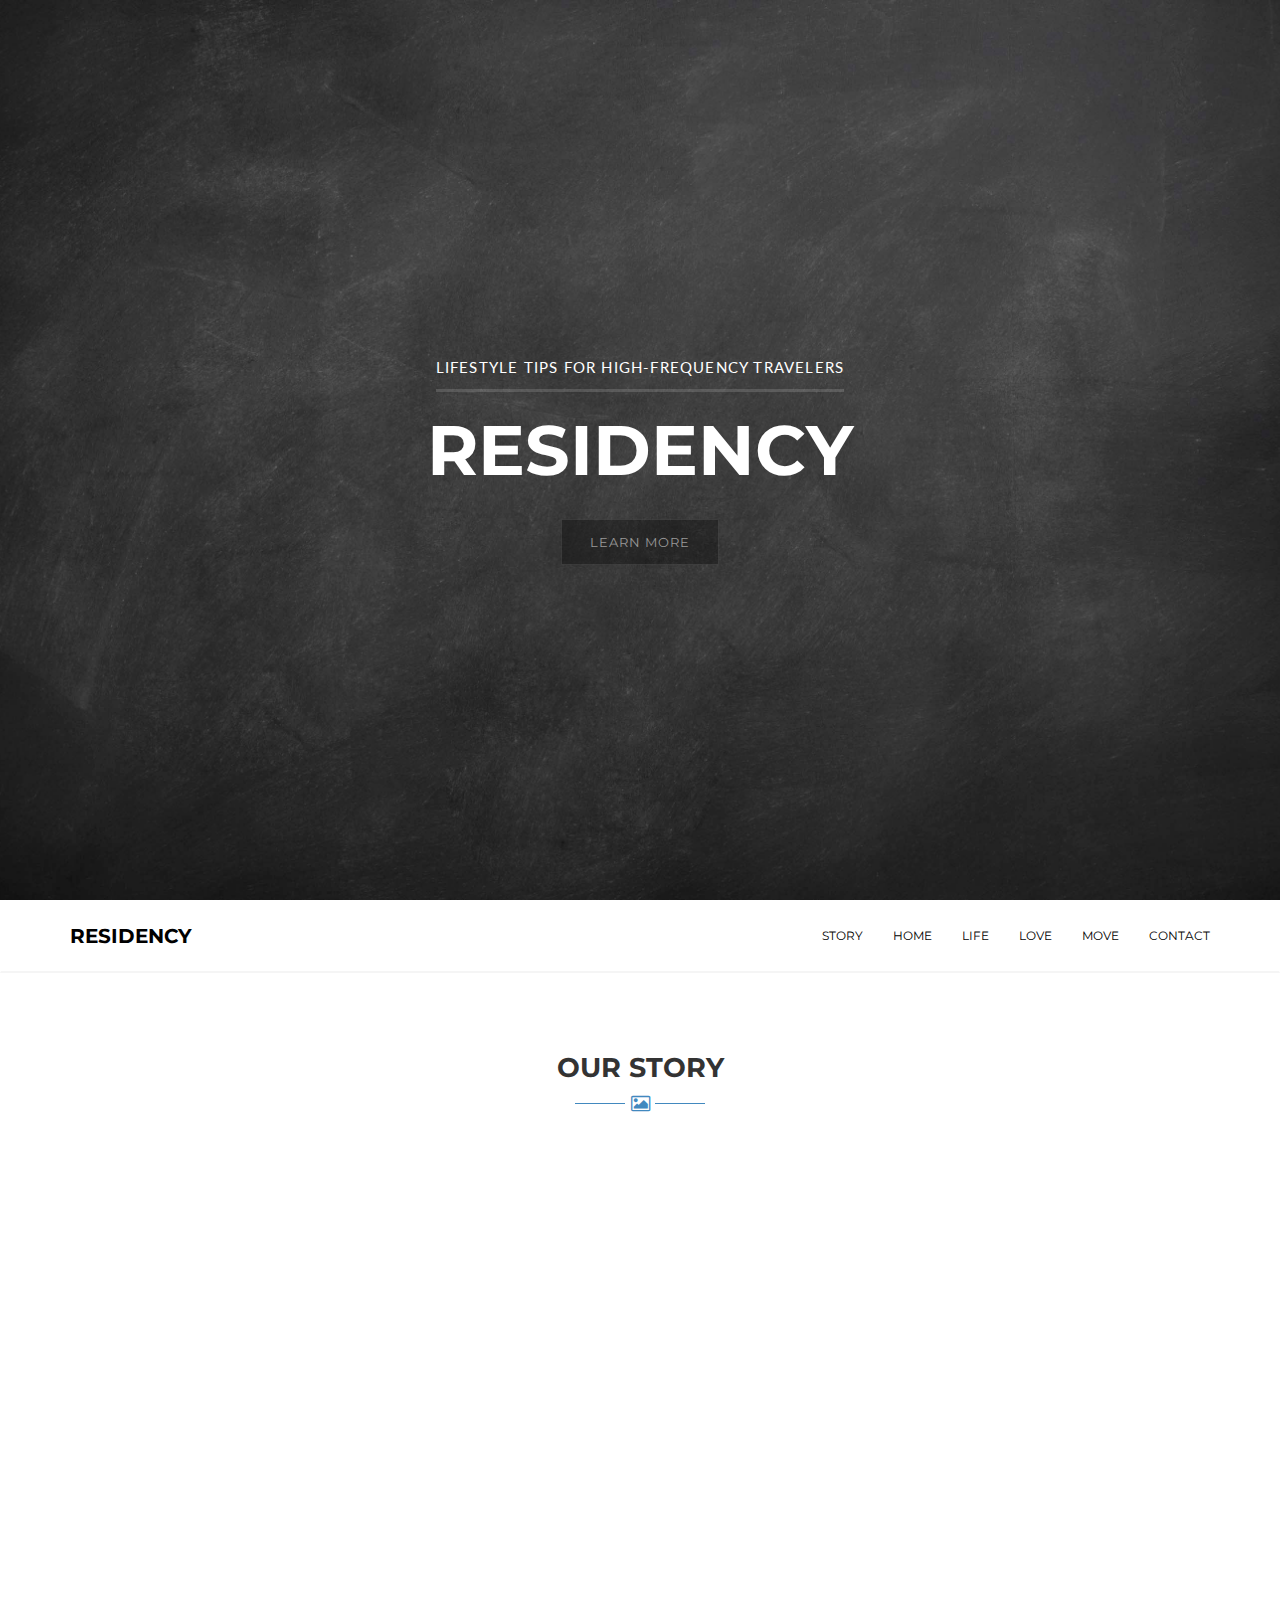
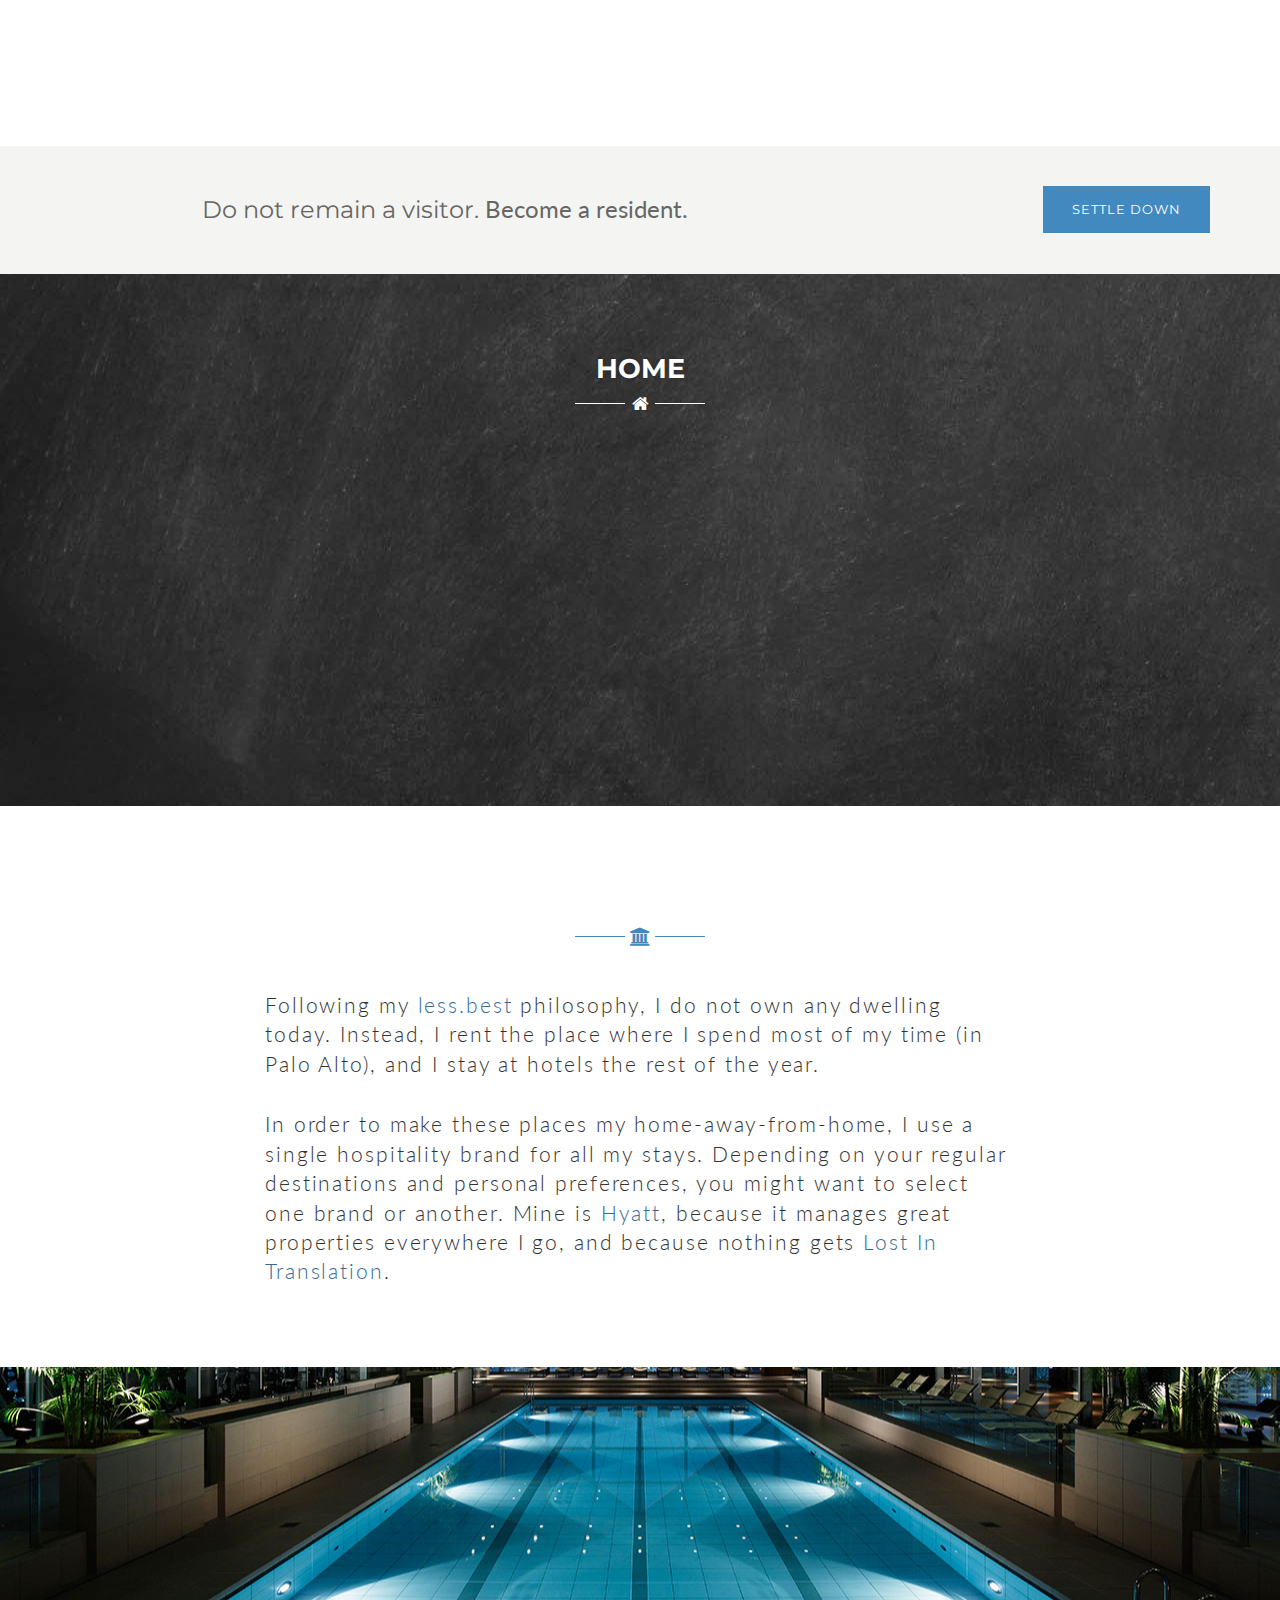
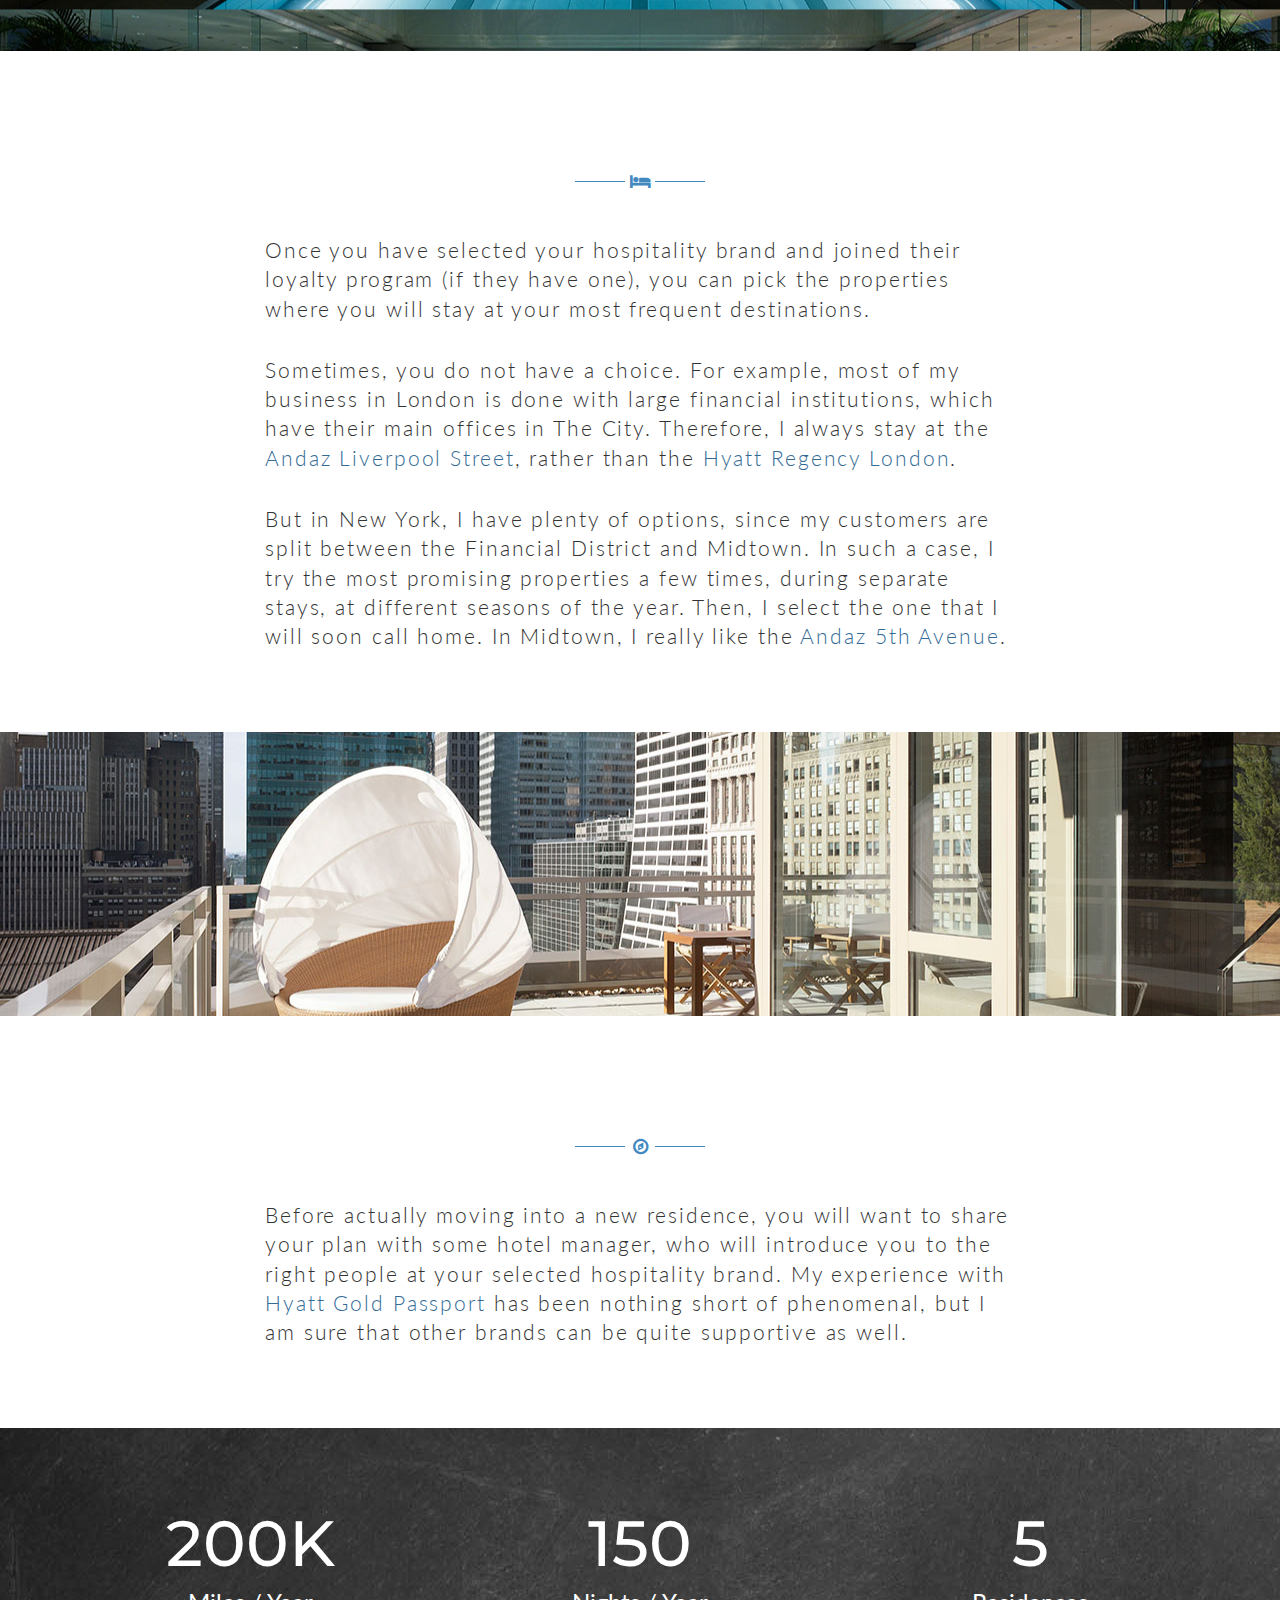
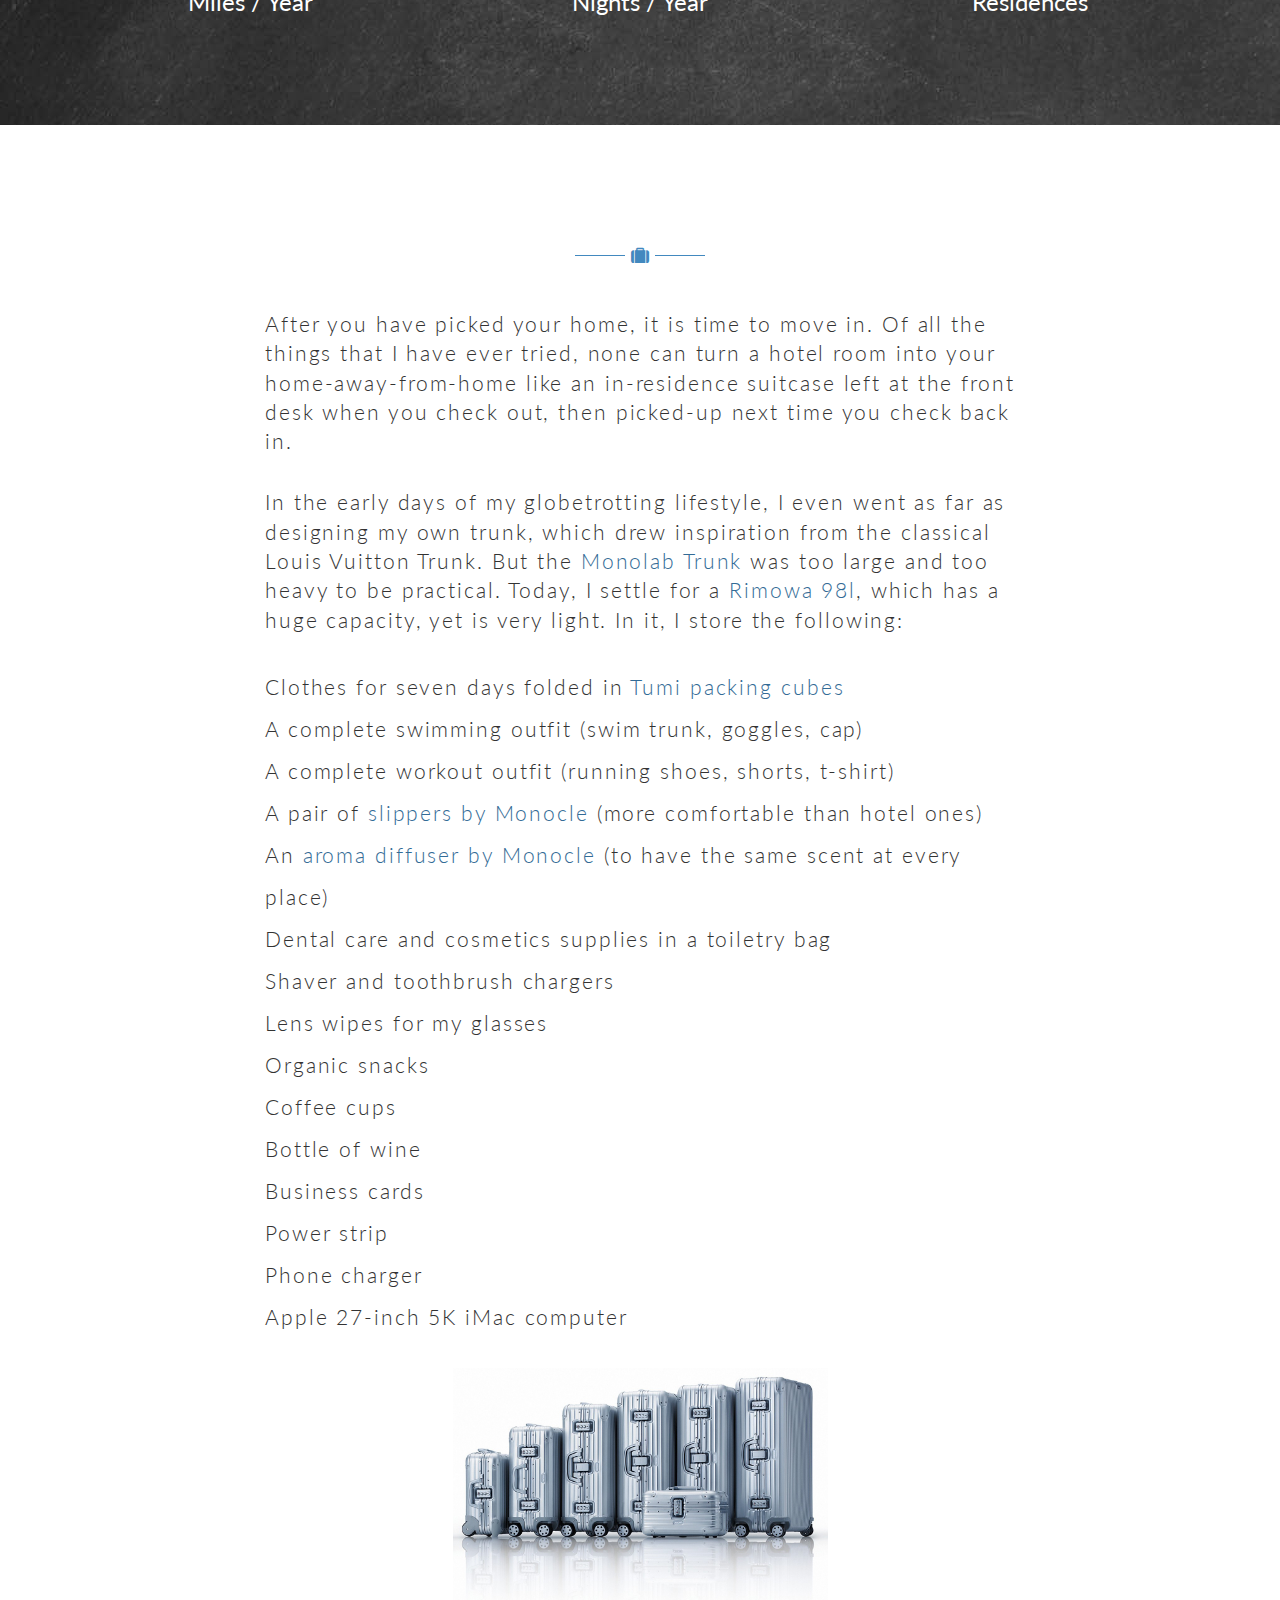
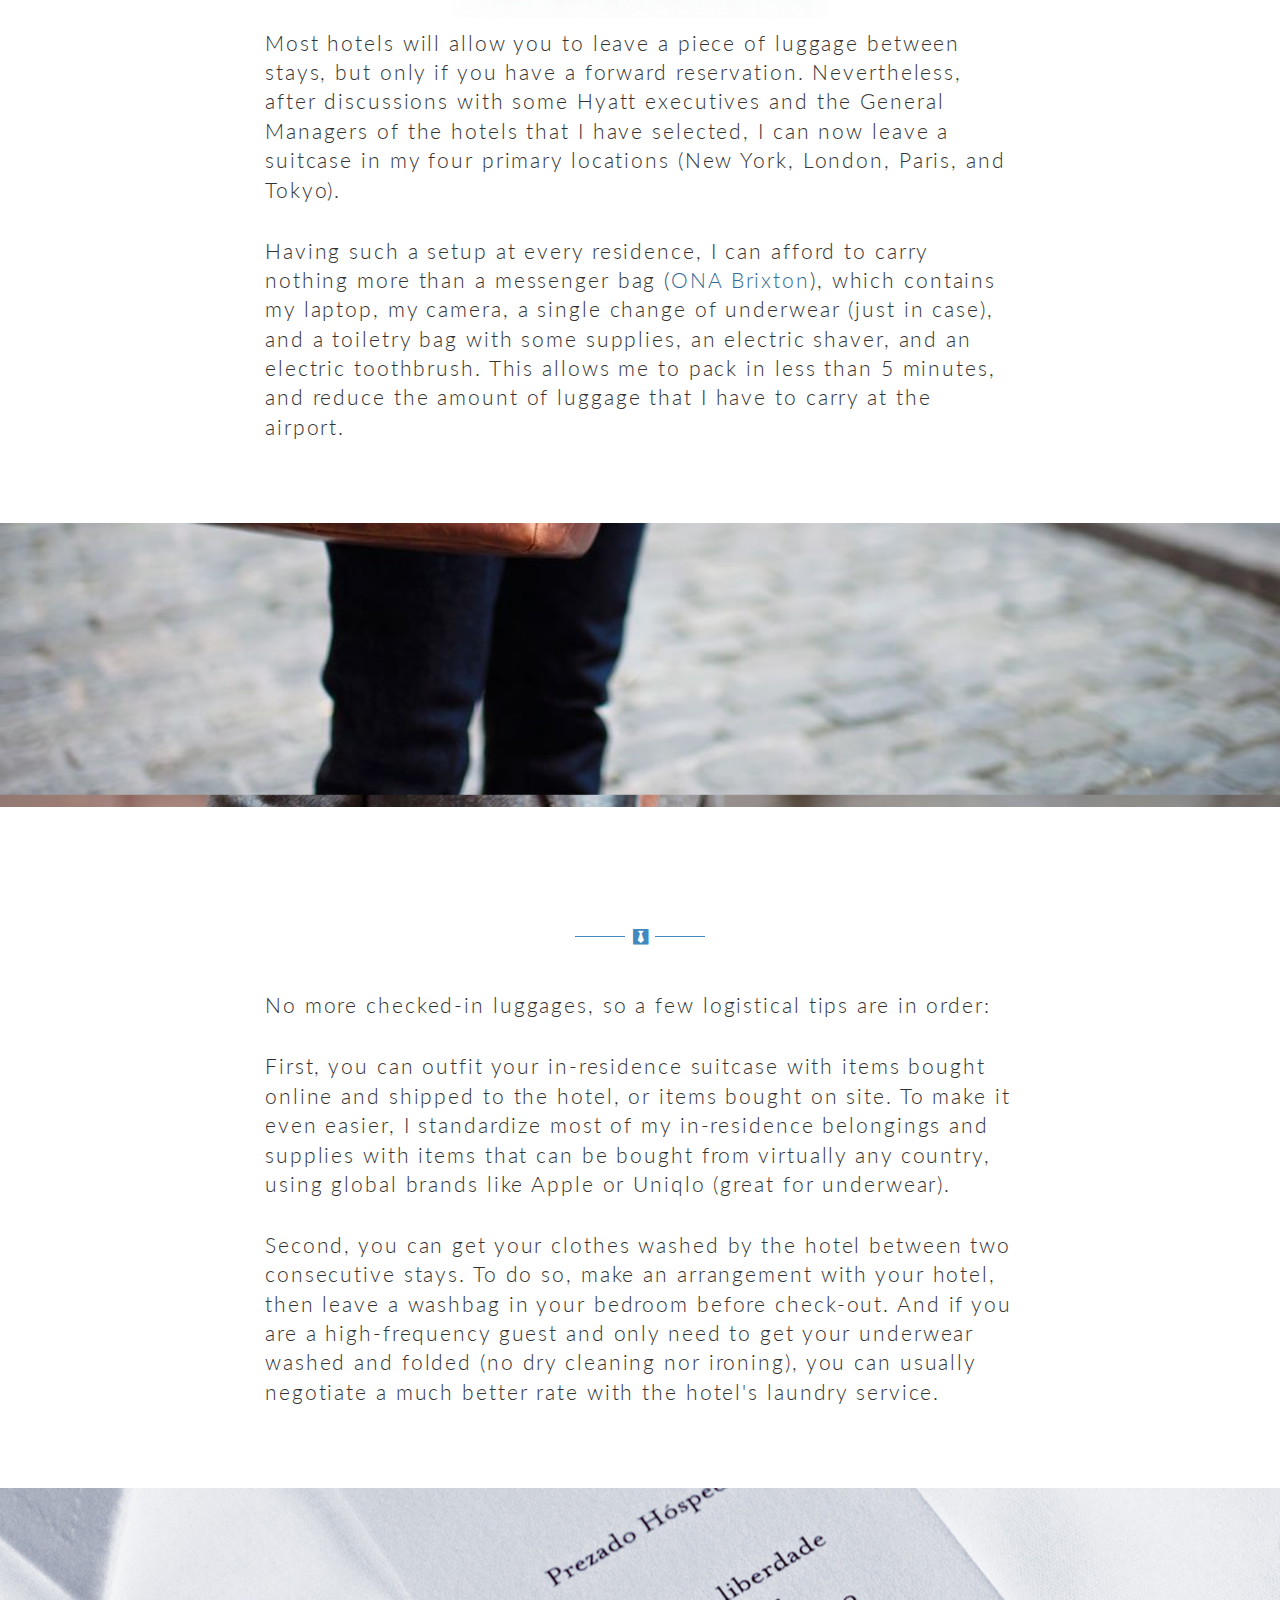
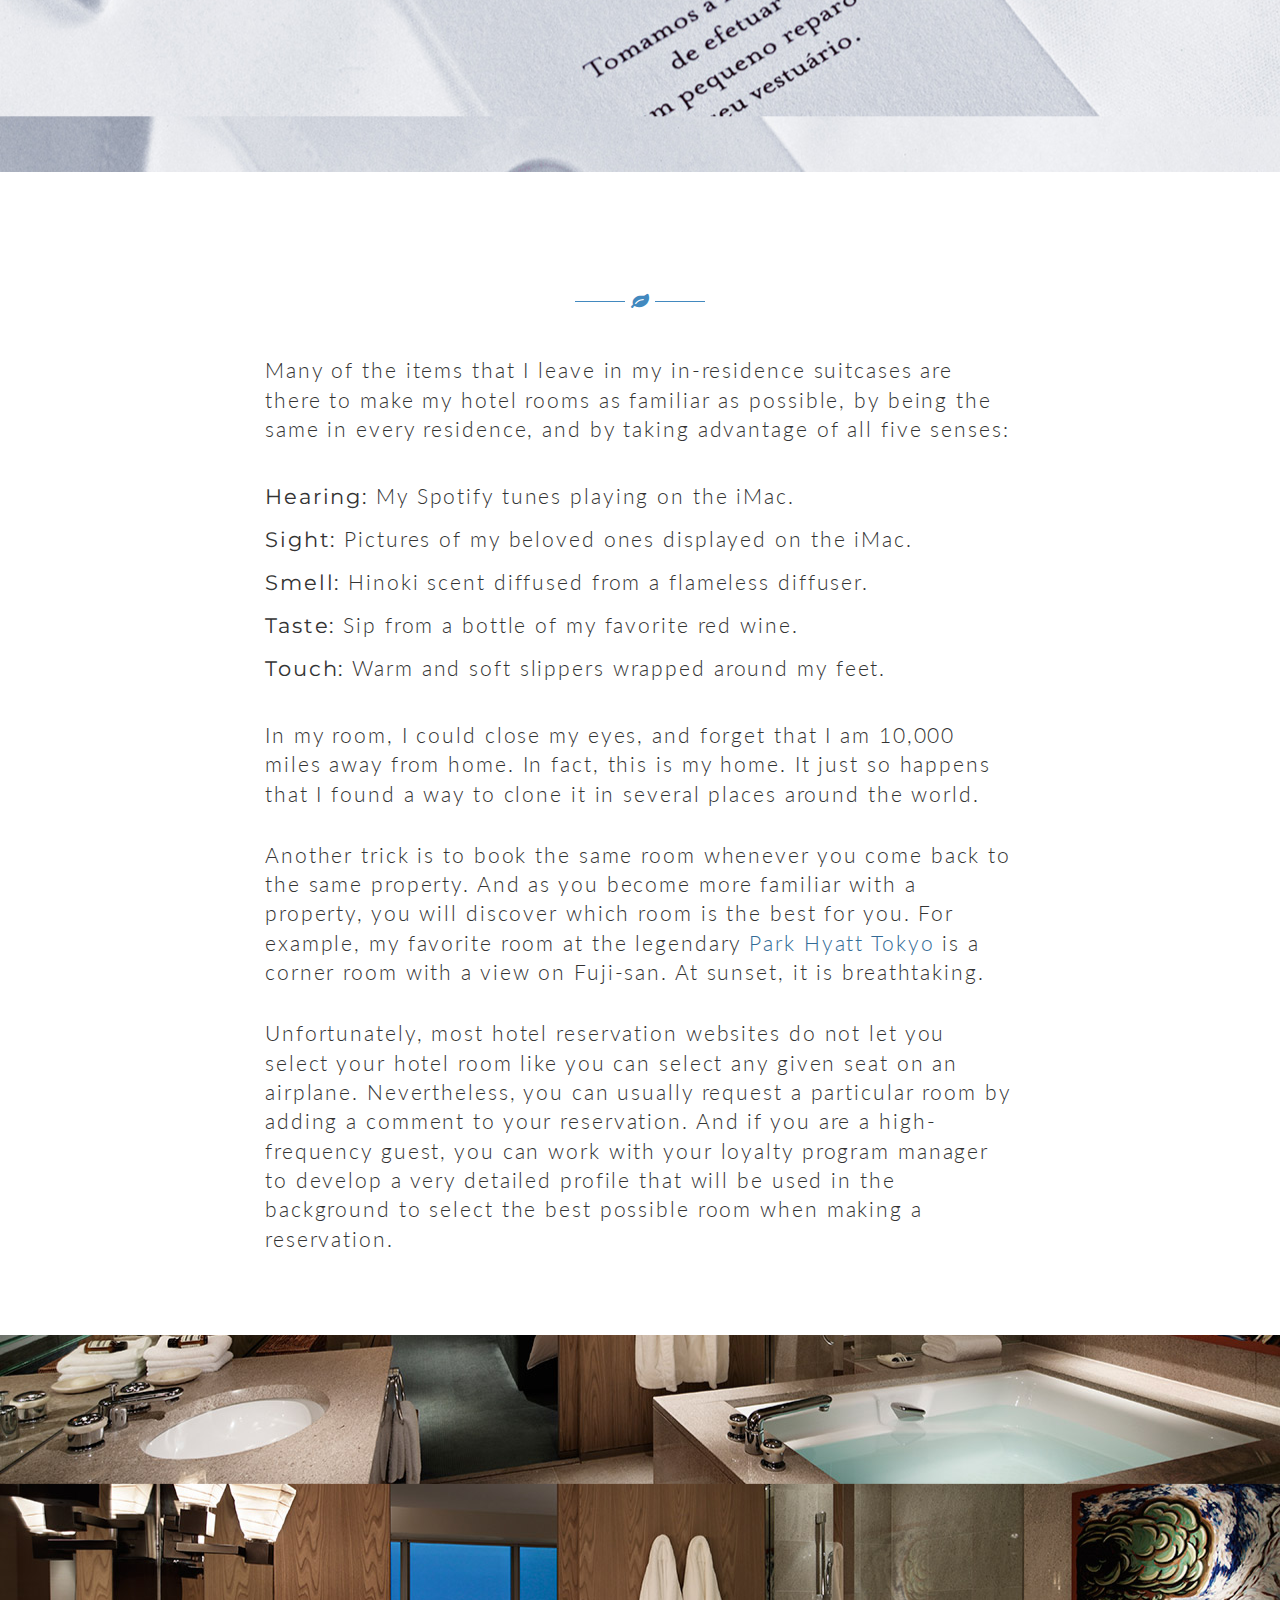
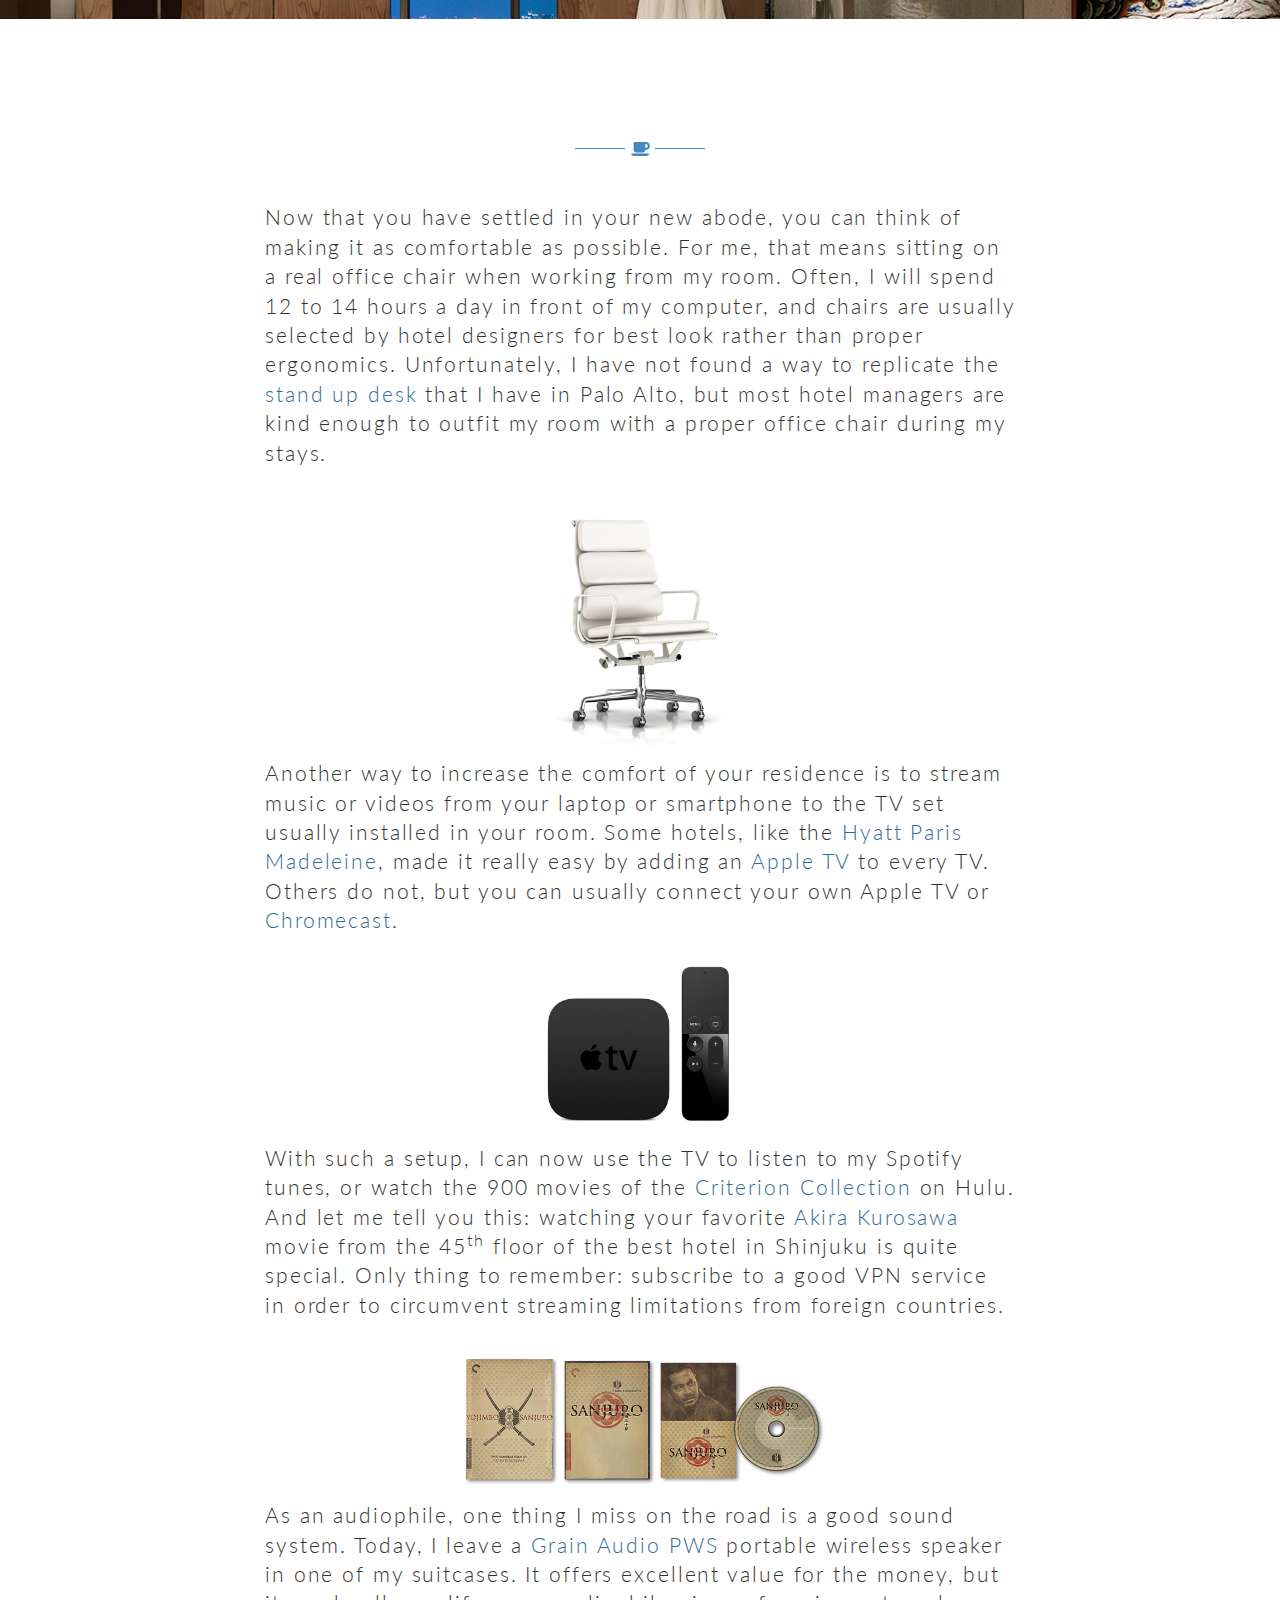
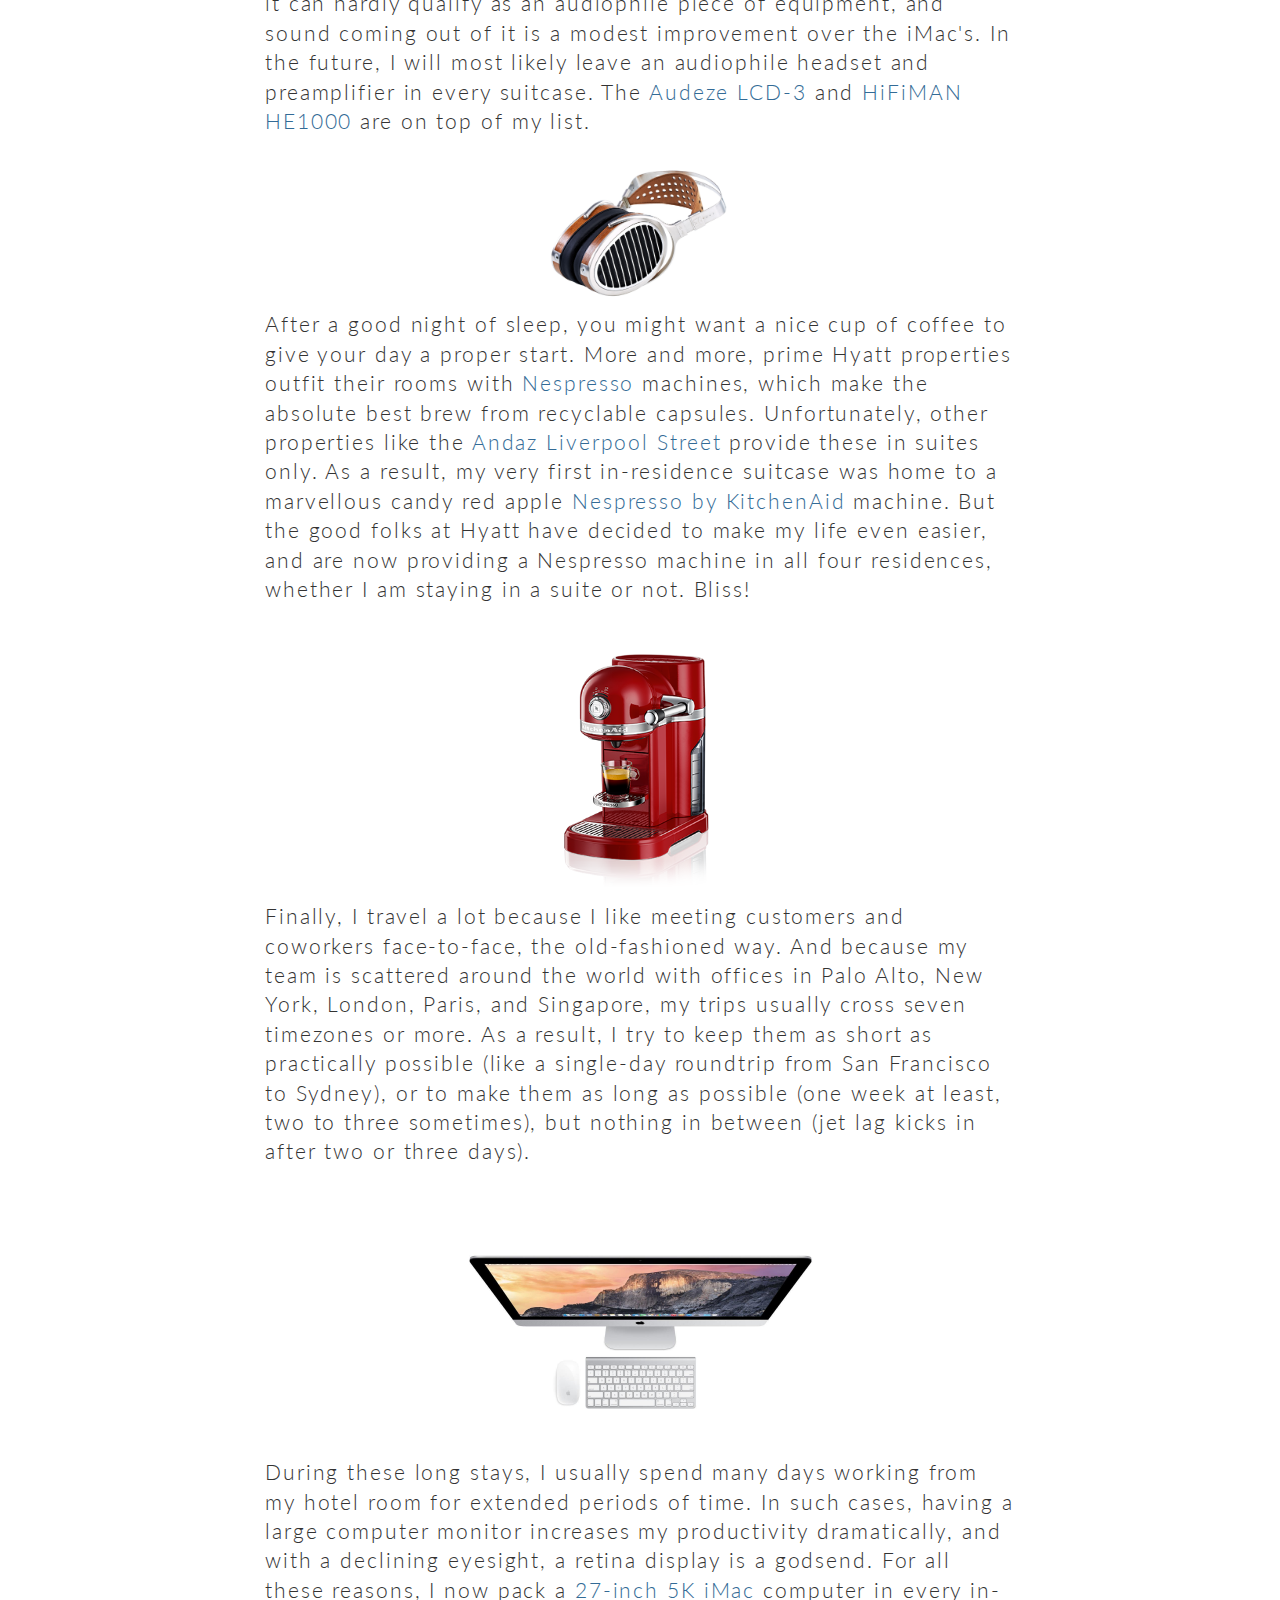
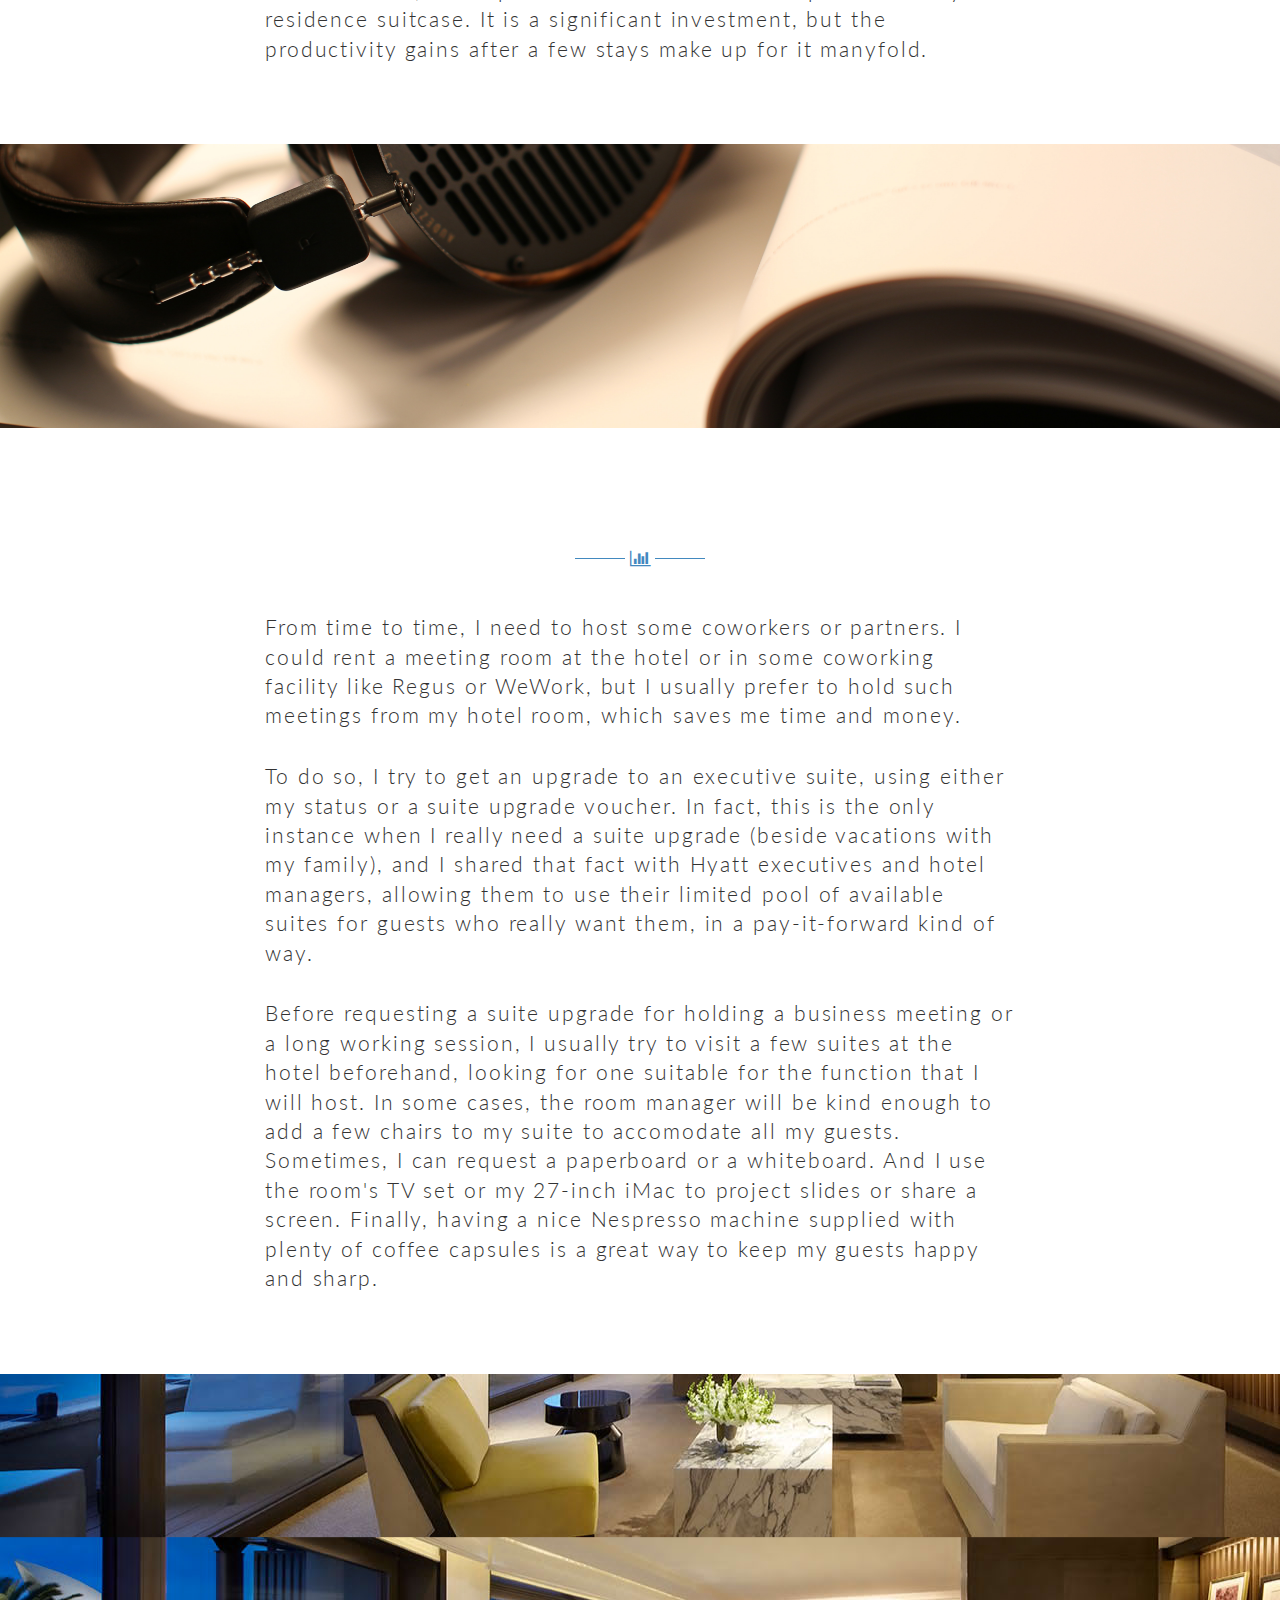
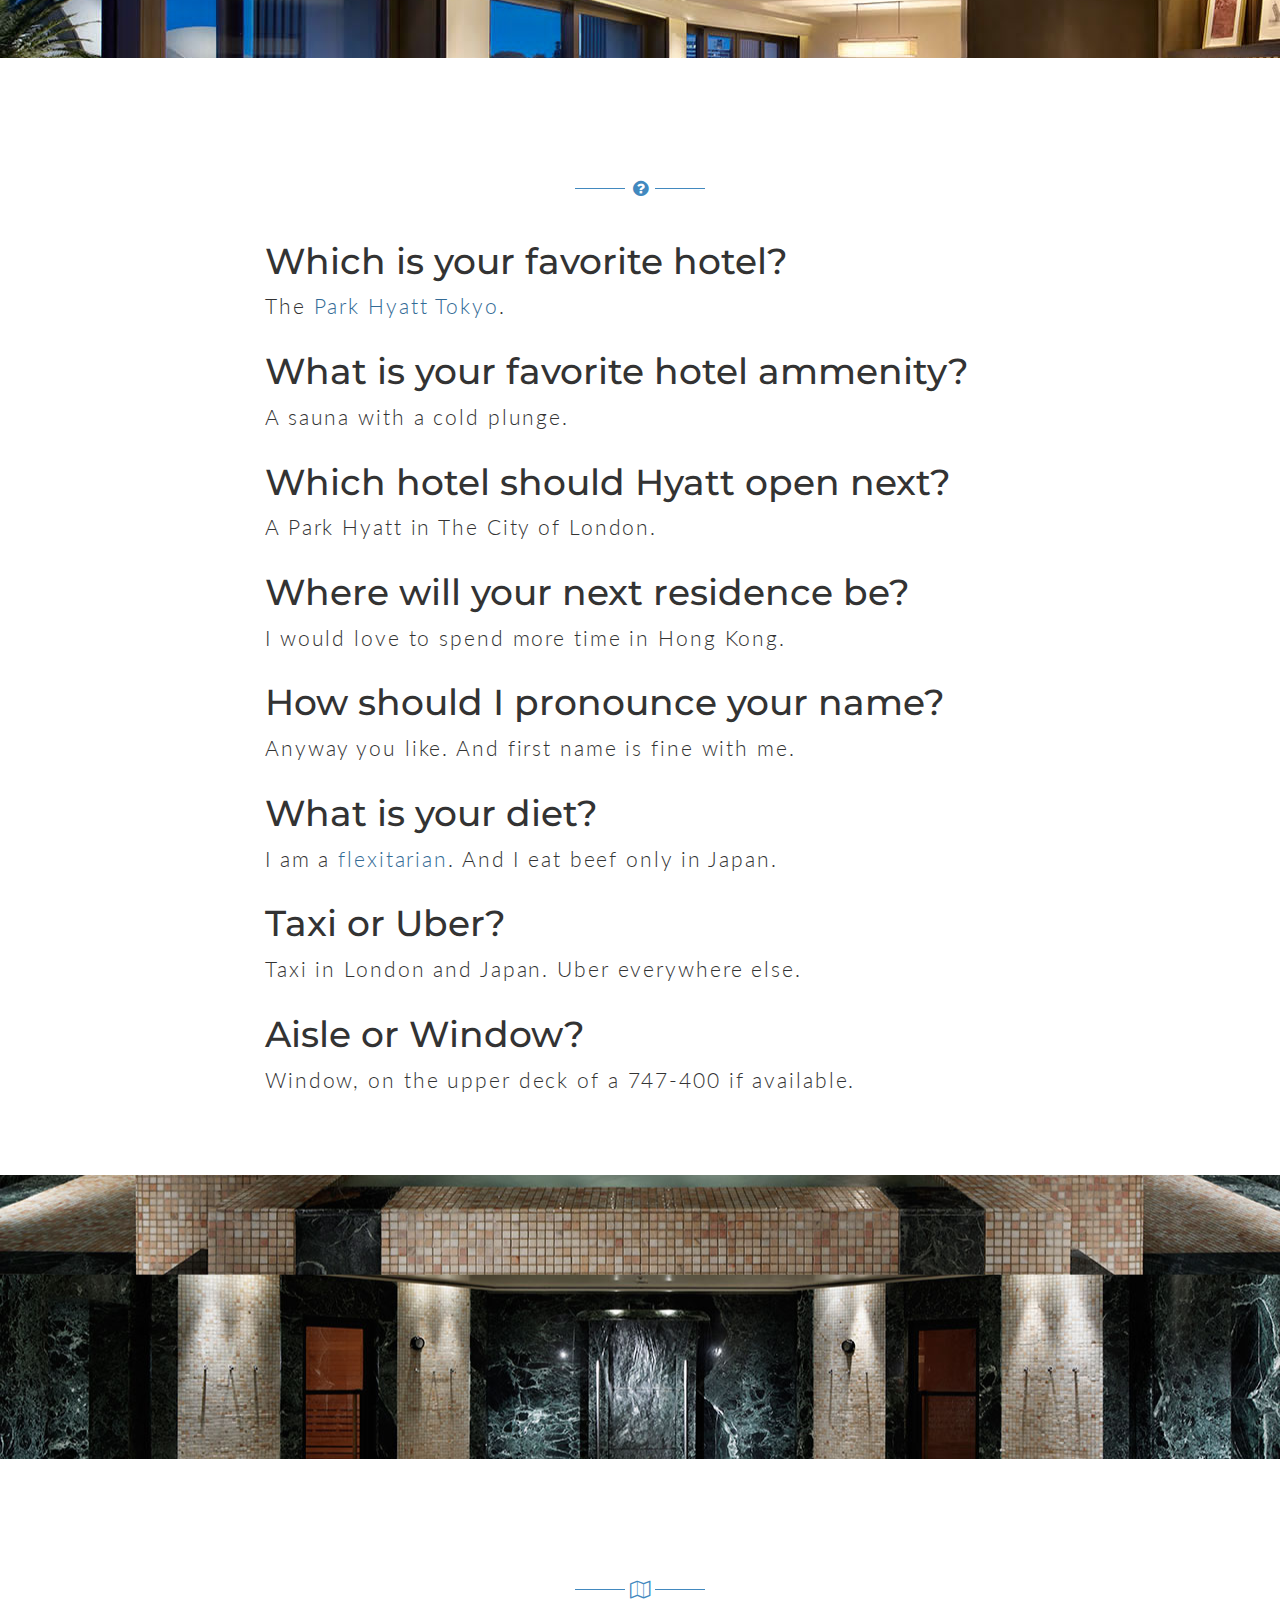
<file: index.html>
<!DOCTYPE html>
<html lang="en">
    <head>

        <meta charset="utf-8">
        <meta http-equiv="X-UA-Compatible" content="IE=edge">
        <meta name="viewport" content="width=device-width, initial-scale=1">
        <title>Residency.one</title>

        <!-- Bootstrap -->
        <link rel="stylesheet" type="text/css" media="screen" href="bootstrap/css/bootstrap.min.css">

        <!-- Custom CSS -->
        <link rel="stylesheet" type="text/css" media="screen" href="css/style.css">

        <!-- Font Awesome -->
        <link rel="stylesheet" type="text/css" media="screen" href="font-awesome-4.4.0/css/font-awesome.min.css">

        <!-- Flex Slider -->
        <link rel="stylesheet" type="text/css" media="screen" href="css/flexslider.css">

        <!-- Animated CSS -->
        <link rel="stylesheet" type="text/css" media="screen" href="css/animate.css">

        <!-- Web Fonts -->
        <link rel="stylesheet" type="text/css" href="http://fonts.googleapis.com/css?family=Grand+Hotel">
        <link rel="stylesheet" type="text/css" href="http://fonts.googleapis.com/css?family=Lato:300,400,400italic">
        <link rel="stylesheet" type="text/css" href="http://fonts.googleapis.com/css?family=Montserrat:400,700">

        <!-- Favicon -->
        <link rel="shortcut icon" href="img/favicon.png">

        <!-- Owl Carousel CSS -->
        <link rel="stylesheet" type="text/css" media="screen" href="css/owl.carousel.css">
        <link rel="stylesheet" type="text/css" media="screen" href="css/owl.theme.css">

        <!-- Popups CSS -->
        <link rel="stylesheet" type="text/css" media="screen" href="css/magnific-popup.css">

        <!-- HTML5 Shim and Respond.js IE8 support of HTML5 elements and media queries -->
        <!-- WARNING: Respond.js doesn't work if you view the page via file:// -->
        <!--[if lt IE 9]>
          <script src="https://oss.maxcdn.com/html5shiv/3.7.2/html5shiv.min.js"></script>
          <script src="https://oss.maxcdn.com/respond/1.4.2/respond.min.js"></script>
        <![endif]-->

    </head>

    <body data-spy="scroll" data-offset="80">

        <!-- Home Section -->
        <section id="homepage" data-stellar-background-ratio="0.5">
            <div class="home-content text-center">
                <div class="container">
                    <span class="home-top-slide-text hidden-xs">Lifestyle tips for high-frequency travelers</span>
                    <div class="main-flex-slider">
                        <ul class="slides">
                            <li>
                                <h1><span>Residency</span></h1>
                            </li>
                        </ul>
                    </div>
                    <div class="home-link-btn text-center">
                        <p class="scrollto"><a href="#story" class="btn btn-lg btn-dark-2">Learn More</a></p>
                    </div>
                </div>
            </div>
        </section>

        <!-- Navigation Section -->
        <section id="navigation">
            <div class="navbar navbar-default navbar-static-top " role="navigation">
                <div class="container">
                    <div class="navbar-header">
                        <button type="button" class="navbar-toggle" data-toggle="collapse" data-target=".navbar-collapse">
                            <span class="sr-only">Toggle navigation</span>
                            <span class="icon-bar"></span>
                            <span class="icon-bar"></span>
                            <span class="icon-bar"></span>
                        </button>
                        <a class="navbar-brand" href="index.html">Residency</a>
                    </div>
                    <div class="navbar-collapse collapse">

                        <ul class="nav navbar-nav navbar-right scrollto">
                            <li><a href="#story">Story</a></li>
                            <li><a href="#home">Home</a></li>
                            <li><a href="#life">life</a></li>
                            <li><a href="#love">Love</a></li>
                            <li><a href="#move">Move</a></li>
                            <li><a href="#contact">Contact</a></li>
                        </ul>

                    </div>
                </div>
            </div>
        </section>

        <!-- Story Section -->
        <section id="story" class="section-padding">
            <div class="container">
                <div class="row">
                    <div class="col-md-12">
                        <div class="center-heading text-center">
                            <h2>Our Story</h2>
                            <span class="icon"><i class="fa fa-image"></i></span>
                        </div>
                    </div>
                </div>
                <div class="row">
                    <div class="col-md-8 col-md-offset-2 text-center wow animated fadeInUp" data-wow-duration="700ms" data-wow-delay="300ms">
                        <p class="lead margin-btm-30 outline">
                            My name is <a href="https://www.linkedin.com/in/ghalimi" target="external">Ismael Chang Ghalimi</a>.<br>
                            I am a frequent flyer with <a href="https://www.united.com/" target="external">United Airlines</a> (200K+ miles/year).<br>
                            I am also a high-frequency guest with <a href="http://www.hyatt.com/" target="external">Hyatt</a> (150+ nights/year).<br>
                            One day, I decided to become a resident of my most-visited places.<br>
                            This is the story of the move to my new home(s).
                        </p>
                    </div>
                </div>
                <div class="row services">
                    <div class="col-md-3">
                        <div class="service-box wow animated fadeInUp" data-wow-duration="700ms" data-wow-delay="300ms">
                            <i class="fa fa-key"></i>
                            <h3>Home</h3>
                            <p>
                                <a href="#style">Select your style</a><br>
                                <a href="#homes">Pick your home</a><br>
                                <a href="#plan">Share your plan</a><br>
                                <a href="#moving">Move in</a>
                            </p>
                        </div>
                    </div>
                    <div class="col-md-3">
                        <div class="service-box wow animated fadeInUp" data-wow-duration="700ms" data-wow-delay="400ms">
                            <i class="fa fa-music"></i>
                            <h3>Life</h3>
                            <p>
                                <a href="#easy">Make it easy</a><br>
                                <a href="#familiar">Make it familiar</a><br>
                                <a href="#comfortable">Make it comfortable</a><br>
                                <a href="#office">Make it your office</a>
                            </p>
                        </div>
                    </div>
                    <div class="col-md-3">
                        <div class="service-box wow animated fadeInUp" data-wow-duration="700ms" data-wow-delay="500ms">
                            <i class="fa fa-heart"></i>
                            <h3>Love</h3>
                            <p>
                                <a href="#neighbourhood">Know your neighbourhood</a><br>
                                <a href="#landlord">Know your landlord</a><br>
                                <a href="#courtesy">Show courtesy</a><br>
                                <a href="#family">Join the family</a>
                            </p>
                        </div>
                    </div>
                    <div class="col-md-3">
                        <div class="service-box wow animated fadeInUp" data-wow-duration="700ms" data-wow-delay="400ms">
                            <i class="fa fa-plane"></i>
                            <h3>Move</h3>
                            <p>
                                <a href="#there">Get there</a><br>
                                <a href="#fly">Fly around</a><br>
                                <a href="#break">Take a break</a><br>
                                <a href="#curious">Remain curious</a>
                            </p>
                        </div>
                    </div>
                </div>
            </div>
        </section>

        <!-- Tagline -->
        <div id="tagline" class="divided-50"></div>
        <div class="cta cta-tagline">
            <div class="container">
                <div class="row">
                    <div class="col-sm-8 margin-btm-30">
                        <h3>
                            <strong>Do not remain a visitor.</strong> Become a resident.
                        </h3>
                    </div>
                    <div class="col-sm-4">
                        <a href="#contact" class="btn btn-theme btn-lg btn-tagline">Settle down</a>
                    </div>
                </div>
            </div>
        </div>

        <!-- Rationale Section -->
        <section id="home" class="section-padding parallax bg-heading" data-stellar-background-ratio="0.5">
            <div class="container">
                <div class="row">
                    <div class="col-md-12">
                        <div class="center-heading text-center">
                            <h2>Home</h2>
                            <span class="icon"><i class="fa fa-home"></i></span>
                        </div>
                    </div>
                </div>
                <div class="row">
                    <div class="col-md-6 margin-btm-30 wow animated fadeInLeft" data-wow-duration="700ms" data-wow-delay="100ms">
                        <div class="row">
                            <div class="col-md-2">
                                <div class="service-icon">
                                    <i class="fa fa-eye"></i>
                                </div>
                            </div>
                            <div class="col-md-10">
                                <div class="service-info">
                                    <h4>Change your mindset</h4>
                                    <p>
                                        Become a resident to belong to a place.<br>
                                        Start discovering everything it has to offer.
                                    </p>
                                </div>
                            </div>
                        </div>
                    </div>
                    <div class="col-md-6 margin-btm-30 wow animated fadeInRight" data-wow-duration="700ms" data-wow-delay="200ms">
                        <div class="row">
                            <div class="col-md-2">
                                <div class="service-icon">
                                    <i class="fa fa-suitcase"></i>
                                </div>
                            </div>
                            <div class="col-md-10">
                                <div class="service-info">
                                    <h4>Simplify your travels</h4>
                                    <p>
                                        Leave a fully-loaded suitcase in residence.<br>
                                        Travel with nothing more than a shoulder bag.
                                    </p>
                                </div>
                            </div>
                        </div>
                    </div>
                </div>
                <div class="divided-50"></div>
                <div class="row">
                    <div class="col-md-6 margin-btm-30 wow animated fadeInUp" data-wow-duration="700ms" data-wow-delay="300ms">
                        <div class="row">
                            <div class="col-md-2">
                                <div class="service-icon">
                                    <i class="fa fa-diamond"></i>
                                </div>
                            </div>
                            <div class="col-md-10">
                                <div class="service-info">
                                    <h4>Find luxury</h4>
                                    <p>
                                        Reward yourself with what luxury means to you.<br>
                                        No matter where you are in the world.
                                    </p>
                                </div>
                            </div>
                        </div>
                    </div>
                    <div class="col-md-6 margin-btm-30 wow animated fadeInUp" data-wow-duration="700ms" data-wow-delay="400ms">
                        <div class="row">
                            <div class="col-md-2">
                                <div class="service-icon">
                                    <i class="fa fa-star"></i>
                                </div>
                            </div>
                            <div class="col-md-10">
                                <div class="service-info">
                                    <h4>Enjoy life</h4>
                                    <p>
                                        Use every trip to discover new favorite spots.<br>
                                        Enjoy every single moment that life has to offer.
                                    </p>
                                </div>
                            </div>
                        </div>
                    </div>
                </div>
            </div>
        </section>

        <!-- Style Section -->
        <section id="style" class="section-padding">
            <div class="container">
                <div class="row">
                    <div class="col-md-12">
                        <div class="center-heading text-center">
                            <h2 class=" wow animated bounceIn" data-wow-duration="700ms" data-wow-delay="100ms">Select your style</h2>
                            <span class="icon"><i class="fa fa-bank"></i></span>
                        </div>
                    </div>
                </div>
                <div class="row">
                    <div class="col-md-8 col-md-offset-2 text-left">
                        <p class="lead tip">Following my <a href="http://less.best/" target="external">less.best</a> philosophy, I do not own any dwelling today. Instead, I rent the place where I spend most of my time (in Palo Alto), and I stay at hotels the rest of the year.</p>
                        <p class="lead tip">In order to make these places my home-away-from-home, I use a single hospitality brand for all my stays. Depending on your regular destinations and personal preferences, you might want to select one brand or another. Mine is <a href="http://www.hyatt.com/" target="external">Hyatt</a>, because it manages great properties everywhere I go, and because nothing gets <a href="https://en.wikipedia.org/wiki/Lost_in_Translation_(film)" target="external">Lost In Translation</a>.</p>
                    </div>
                </div>
            </div>
        </section>

        <!-- Park Hyatt Tokyo Section -->
        <section class="parallax park-hyatt-tokyo bg-heading" data-stellar-background-ratio="0.65">
            <div class="container">
                <div class="row">
                    <div class="col-md-12 banner-area">
                        <p>&nbsp;</p>
                    </div>
                </div>
            </div>
        </section>

        <!-- Homes Section -->
        <section id="homes" class="section-padding">
            <div class="container">
                <div class="row">
                    <div class="col-md-12">
                        <div class="center-heading text-center">
                            <h2 class=" wow animated bounceIn" data-wow-duration="700ms" data-wow-delay="100ms">Pick your home</h2>
                            <span class="icon"><i class="fa fa-bed"></i></span>
                        </div>
                    </div>
                </div>
                <div class="row">
                    <div class="col-md-8 col-md-offset-2 text-left">
                        <p class="lead tip">Once you have selected your hospitality brand and joined their loyalty program (if they have one), you can pick the properties where you will stay at your most frequent destinations.</p>
                        <p class="lead tip">Sometimes, you do not have a choice. For example, most of my business in London is done with large financial institutions, which have their main offices in The City. Therefore, I always stay at the <a href="http://london.liverpoolstreet.andaz.hyatt.com/" target="external">Andaz Liverpool Street</a>, rather than the <a href="http://london.churchill.hyatt.com/" target="external">Hyatt Regency London</a>.</p>
                        <p class="lead tip">But in New York, I have plenty of options, since my customers are split between the Financial District and Midtown. In such a case, I try the most promising properties a few times, during separate stays, at different seasons of the year. Then, I select the one that I will soon call home. In Midtown, I really like the <a href="http://newyork.5thavenue.andaz.hyatt.com/" target="external">Andaz 5th Avenue</a>.</p>
                    </div>
                </div>
            </div>
        </section>

        <!-- Andaz 5th Avenue Section -->
        <section class="parallax andaz-5th-avenue bg-heading" data-stellar-background-ratio="0.65">
            <div class="container">
                <div class="row">
                    <div class="col-md-12 banner-area">
                        <p>&nbsp;</p>
                    </div>
                </div>
            </div>
        </section>

        <!-- Homes Section -->
        <section id="plan" class="section-padding">
            <div class="container">
                <div class="row">
                    <div class="col-md-12">
                        <div class="center-heading text-center">
                            <h2 class=" wow animated bounceIn" data-wow-duration="700ms" data-wow-delay="100ms">Share your plan</h2>
                            <span class="icon"><i class="fa fa-compass"></i></span>
                        </div>
                    </div>
                </div>
                <div class="row">
                    <div class="col-md-8 col-md-offset-2 text-left">
                        <p class="lead tip">Before actually moving into a new residence, you will want to share your plan with some hotel manager, who will introduce you to the right people at your selected hospitality brand. My experience with <a href="http://www.hyatt.com/gp/" target="external">Hyatt Gold Passport</a> has been nothing short of phenomenal, but I am sure that other brands can be quite supportive as well.</p>
                    </div>
                </div>
            </div>
        </section>

        <!-- Personas Section -->
        <section id="stats" class="fun-facts parallax bg-heading" data-stellar-background-ratio="0.5">
            <div class="container">
                <div class="row">
                    <div class="col-md-4 margin-btm-30 text-center">
                        <div class="fact-inner">
                          <h1><span class="counter">200</span>K</h1>
                            <h3>Miles / Year</h3>
                        </div>
                    </div>
                    <div class="col-md-4 margin-btm-30 text-center">
                        <div class="fact-inner">
                            <h1><span class="counter">150</span></h1>
                            <h3>Nights / Year</h3>
                        </div>
                    </div>
                    <div class="col-md-4 margin-btm-30 text-center">
                        <div class="fact-inner">
                            <h1><span class="counter">5</span></h1>
                            <h3>Residences</h3>
                        </div>
                    </div>
                </div>
            </div>
        </section>

        <!-- Move Section -->
        <section id="moving" class="section-padding">
            <div class="container">
                <div class="row">
                    <div class="col-md-12">
                        <div class="center-heading text-center">
                            <h2 class=" wow animated bounceIn" data-wow-duration="700ms" data-wow-delay="100ms">Move in</h2>
                            <span class="icon"><i class="fa fa-suitcase"></i></span>
                        </div>
                    </div>
                </div>
                <div class="row">
                    <div class="col-md-8 col-md-offset-2 text-left">
                        <p class="lead tip">After you have picked your home, it is time to move in. Of all the things that I have ever tried, none can turn a hotel room into your home-away-from-home like an in-residence suitcase left at the front desk when you check out, then picked-up next time you check back in.</p>
                        <p class="lead tip">In the early days of my globetrotting lifestyle, I even went as far as designing my own trunk, which drew inspiration from the classical Louis Vuitton Trunk. But the <a href="https://www.flickr.com/photos/84112962@N00/sets/72157606405587450/" target="external">Monolab Trunk</a> was too large and too heavy to be practical. Today, I settle for a <a href="http://www.rimowa.com/en-us/topas-multiwheel-98l-silver-suitcase/923.77.00.4" target="external">Rimowa 98l</a>, which has a huge capacity, yet is very light. In it, I store the following:</p>
                        <p class="lead margin-btm-30 checklist">
                            Clothes for seven days folded in <a href="http://www.tumi.com/p/large-packing-cube-014896D" target="external">Tumi packing cubes</a><br>
                            A complete swimming outfit (swim trunk, goggles, cap)<br>
                            A complete workout outfit (running shoes, shorts, t-shirt)<br>
                            A pair of <a href="https://monocle.com/shop/homeware/other/lana-cotton-slippers-by-kontex/" target="external">slippers by Monocle</a> (more comfortable than hotel ones)<br>
                            An <a href="http://goodhoodstore.com/store/11904" target="external">aroma diffuser by Monocle</a> (to have the same scent at every place)<br>
                            Dental care and cosmetics supplies in a toiletry bag<br>
                            Shaver and toothbrush chargers<br>
                            Lens wipes for my glasses<br>
                            Organic snacks<br>
                            Coffee cups<br>
                            Bottle of wine<br>
                            Business cards<br>
                            Power strip<br>
                            Phone charger<br>
                            Apple 27-inch 5K iMac computer
                        </p>
                        <p class="text-center"><img src="img/rimowa.jpg" width="50%"></p>
                        <p class="lead tip">Most hotels will allow you to leave a piece of luggage between stays, but only if you have a forward reservation. Nevertheless, after discussions with some Hyatt executives and the General Managers of the hotels that I have selected, I can now leave a suitcase in my four primary locations (New York, London, Paris, and Tokyo).</p>
                        <p class="lead tip">Having such a setup at every residence, I can afford to carry nothing more than a messenger bag (<a href="http://www.onabags.com/store/messenger-bags/the-brixton.html?color=antique-cognac" target="external">ONA Brixton</a>), which contains my laptop, my camera, a single change of underwear (just in case), and a toiletry bag with some supplies, an electric shaver, and an electric toothbrush. This allows me to pack in less than 5 minutes, and reduce the amount of luggage that I have to carry at the airport.</p>
                    </div>
                </div>
            </div>
        </section>

        <!-- Ona Brixton Section -->
        <section id="life" class="parallax ona-brixton bg-heading" data-stellar-background-ratio="0.25">
            <div class="container">
                <div class="row">
                    <div class="col-md-12 banner-area">
                        <p>&nbsp;</p>
                    </div>
                </div>
            </div>
        </section>

        <!-- Easy Section -->
        <section id="easy" class="section-padding">
            <div class="container">
                <div class="row">
                    <div class="col-md-12">
                        <div class="center-heading text-center">
                            <h2 class=" wow animated bounceIn" data-wow-duration="700ms" data-wow-delay="100ms">Make it easy</h2>
                            <span class="icon"><i class="fa fa-black-tie"></i></span>
                        </div>
                    </div>
                </div>
                <div class="row">
                    <div class="col-md-8 col-md-offset-2 text-left">
                        <p class="lead tip">No more checked-in luggages, so a few logistical tips are in order:</p>
                        <p class="lead tip">First, you can outfit your in-residence suitcase with items bought online and shipped to the hotel, or items bought on site. To make it even easier, I standardize most of my in-residence belongings and supplies with items that can be bought from virtually any country, using global brands like Apple or Uniqlo (great for underwear).</p>
                        <p class="lead tip">Second, you can get your clothes washed by the hotel between two consecutive stays. To do so, make an arrangement with your hotel, then leave a washbag in your bedroom before check-out. And if you are a high-frequency guest and only need to get your underwear washed and folded (no dry cleaning nor ironing), you can usually negotiate a much better rate with the hotel's laundry service.</p>
                    </div>
                </div>
            </div>
        </section>

        <!-- Grand Hyatt Sao Paulo Section -->
        <section id="life" class="parallax grand-hyatt-sao-paulo bg-heading" data-stellar-background-ratio="0.65">
            <div class="container">
                <div class="row">
                    <div class="col-md-12 banner-area">
                        <p>&nbsp;</p>
                    </div>
                </div>
            </div>
        </section>

        <!-- Familiar Section -->
        <section id="easy" class="section-padding">
            <div class="container">
                <div class="row">
                    <div class="col-md-12">
                        <div class="center-heading text-center">
                            <h2 class=" wow animated bounceIn" data-wow-duration="700ms" data-wow-delay="100ms">Make it familiar</h2>
                            <span class="icon"><i class="fa fa-leaf"></i></span>
                        </div>
                    </div>
                </div>
                <div class="row">
                    <div class="col-md-8 col-md-offset-2 text-left">
                        <p class="lead tip">Many of the items that I leave in my in-residence suitcases are there to make my hotel rooms as familiar as possible, by being the same in every residence, and by taking advantage of all five senses:</p>
                        <p class="lead margin-btm-30 checklist">
                          <strong>Hearing:</strong> My Spotify tunes playing on the iMac.<br>
                          <strong>Sight:</strong> Pictures of my beloved ones displayed on the iMac.<br>
                          <strong>Smell:</strong> Hinoki scent diffused from a flameless diffuser.<br>
                          <strong>Taste:</strong> Sip from a bottle of my favorite red wine.<br>
                          <strong>Touch:</strong> Warm and soft slippers wrapped around my feet.<br>
                        </p>
                        <p class="lead tip">In my room, I could close my eyes, and forget that I am 10,000 miles away from home. In fact, this is my home. It just so happens that I found a way to clone it in several places around the world.</p>
                        <p class="lead tip">Another trick is to book the same room whenever you come back to the same property. And as you become more familiar with a property, you will discover which room is the best for you. For example, my favorite room at the legendary <a href="http://tokyo.park.hyatt.com/" target="external">Park Hyatt Tokyo</a> is a corner room with a view on Fuji-san. At sunset, it is breathtaking.</p>
                        <p class="lead tip">Unfortunately, most hotel reservation websites do not let you select your hotel room like you can select any given seat on an airplane. Nevertheless, you can usually request a particular room by adding a comment to your reservation. And if you are a high-frequency guest, you can work with your loyalty program manager to develop a very detailed profile that will be used in the background to select the best possible room when making a reservation.</p>
                    </div>
                </div>
            </div>
        </section>

        <!-- Park Hyatt Tokyo Room Section -->
        <section class="parallax park-hyatt-tokyo-room bg-heading" data-stellar-background-ratio="0.65">
            <div class="container">
                <div class="row">
                    <div class="col-md-12 banner-area">
                        <p>&nbsp;</p>
                    </div>
                </div>
            </div>
        </section>

        <!-- Comfortable Section -->
        <section id="comfortable" class="section-padding">
            <div class="container">
                <div class="row">
                    <div class="col-md-12">
                        <div class="center-heading text-center">
                            <h2 class=" wow animated bounceIn" data-wow-duration="700ms" data-wow-delay="100ms">Make it comfortable</h2>
                            <span class="icon"><i class="fa fa-coffee"></i></span>
                        </div>
                    </div>
                </div>
                <div class="row">
                    <div class="col-md-8 col-md-offset-2 text-left">
                        <p class="lead tip">Now that you have settled in your new abode, you can think of making it as comfortable as possible. For me, that means sitting on a real office chair when working from my room. Often, I will spend 12 to 14 hours a day in front of my computer, and chairs are usually selected by hotel designers for best look rather than proper ergonomics. Unfortunately, I have not found a way to replicate the <a href="https://ishizeno.files.wordpress.com/2015/03/l1000661.jpg" target="external">stand up desk</a> that I have in Palo Alto, but most hotel managers are kind enough to outfit my room with a proper office chair during my stays.</p>
                        <p class="text-center"><img src="img/chair.jpg" width="50%"></p>
                        <p class="lead tip">Another way to increase the comfort of your residence is to stream music or videos from your laptop or smartphone to the TV set usually installed in your room. Some hotels, like the <a href="http://paris.madeleine.hyatt.com/" target="external">Hyatt Paris Madeleine</a>, made it really easy by adding an <a href="http://www.apple.com/tv/" target="external">Apple TV</a> to every TV. Others do not, but you can usually connect your own Apple TV or <a href="https://www.google.com/chromecast" target="external">Chromecast</a>.</p>
                        <p class="text-center"><img src="img/apple-tv.jpg" width="25%"></p>
                        <p class="lead tip">With such a setup, I can now use the TV to listen to my Spotify tunes, or watch the 900 movies of the <a href="http://www.hulu.com/movies/criterion" target="external">Criterion Collection</a> on Hulu. And let me tell you this: watching your favorite <a href="https://en.wikipedia.org/wiki/Akira_Kurosawa" target="external">Akira Kurosawa</a> movie from the 45<sup>th</sup> floor of the best hotel in Shinjuku is quite special. Only thing to remember: subscribe to a good VPN service in order to circumvent streaming limitations from foreign countries.</p>
                        <p class="text-center"><img src="img/kurosawa.gif" width="50%"></p>
                        <p class="lead tip">As an audiophile, one thing I miss on the road is a good sound system. Today, I leave a <a href="http://grainaudio.com/products/pws" target="external">Grain Audio PWS</a> portable wireless speaker in one of my suitcases. It offers excellent value for the money, but it can hardly qualify as an audiophile piece of equipment, and sound coming out of it is a modest improvement over the iMac's. In the future, I will most likely leave an audiophile headset and preamplifier in every suitcase. The <a href="https://www.audeze.com/products/lcd-collection/lcd-3" target="external">Audeze LCD-3</a> and <a href="http://hifiman.com/he1000/index.asp" target="external">HiFiMAN HE1000</a> are on top of my list.</p>
                        <p class="text-center"><img src="img/hifiman.jpg" width="25%"></p>
                        <p class="lead tip">After a good night of sleep, you might want a nice cup of coffee to give your day a proper start. More and more, prime Hyatt properties outfit their rooms with <a href="https://www.nespresso.com/" target="external">Nespresso</a> machines, which make the absolute best brew from recyclable capsules. Unfortunately, other properties like the <a href="http://london.liverpoolstreet.andaz.hyatt.com/" target="external">Andaz Liverpool Street</a> provide these in suites only. As a result, my very first in-residence suitcase was home to a marvellous candy red apple <a href="https://www.nespresso.com/us/en/kitchenaid-machines-range" target="external">Nespresso by KitchenAid</a> machine. But the good folks at Hyatt have decided to make my life even easier, and are now providing a Nespresso machine in all four residences, whether I am staying in a suite or not. Bliss!</p>
                        <p class="text-center"><img src="img/nespresso.png" width="35%"></p>
                        <p class="lead tip">Finally, I travel a lot because I like meeting customers and coworkers face-to-face, the old-fashioned way. And because my team is scattered around the world with offices in Palo Alto, New York, London, Paris, and Singapore, my trips usually cross seven timezones or more. As a result, I try to keep them as short as practically possible (like a single-day roundtrip from San Francisco to Sydney), or to make them as long as possible (one week at least, two to three sometimes), but nothing in between (jet lag kicks in after two or three days).</p>
                        <p class="text-center"><img src="img/imac.jpg" width="50%"></p>
                        <p class="lead tip">During these long stays, I usually spend many days working from my hotel room for extended periods of time. In such cases, having a large computer monitor increases my productivity dramatically, and with a declining eyesight, a retina display is a godsend. For all these reasons, I now pack a <a href="https://www.apple.com/imac/" target="external">27-inch 5K iMac</a> computer in every in-residence suitcase. It is a significant investment, but the productivity gains after a few stays make up for it manyfold.</p>
                    </div>
                </div>
            </div>
        </section>

        <!-- Audeze Section -->
        <section id="life" class="parallax audeze bg-heading" data-stellar-background-ratio="0.25">
            <div class="container">
                <div class="row">
                    <div class="col-md-12 banner-area">
                        <p>&nbsp;</p>
                    </div>
                </div>
            </div>
        </section>

        <!-- Office Section -->
        <section id="office" class="section-padding">
            <div class="container">
                <div class="row">
                    <div class="col-md-12">
                        <div class="center-heading text-center">
                            <h2 class=" wow animated bounceIn" data-wow-duration="700ms" data-wow-delay="100ms">Make it your office</h2>
                            <span class="icon"><i class="fa fa-bar-chart"></i></span>
                        </div>
                    </div>
                </div>
                <div class="row">
                    <div class="col-md-8 col-md-offset-2 text-left">
                        <p class="lead tip">From time to time, I need to host some coworkers or partners. I could rent a meeting room at the hotel or in some coworking facility like Regus or WeWork, but I usually prefer to hold such meetings from my hotel room, which saves me time and money.</p>
                        <p class="lead tip">To do so, I try to get an upgrade to an executive suite, using either my status or a suite upgrade voucher. In fact, this is the only instance when I really need a suite upgrade (beside vacations with my family), and I shared that fact with Hyatt executives and hotel managers, allowing them to use their limited pool of available suites for guests who really want them, in a pay-it-forward kind of way.</p>
                        <p class="lead tip">Before requesting a suite upgrade for holding a business meeting or a long working session, I usually try to visit a few suites at the hotel beforehand, looking for one suitable for the function that I will host. In some cases, the room manager will be kind enough to add a few chairs to my suite to accomodate all my guests. Sometimes, I can request a paperboard or a whiteboard. And I use the room's TV set or my 27-inch iMac to project slides or share a screen. Finally, having a nice Nespresso machine supplied with plenty of coffee capsules is a great way to keep my guests happy and sharp.</p>
                    </div>
                </div>
            </div>
        </section>

        <!-- Park Hyatt Sydney Section -->
        <section id="love" class="parallax park-hyatt-sydney bg-heading" data-stellar-background-ratio="0.65">
            <div class="container">
                <div class="row">
                    <div class="col-md-12 banner-area">
                        <p>&nbsp;</p>
                    </div>
                </div>
            </div>
        </section>

        <!-- FAQ Section -->
        <section id="faq" class="section-padding">
            <div class="container">
                <div class="row">
                    <div class="col-md-12">
                        <div class="center-heading text-center">
                            <h2 class=" wow animated bounceIn"  data-wow-duration="700ms" data-wow-delay="100ms">Questions</h2>
                            <span class="icon"><i class="fa fa-question-circle"></i></span>
                        </div>
                    </div>
                </div>
                <div class="row">
                    <div class="col-md-8 col-md-offset-2 text-left">
                        <h1 class="question">Which is your favorite hotel?</h1>
                        <p class="lead tip">
                            The <a href="http://tokyo.park.hyatt.com/" target="external">Park Hyatt Tokyo</a>.
                        </p>
                        <h1 class="question">What is your favorite hotel ammenity?</h1>
                        <p class="lead tip">
                            A sauna with a cold plunge.
                        </p>
                        <h1 class="question">Which hotel should Hyatt open next?</h1>
                        <p class="lead tip">
                            A Park Hyatt in The City of London.
                        </p>
                        <h1 class="question">Where will your next residence be?</h1>
                        <p class="lead tip">
                            I would love to spend more time in Hong Kong.
                        </p>
                        <h1 class="question">How should I pronounce your name?</h1>
                        <p class="lead tip">
                            Anyway you like. And first name is fine with me.
                        </p>
                        <h1 class="question">What is your diet?</h1>
                        <p class="lead tip">
                            I am a <a href="https://en.wikipedia.org/wiki/Semi-vegetarianism" target="external">flexitarian</a>. And I eat beef only in Japan.
                        </p>
                        <h1 class="question">Taxi or Uber?</h1>
                        <p class="lead tip">
                            Taxi in London and Japan. Uber everywhere else.
                        </p>
                        <h1 class="question">Aisle or Window?</h1>
                        <p class="lead tip">
                            Window, on the upper deck of a 747-400 if available.
                        </p>
                    </div>
                </div>
            </div>
        </section>

        <!-- Park Hyatt Tokyo Sauna Section -->
        <section id="love" class="parallax park-hyatt-tokyo-sauna bg-heading" data-stellar-background-ratio="0.65">
            <div class="container">
                <div class="row">
                    <div class="col-md-12 banner-area">
                        <p>&nbsp;</p>
                    </div>
                </div>
            </div>
        </section>

        <!-- Neighbourhood Section -->
        <section id="neighbourhood" class="section-padding">
            <div class="container">
                <div class="row">
                    <div class="col-md-12">
                        <div class="center-heading text-center">
                            <h2 class=" wow animated bounceIn" data-wow-duration="700ms" data-wow-delay="100ms">Know your neighbourhood</h2>
                            <span class="icon"><i class="fa fa-map-o"></i></span>
                        </div>
                    </div>
                </div>
                <div class="row">
                    <div class="col-md-8 col-md-offset-2 text-left">
                        <p class="lead tip">Once your mindset switches from guest to resident, opening up to the world around you gets a lot easier. Instantly, you will want to discover your new city of residence in more depth, starting with your hotel's neighbourhood. For that purpose, I usually try to locate a few places of interest at walking distance from my hotel (15 minutes or less):</p>
                        <p class="lead margin-btm-30 checklist">
                          Favorite restaurant (for entertaining customers)<br>
                          Favorite bar (for entertaining friends)<br>
                          Favorite sushi place (I love sushi!)<br>
                          Favorite wine bar (with cold cuts and good cheese)<br>
                          Favorite chocolatier (dark chocolate is de rigueur)<br>
                          Favorite park (for a morning run or an evening stroll)<br>
                          Apple store (for most of my electronic needs)<br>
                          Leica store (to try out new lenses)<br>
                          Monocle store (to get some inspiration and meet like-minded people)<br>
                          Kiosk (to buy the latest copy of Monocle if no store is in town)<br>
                          Grocery store (for Kombucha tea)<br>
                          Pharmacy (for various supplies)<br>
                        </p>
                        <p class="lead tip">In order to keep a tab on all these places, I have put together a small online spreadsheet with addresses, contacts, and links to websites. Then, I annotate a Google map with all the streets that I have visited, going through larger and larger concentric circles around my hotel. This allows me to practice my street photography, while increasing the odds of discovering some unique spots along the way.</p>
                        <p class="lead tip">Last but not least, I use the fabulous <a href="http://monocle.com/magazine/archive/" target="external">Monocle Archive</a> to discover some local artisans that I should meet, allowing me to refine my small <a href="https://docs.google.com/spreadsheets/d/15BhBH7hhfflJ93x9F4tUeJ53hqeVfUhVm3Rg1_GCljY/edit#gid=1114977856" target="external">inventory</a> of earthly possessions, and to learn more about old crafts. One day, I hope to retire at a relatively young age, and become an apprentice with some of these masters, one to three months at a time. On my list: grinding tea leaves with a matcha master, sanding wood for a goban maker, or preparing rice for a sushi chef.</a>
                    </div>
                </div>
            </div>
        </section>

        <!-- Hyatt Regency Kyoto Section -->
        <section class="parallax hyatt-regency-kyoto bg-heading" data-stellar-background-ratio="0.65">
            <div class="container">
                <div class="row">
                    <div class="col-md-12 banner-area">
                        <p>&nbsp;</p>
                    </div>
                </div>
            </div>
        </section>

        <!-- Landlord Section -->
        <section id="landlord" class="section-padding">
            <div class="container">
                <div class="row">
                    <div class="col-md-12">
                        <div class="center-heading text-center">
                            <h2 class=" wow animated bounceIn" data-wow-duration="700ms" data-wow-delay="100ms">Know your landlord</h2>
                            <span class="icon"><i class="fa fa-user"></i></span>
                        </div>
                    </div>
                </div>
                <div class="row">
                    <div class="col-md-8 col-md-offset-2 text-left">
                        <p class="lead tip">I like to know who I am doing business with, and now that I am a resident rather than a guest, the hotel's General Manager is like my landlord or landlady. But she is one who shares my lifestyle to quite a large extent, since she spends most of her life in a hotel, and usually moves to a new property every four or five years. In such a context, I can rely on this person to provide good recommendations for some of the hotel's features, services, and nearby places of interest.</p>
                        <p class="lead tip">Therefore, I usually try to have breakfast with the General Manager of every property that I stay at. Through that meeting, I collect some useful contact information (reservation manager in particular), identify the rooms that are likely to suit me the most, and learn about local customs, like whether or not you should tip in Japan (don't).</p>
                        <p class="lead tip">Most importantly, I try to reciprocate by providing constructive feedback on my guest experience, at the current hotel, but also other hotels that I reside at, and which might provide some unique services. Then, I never forget to promote the use of Nespresso machines and <a href="http://www.totousa.com/products/washlets" target="external">TOTO washlets</a>, or the installation of a dry sauna (a must).</p>
                    </div>
                </div>
            </div>
        </section>

        <!-- Park Hyatt Paris Vendome Section -->
        <section class="parallax park-hyatt-paris-vendome bg-heading" data-stellar-background-ratio="0.65">
            <div class="container">
                <div class="row">
                    <div class="col-md-12 banner-area">
                        <p>&nbsp;</p>
                    </div>
                </div>
            </div>
        </section>

        <!-- Courtesy Section -->
        <section id="courtesy" class="section-padding">
            <div class="container">
                <div class="row">
                    <div class="col-md-12">
                        <div class="center-heading text-center">
                            <h2 class=" wow animated bounceIn" data-wow-duration="700ms" data-wow-delay="100ms">Show courtesy</h2>
                            <span class="icon"><i class="fa fa-thumbs-o-up"></i></span>
                        </div>
                    </div>
                </div>
                <div class="row">
                    <div class="col-md-8 col-md-offset-2 text-left">
                        <p class="lead tip">Now that I am a resident, I keep in mind what my parents taught me: do to others as you would have them do to you. Because I am paying for a service does not mean that I am entitled to treating the hotel staff like servants. Showing courtesy and gratitude will make everybody happy, and will ensure a good experience at every stay.</p>
                        <p class="lead tip">When something is wrong by accident, like having two bottles of conditioner and no shampoo, I usually do not report the problem, and try to think about backup solutions, like stocking shampoo and soap in my in-residence suitcase.</p>
                        <p class="lead tip">But if I can think of a way to improve the overall guest experience, I try to share it with the most relevant manager, escalading to the General Manager only when absolutely necessary.</p>
                    </div>
                </div>
            </div>
        </section>

        <!-- Park Hyatt Hamburg Section -->
        <section class="parallax park-hyatt-hamburg bg-heading" data-stellar-background-ratio="0.65">
            <div class="container">
                <div class="row">
                    <div class="col-md-12 banner-area">
                        <p>&nbsp;</p>
                    </div>
                </div>
            </div>
        </section>

        <!-- Family Section -->
        <section id="family" class="section-padding">
            <div class="container">
                <div class="row">
                    <div class="col-md-12">
                        <div class="center-heading text-center">
                            <h2 class=" wow animated bounceIn" data-wow-duration="700ms" data-wow-delay="100ms">Join the family</h2>
                            <span class="icon"><i class="fa fa-heart"></i></span>
                        </div>
                    </div>
                </div>
                <div class="row">
                    <div class="col-md-8 col-md-offset-2 text-left">
                        <p class="lead tip">After a while, your favorite hospitality brand becomes a really important part of your life, and you want to make it family. Some hotel managers become friends, and you start developing more regular interactions with brand executives. In such a context, this little website is not only a way to share tips with fellow travelers, but also a way to introduce myself to my new family. Nice to meet you!</p>
                    </div>
                </div>
            </div>
        </section>

        <!-- Quotes Section -->
        <section id="move" class="parallax testimonials bg-heading" data-stellar-background-ratio="0.5">
            <div class="container">
                <div class="row">
                    <div class="col-md-12">
                        <div class="center-heading text-center">
                            <h2 class="wow animated bounceIn" data-wow-duration="700ms" data-wow-delay="100ms">Greetings</h2>
                            <span class="icon"><i class="fa fa-quote-left"></i></span>
                        </div>
                    </div>
                </div>
                <div class="row">
                    <div class="col-md-8 col-md-offset-2 text-center">
                        <div id="testi-carousel" class="owl-carousel">
                            <div>
                                <h4>
                                    <i class="fa fa-quote-left"></i> Welcome home, Ismael-san! <i class="fa fa-quote-right"></i>
                                </h4>
                                <p>Bellman at the Park Hyatt Tokyo</p>
                            </div>
                            <div>
                                <h4>
                                    <i class="fa fa-quote-left"></i> We upgraded you to your favorite room. <i class="fa fa-quote-right"></i>
                                </h4>
                                <p>Receptionist at the Andaz 5th Avenue</p>
                            </div>
                            <div>
                                <h4>
                                    <i class="fa fa-quote-left"></i> Here is your regular breakfast. <i class="fa fa-quote-right"></i>
                                </h4>
                                <p>Room service lady at the Park Hyatt Shanghai</p>
                            </div>
                        </div>
                    </div>
                </div>
            </div>
        </section>

        <!-- There Section -->
        <section id="there" class="section-padding">
            <div class="container">
                <div class="row">
                    <div class="col-md-12">
                        <div class="center-heading text-center">
                            <h2 class=" wow animated bounceIn" data-wow-duration="700ms" data-wow-delay="100ms">Get there</h2>
                            <span class="icon"><i class="fa fa-plane"></i></span>
                        </div>
                    </div>
                </div>
                <div class="row">
                    <div class="col-md-8 col-md-offset-2 text-left">
                        <p class="lead tip">Whenever I can, I always fly non-stop to my destination in order to avoid missing a connection. As a result, most of my outbound flights from San Francisco to Europe tend to arrive very early in the morning. In such cases, my room might not be ready at check-in time, but good hotels can accomodate my wait in two ways: first, some hotels have a spa with a shower that I can use in order to refresh myself before an important meeting; second, the best hotels will make a temporary room available so that I can take a quick nap before my room is ready.</p>
                    </div>
                </div>
            </div>
        </section>

        <!-- Park Hyatt Shanghai Section -->
        <section class="parallax park-hyatt-shanghai bg-heading" data-stellar-background-ratio="0.65">
            <div class="container">
                <div class="row">
                    <div class="col-md-12 banner-area">
                        <p>&nbsp;</p>
                    </div>
                </div>
            </div>
        </section>

        <!-- Fly Section -->
        <section id="fly" class="section-padding">
            <div class="container">
                <div class="row">
                    <div class="col-md-12">
                        <div class="center-heading text-center">
                            <h2 class=" wow animated bounceIn" data-wow-duration="700ms" data-wow-delay="100ms">Fly around</h2>
                            <span class="icon"><i class="fa fa-twitter"></i></span>
                        </div>
                    </div>
                </div>
                <div class="row">
                    <div class="col-md-8 col-md-offset-2 text-left">
                        <p class="lead tip">Ever since I flew an <a href="http://sonsofader.tumblr.com/">air safari</a> in Namibia, I have known that the best way to really know a place is to visit it both from the ground (hiking) and from the air (aviating). Overflying a city or a countryside is a fantastic way to acquire a better sense of its geography.</p>
                        <p class="lead tip">With that in mind, I always try to visit my new places of residence from the air, either by taking a flying lesson at a local flight school (I'm an instrument-rated private pilot), or by hiring a small rotorcraft with friends (New-York and Honolulu are great for that). With proper planning, it is a lot cheaper than most people might think, and it creates some of the best memories that money can buy.</p>
                    </div>
                </div>
            </div>
        </section>

        <!-- Fish River Lodge Section -->
        <section class="parallax fish-river-lodge bg-heading" data-stellar-background-ratio="0.65">
            <div class="container">
                <div class="row">
                    <div class="col-md-12 banner-area">
                        <p>&nbsp;</p>
                    </div>
                </div>
            </div>
        </section>

        <!-- Break Section -->
        <section id="break" class="section-padding">
            <div class="container">
                <div class="row">
                    <div class="col-md-12">
                        <div class="center-heading text-center">
                            <h2 class=" wow animated bounceIn" data-wow-duration="700ms" data-wow-delay="100ms">Take a break</h2>
                            <span class="icon"><i class="fa fa-pause"></i></span>
                        </div>
                    </div>
                </div>
                <div class="row">
                    <div class="col-md-8 col-md-offset-2 text-left">
                      <p class="lead tip">Most of my traveling is done for business, but I also like to travel with my family for vacations. Then, I take advantage of the massive amounts of points that I accrued over the years to treat ourselves at some exceptional properties. Next year, we are planning to stay at the <a href="http://beavercreek.hyatt.com/" target="external">Park Hyatt Beaver Creek</a> for skiing, and the <a href="http://maui.andaz.hyatt.com/" target="external">Andaz Maui</a> for diving. And during the Summer, we will travel through Western Europe, visiting cities like Zurich, Berlin, Vienna, Milan, and Cannes.</p>
                      <p class="lead tip">There, I become a guest again in most properties, but I am thinking of ways that I could transform some of them into secondary residences. For example, I might leave my snowboard, boots, and outfit at the <a href="http://laketahoe.hyatt.com/" target="external">Hyatt Regency Lake Tahoe Resort</a>, where we could go skiing two or three times a year. Or some diving gear at the <a href="http://kauai.hyatt.com/">Grand Hyatt Kauai</a> or the <a href="http://maui.andaz.hyatt.com/" target="external">Andaz Maui</a> (<a href="http://molokinicrater.com/" target="external">Molokini Crater</a> is a blast).</p>
                      <p class="lead tip">Sometimes, I travel for business, but I need a break. In that case, I will take one or two days off, making up for all the week-ends that were spent working. For example, if I stay for a week in Tokyo, I usually try to spend a night at the excellent <a href="http://kyoto.regency.hyatt.com/" target="external">Hyatt Regency Kyoto</a>, which is a short bullet train ride from Shinjuku, or at the <a href="http://hakone.regency.hyatt.com/" target="external">Hyatt Regency Hakone</a>. The latter takes a bit longer to reach, but the new <a href="http://hakone.regency.hyatt.com/en/hotel/dining/Berce.html" target="external">Berce</a> restaurant is definitely worth the trip, and the hotel itself is quite special.</p>
                      <p class="lead tip">And if I am short on time, I will just leave the <a href="http://tokyo.park.hyatt.com/" target="external">Park Hyatt Tokyo</a> for a night, and stay at the <a href="http://tokyo.andaz.hyatt.com/" target="external">Andaz Tokyo</a>, making sure to get a reservation at <a href="http://tokyo.andaz.hyatt.com/en/hotel/dining/the-sushi.html" target="external">The Sushi</a>, which can only accomodate eight guests, and where you get your dedicated chef for the entire dinner. It is quite a treat...</p>
                    </div>
                </div>
            </div>
        </section>

        <!-- Andaz Tokyo Toranomon Hills Section -->
        <section class="parallax andaz-tokyo-toranomon-hills bg-heading" data-stellar-background-ratio="0.65">
            <div class="container">
                <div class="row">
                    <div class="col-md-12 banner-area">
                        <p>&nbsp;</p>
                    </div>
                </div>
            </div>
        </section>

        <!-- Curious Section -->
        <section id="curious" class="section-padding">
            <div class="container">
                <div class="row">
                    <div class="col-md-12">
                        <div class="center-heading text-center">
                            <h2 class=" wow animated bounceIn" data-wow-duration="700ms" data-wow-delay="100ms">Remain curious</h2>
                            <span class="icon"><i class="fa fa-moon-o"></i></span>
                        </div>
                    </div>
                </div>
                <div class="row">
                    <div class="col-md-8 col-md-offset-2 text-left">
                      <p class="lead tip">Once in-residence suitcases have been placed at all regular hotels, and these have been turned into sweet homes-away-from-home, remember that the world is vast and is waiting to be explored.</p>
                      <p class="lead tip">Then, pack a small bag, find a pair of good hiking shoes, do not make any hotel reservations, and hit the trail, sleeping at some obscure ryokan, in your tent, or under the <a href="http://sonsofader.tumblr.com/post/86661164401/one-can-see-the-milky-way-only-from-the-southern" target="external">milky way</a>.</p>
                      <p class="lead tip">Remain curious, and enjoy every instant!</p>
                    </div>
                </div>
            </div>
        </section>

        <!-- Heart Section -->
        <div id="heart" class="cta-3">
            <div class="container text-center">
                <h3 class=" wow animated fadeInUp" data-wow-duration="700ms" data-wow-delay="100ms">Home is where the heart is.</h3>
                <p class=" wow animated fadeInDown" data-wow-duration="700ms" data-wow-delay="200ms"><a href="#contact" class="btn btn-border-white btn-lg">Love every place</a></p>
            </div>
        </div>

        <!-- Contact Section -->
        <section id="contact" class="section-padding">
            <div class="container">
                <div class="row">
                    <div class="col-md-12">
                        <div class="center-heading text-center">
                            <h2 class=" wow animated bounceIn" data-wow-duration="700ms" data-wow-delay="100ms">Contact</h2>
                            <span class="icon"><i class="fa fa-envelope-o"></i></span>
                        </div>
                    </div>
                </div>
                <div class="row">
                    <div class="col-md-8 col-md-offset-2 text-center">
                        <p class="lead margin-btm-30">
                            <a href="https://twitter.com/residencyone" target="external">@ResidencyOne</a>
                        </p>
                        <p class="lead margin-btm-30">
                            info at residency dot one
                        </p>
                    </div>
                </div>
                <div class="row">
                    <div class="col-md-8 col-md-offset-2 text-center">
                        <ul class="list-inline social">
                            <li><a href="https://twitter.com/residencyone" target="external"><i class="fa fa-twitter"></i></a></li>
                            <li><a href="https://www.linkedin.com/in/ghalimi/" target="external"><i class="fa fa-linkedin"></i></a></li>
                        </ul>
                    </div>
                </div>
            </div>
        </section>

        <div class="footer-btm">
            <ul class="footer-nav list-inline text-center">
                <li><a href="privacy.html">Privacy</a></li>
                <li><a href="security.html">Security</a></li>
                <li><a href="terms.html">Terms</a></li>
            </ul>
            <div class="copyright text-center">
                Copyright &copy; 2015. Ishizeno LLC</a>
            </div>
        </div>
        <a href="#" class="scrollToTop"><i class="fa fa-angle-up"></i></a>
        <script type="text/javascript" src="js/jquery.min.js"></script>
        <script type="text/javascript" src="bootstrap/js/bootstrap.min.js"></script>
        <script type="text/javascript" src="js/jquery.easing.1.3.min.js"></script>
        <script type="text/javascript" src="js/jquery.sticky.js"></script>
        <script type="text/javascript" src="js/wow.min.js"></script>
        <script type="text/javascript" src="js/waypoints.min.js"></script>
        <script type="text/javascript" src="js/jquery.counterup.min.js"></script>
        <script type="text/javascript" src="js/easypiechart.js"></script>
        <script type="text/javascript" src="js/jquery.flexslider-min.js"></script>
        <script type="text/javascript" src="js/jquery.mixitup.min.js"></script>
        <script type="text/javascript" src="js/jquery.stellar.min.js"></script>
        <script type="text/javascript" src="js/owl.carousel.min.js"></script>
        <script type="text/javascript" src="js/jquery.magnific-popup.min.js"></script>
        <script type="text/javascript" src="js/jquery.backstretch.min.js"></script>
        <script type="text/javascript" src="js/contact_me.js"></script>
        <script type="text/javascript" src="js/jqBootstrapValidation.js"></script>
        <script type="text/javascript" src="js/custom.js"></script>
        <script type="text/javascript">
          var _gauges = _gauges || [];
          (function() {
            var t   = document.createElement('script');
            t.type  = 'text/javascript';
            t.async = true;
            t.id    = 'gauges-tracker';
            t.setAttribute('data-site-id', '563f6fd0de2e2638730005d4');
            t.setAttribute('data-track-path', 'https://track.gaug.es/track.gif');
            t.src = 'https://track.gaug.es/track.js';
            var s = document.getElementsByTagName('script')[0];
            s.parentNode.insertBefore(t, s);
          })();
        </script>
    </body>
</html>
</file>
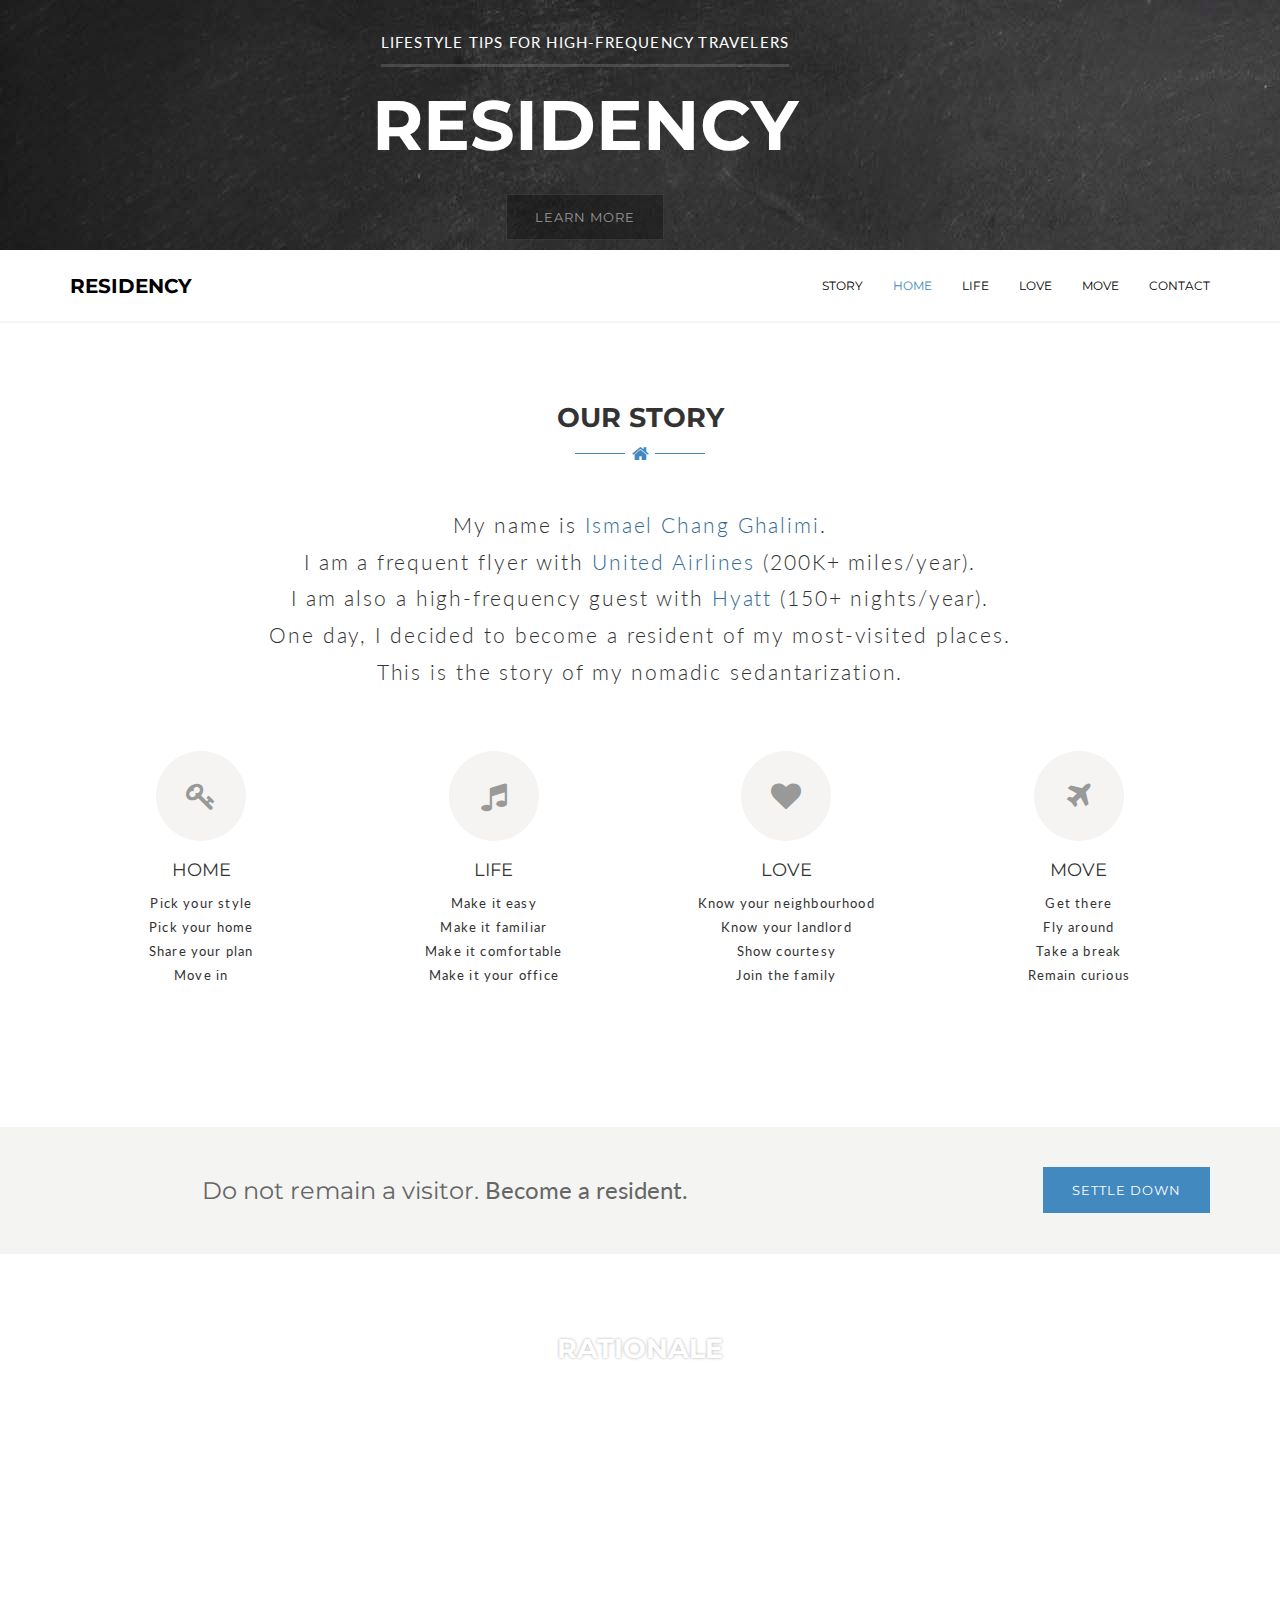
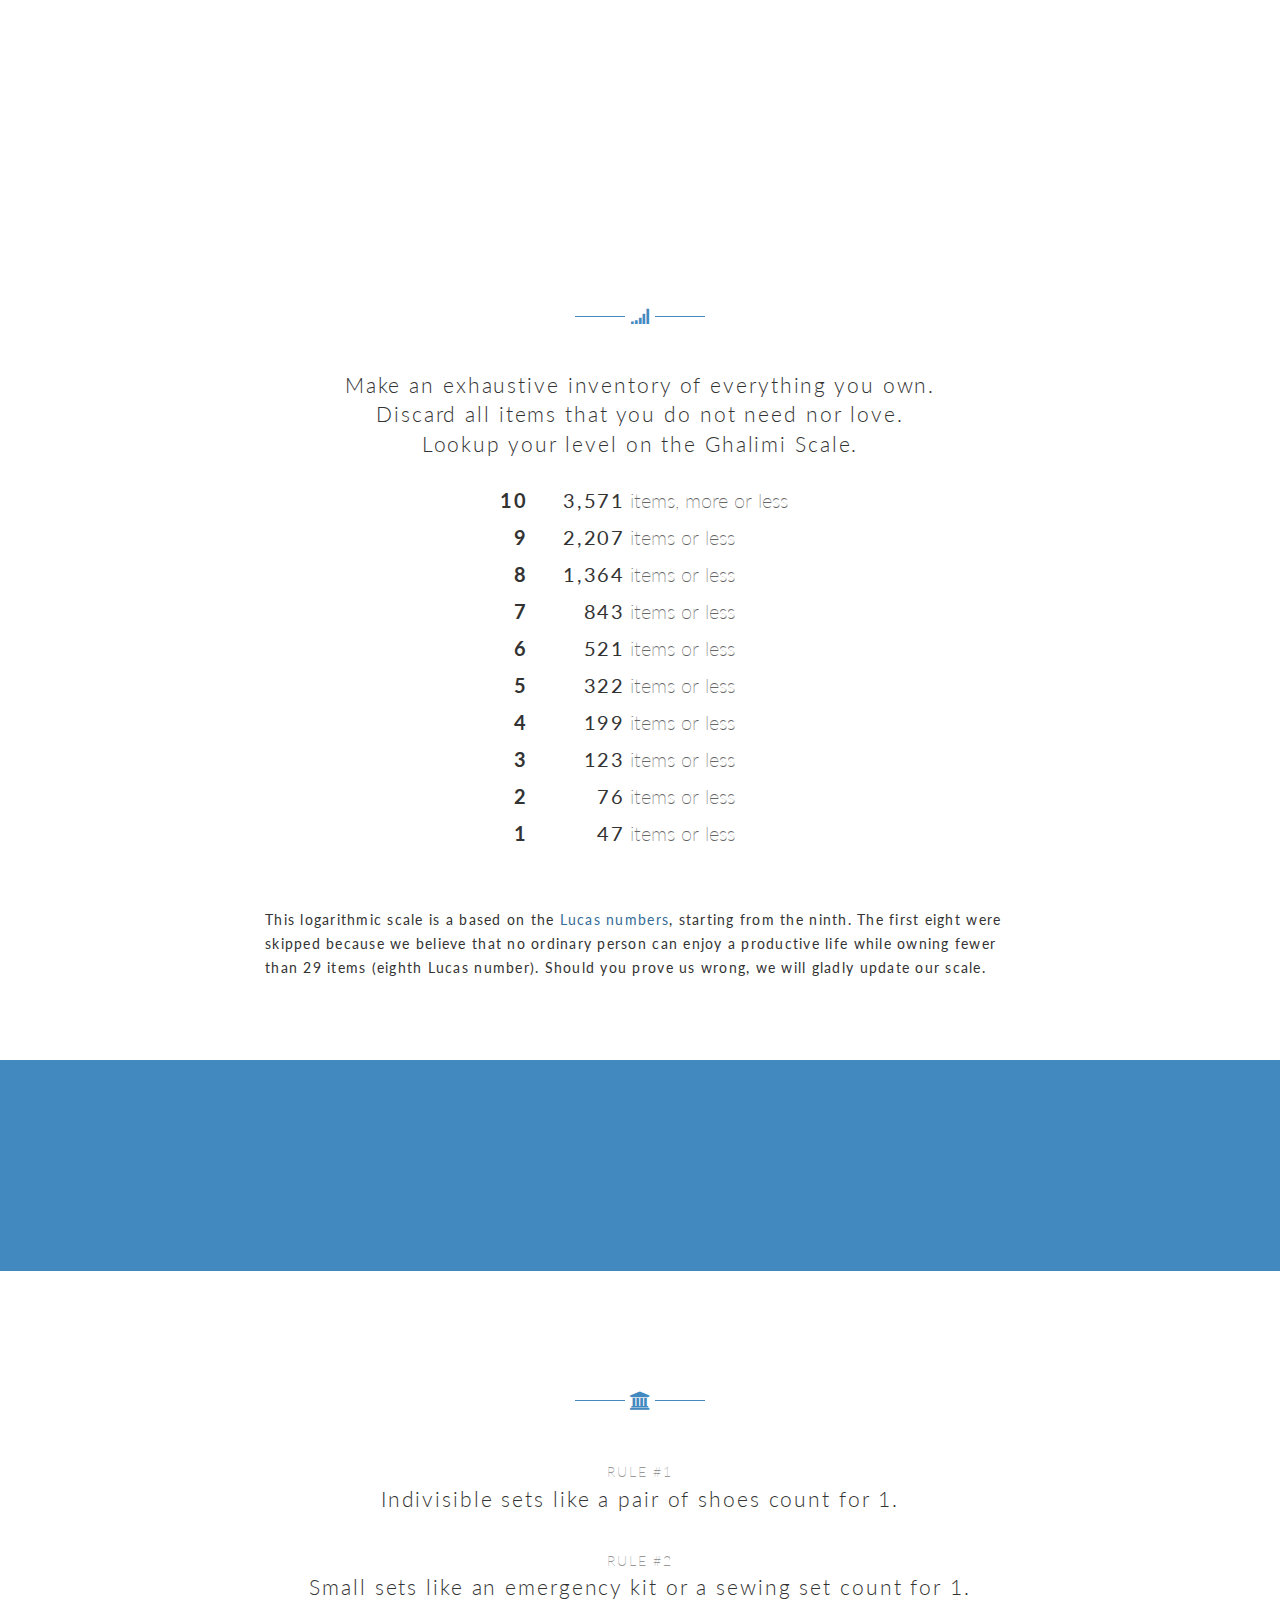
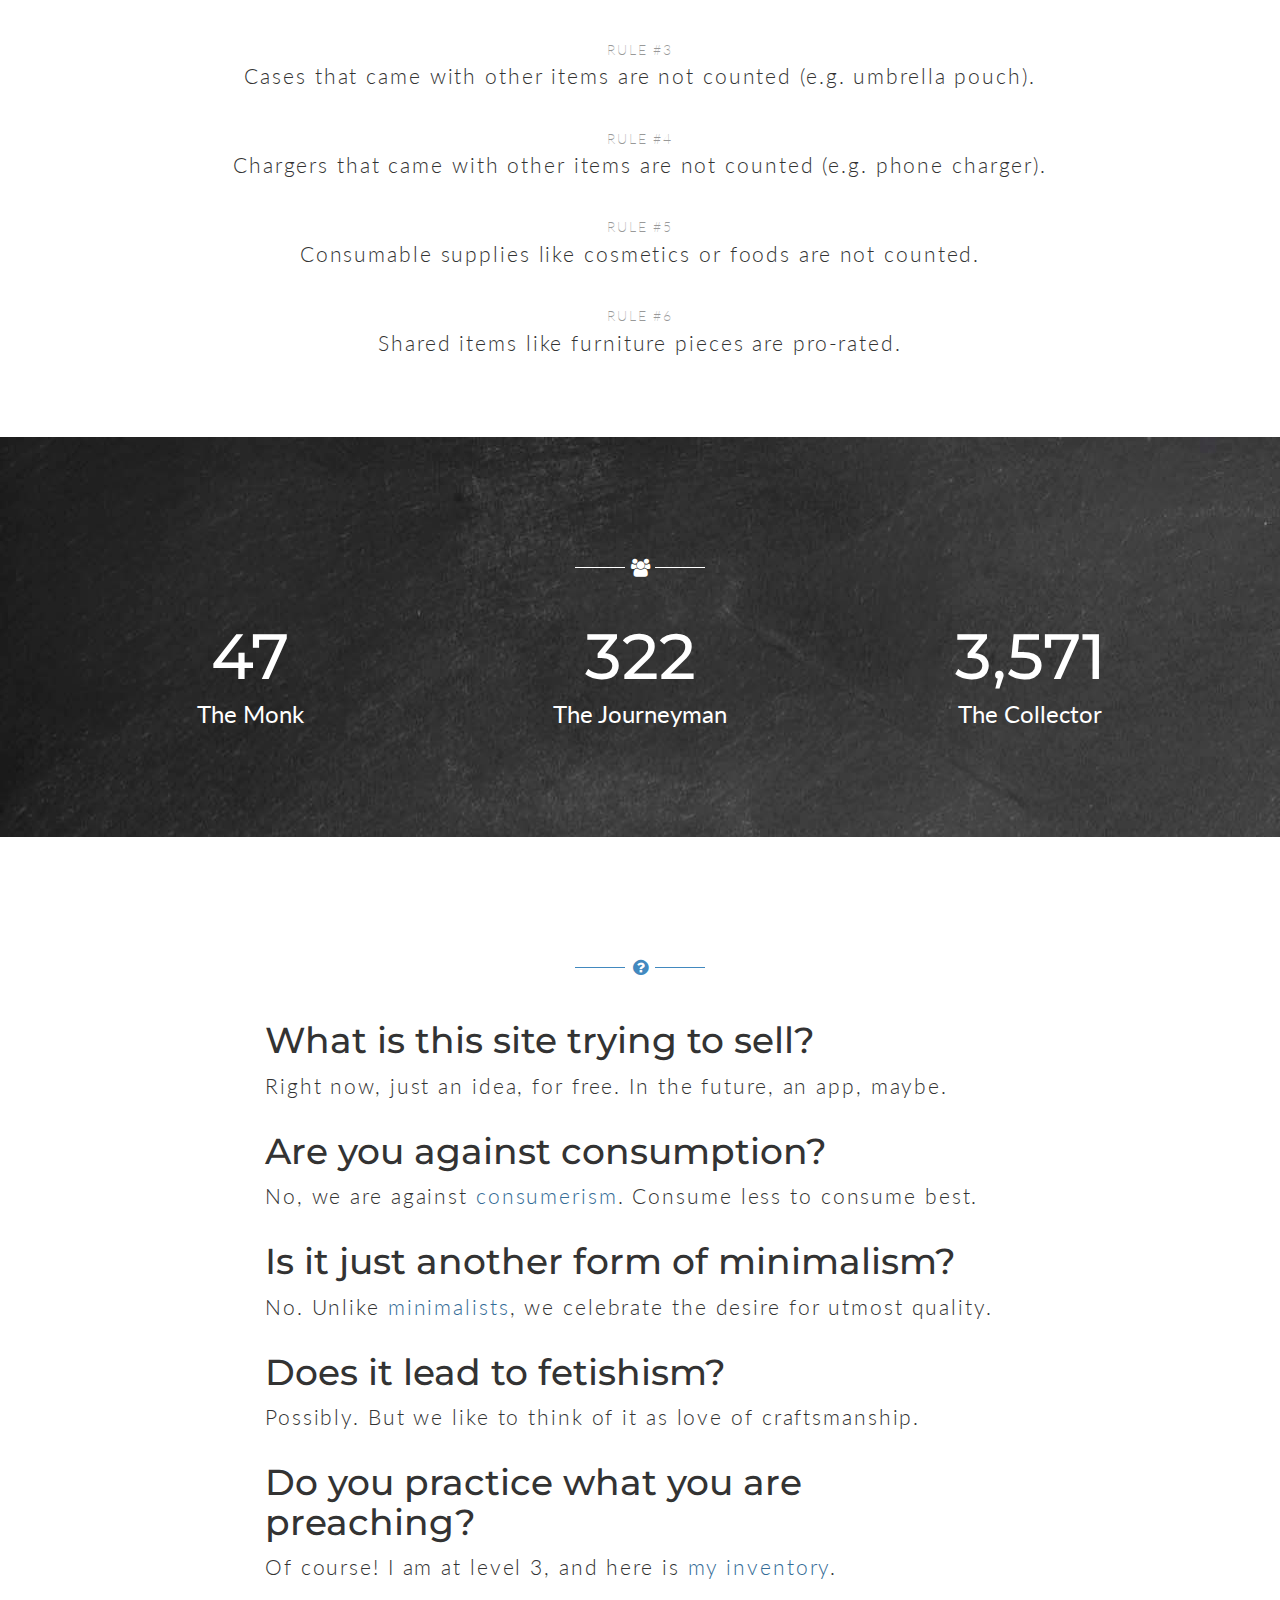
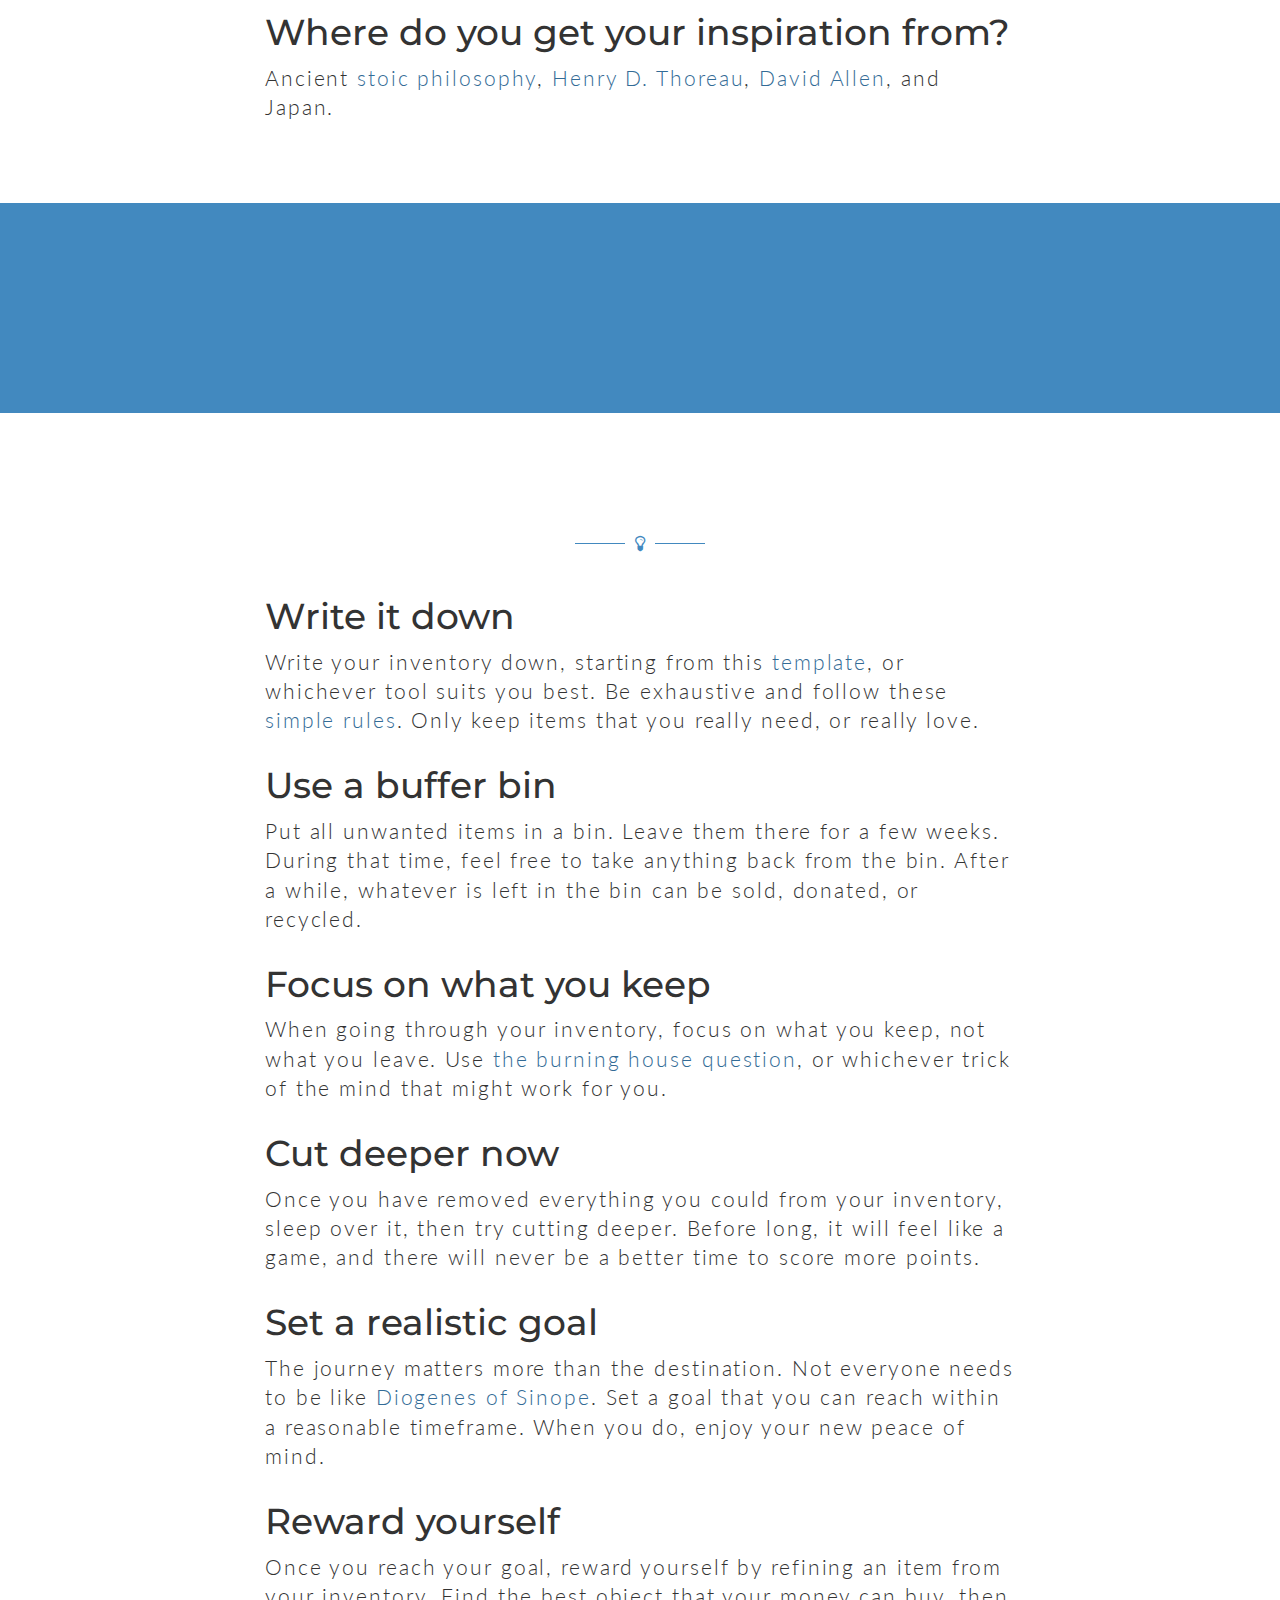
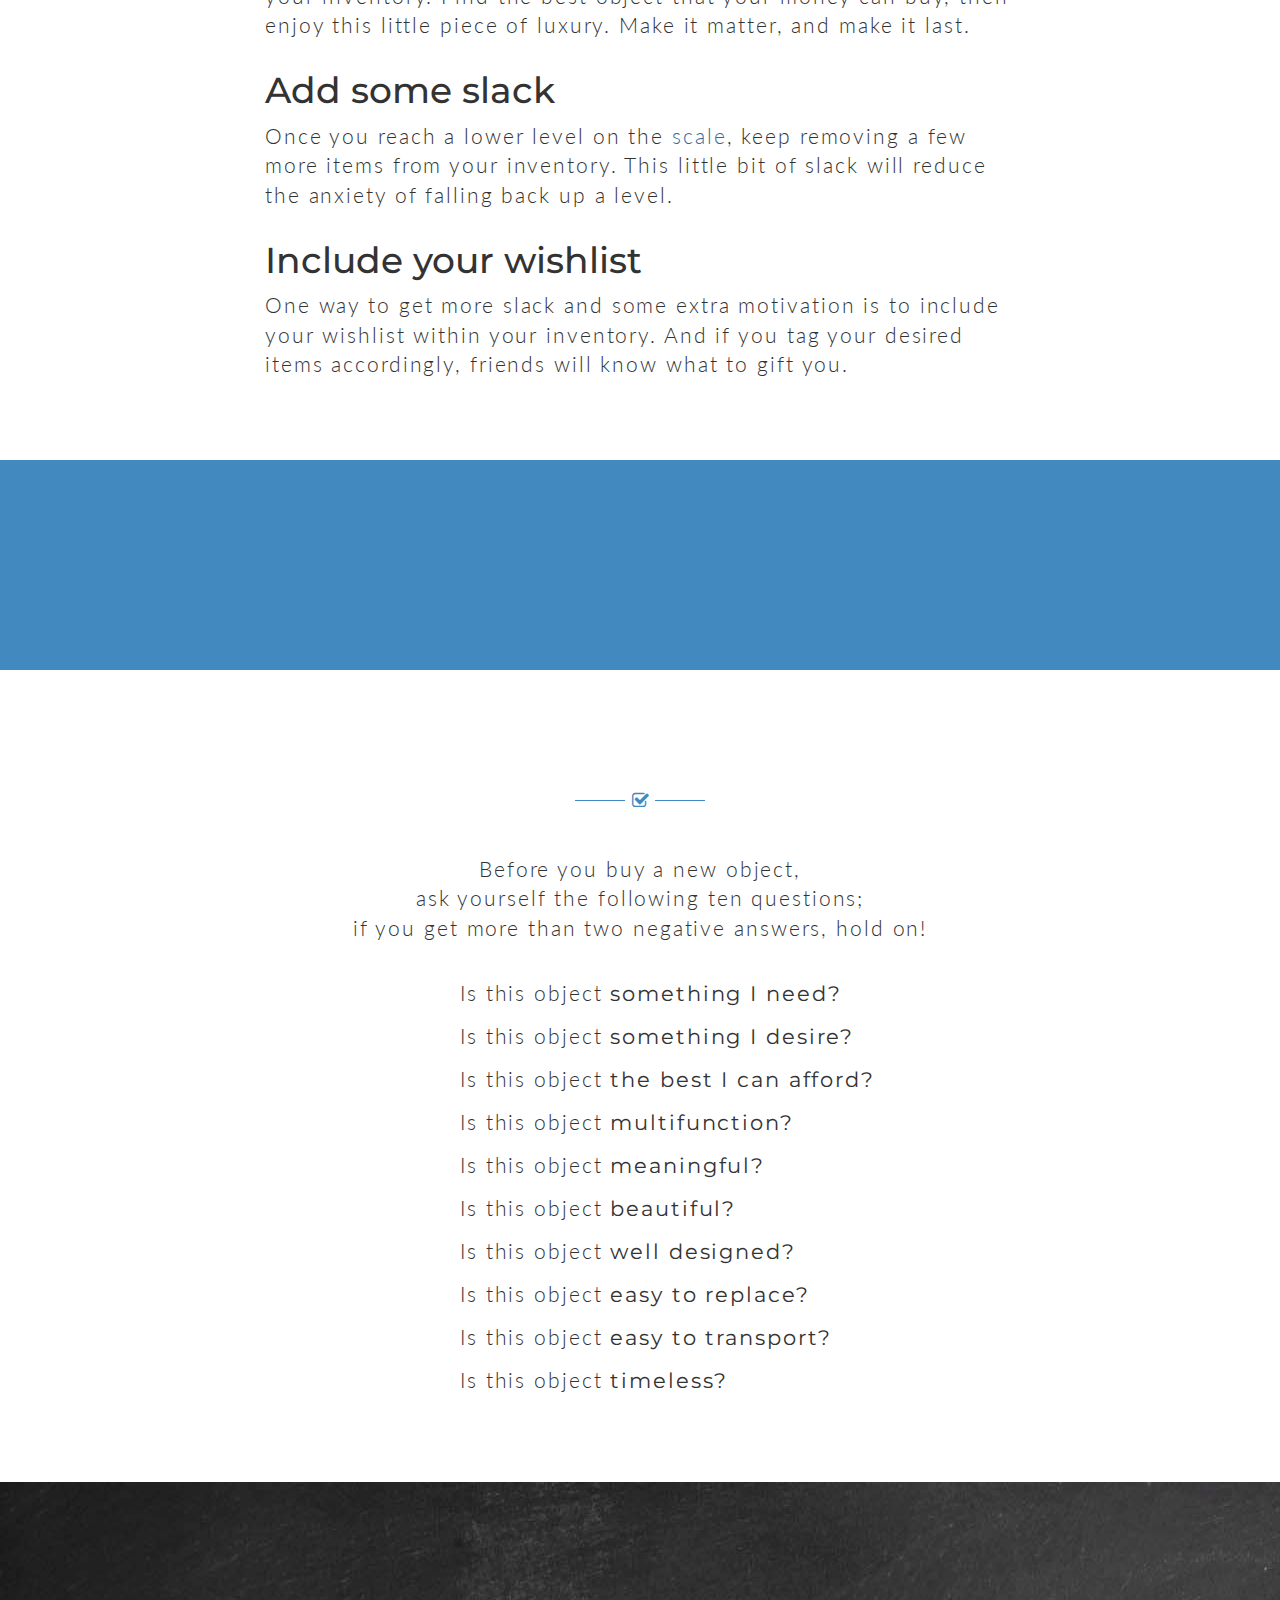
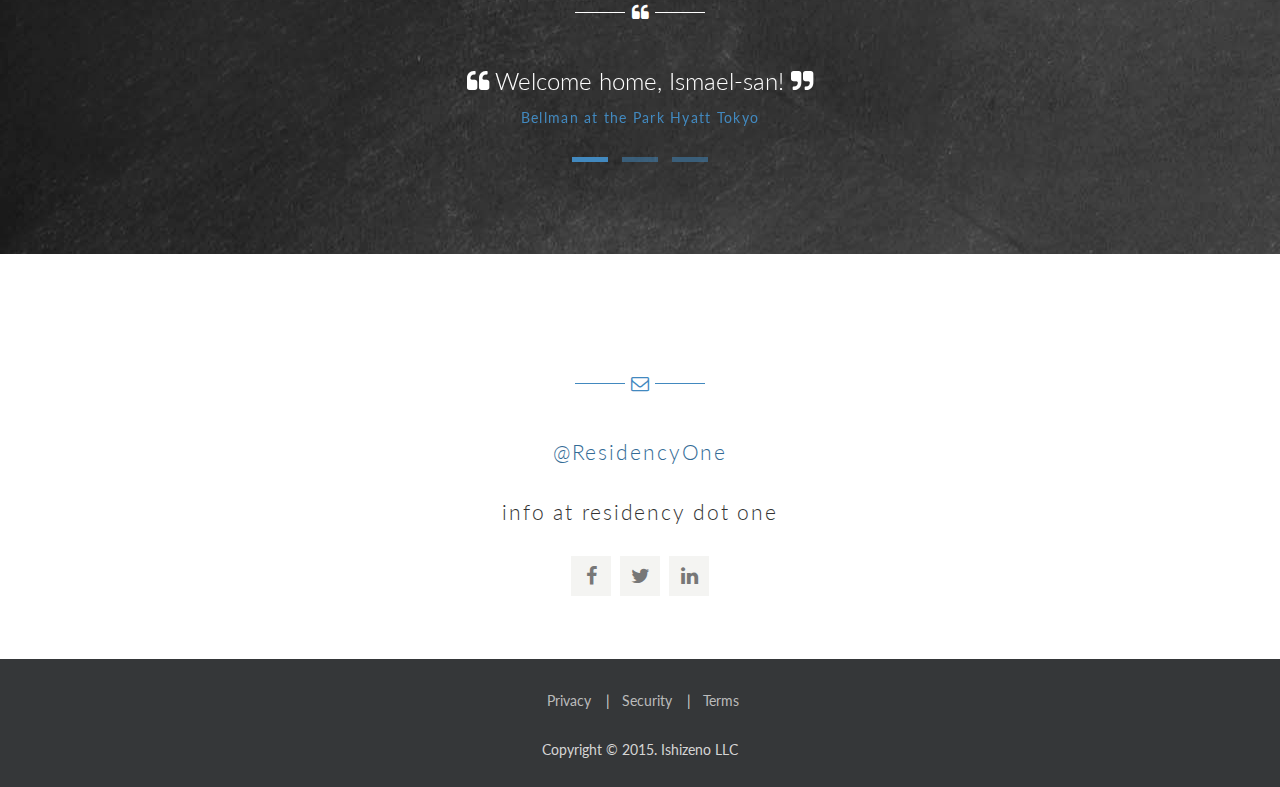
<file: backup.html>
<!DOCTYPE html>
<html lang="en">
    <head>

        <meta charset="utf-8">
        <meta http-equiv="X-UA-Compatible" content="IE=edge">
        <meta name="viewport" content="width=device-width, initial-scale=1">
        <title>Residency.one</title>

        <!-- Bootstrap -->
        <link rel="stylesheet" type="text/css" media="screen" href="bootstrap/css/bootstrap.min.css">

        <!-- Custom CSS -->
        <link rel="stylesheet" type="text/css" media="screen" href="css/style.css">

        <!-- Font Awesome -->
        <link rel="stylesheet" type="text/css" media="screen" href="font-awesome-4.4.0/css/font-awesome.min.css">

        <!-- Flex Slider -->
        <link rel="stylesheet" type="text/css" media="screen" href="css/flexslider.css">

        <!-- Animated CSS -->
        <link rel="stylesheet" type="text/css" media="screen" href="css/animate.css">

        <!-- Web Fonts -->
        <link rel="stylesheet" type="text/css" href="http://fonts.googleapis.com/css?family=Grand+Hotel">
        <link rel="stylesheet" type="text/css" href="http://fonts.googleapis.com/css?family=Lato:300,400,400italic">
        <link rel="stylesheet" type="text/css" href="http://fonts.googleapis.com/css?family=Montserrat:400,700">

        <!-- Owl Carousel CSS -->
        <link rel="stylesheet" type="text/css" media="screen" href="css/owl.carousel.css">
        <link rel="stylesheet" type="text/css" media="screen" href="css/owl.theme.css">

        <!-- Popups CSS -->
        <link rel="stylesheet" type="text/css" media="screen" href="css/magnific-popup.css">

        <!-- HTML5 Shim and Respond.js IE8 support of HTML5 elements and media queries -->
        <!-- WARNING: Respond.js doesn't work if you view the page via file:// -->
        <!--[if lt IE 9]>
          <script src="https://oss.maxcdn.com/html5shiv/3.7.2/html5shiv.min.js"></script>
          <script src="https://oss.maxcdn.com/respond/1.4.2/respond.min.js"></script>
        <![endif]-->

    </head>

    <body data-spy="scroll" data-offset="80">

        <!-- Home Section -->
        <section id="home" data-stellar-background-ratio="0.5">
            <div class="home-content text-center">
                <div class="container">
                    <span class="home-top-slide-text hidden-xs">Lifestyle tips for high-frequency travelers</span>
                    <div class="main-flex-slider">
                        <ul class="slides">
                            <li>
                                <h1><span>Residency</span></h1>
                            </li>
                        </ul>
                    </div>
                    <div class="home-link-btn text-center">
                        <p class="scrollto"><a href="#story" class="btn btn-lg btn-dark-2">Learn More</a></p>
                    </div>
                </div>
            </div>
        </section>

        <!-- Navigation Section -->
        <section id="navigation">
            <div class="navbar navbar-default navbar-static-top " role="navigation">
                <div class="container">
                    <div class="navbar-header">
                        <button type="button" class="navbar-toggle" data-toggle="collapse" data-target=".navbar-collapse">
                            <span class="sr-only">Toggle navigation</span>
                            <span class="icon-bar"></span>
                            <span class="icon-bar"></span>
                            <span class="icon-bar"></span>
                        </button>
                        <a class="navbar-brand" href="index.html">Residency</a>
                    </div>
                    <div class="navbar-collapse collapse">

                        <ul class="nav navbar-nav navbar-right scrollto">
                            <li><a href="#story">Story</a></li>
                            <li><a href="#home">Home</a></li>
                            <li><a href="#life">life</a></li>
                            <li><a href="#love">Love</a></li>
                            <li><a href="#move">Move</a></li>
                            <li><a href="#contact">Contact</a></li>
                        </ul>

                    </div>
                </div>
            </div>
        </section>

        <!-- Story Section -->
        <section id="story" class="section-padding">
            <div class="container">
                <div class="row">
                    <div class="col-md-12">
                        <div class="center-heading text-center">
                            <h2>Our Story</h2>
                            <span class="icon"><i class="fa fa-home"></i></span>
                        </div>
                    </div>
                </div>
                <div class="row">
                    <div class="col-md-8 col-md-offset-2 text-center wow animated fadeInUp" data-wow-duration="700ms" data-wow-delay="300ms">
                        <p class="lead margin-btm-30 outline">
                            My name is <a href="https://www.linkedin.com/in/ghalimi">Ismael Chang Ghalimi</a>.<br>
                            I am a frequent flyer with <a href="https://www.united.com/">United Airlines</a> (200K+ miles/year).<br>
                            I am also a high-frequency guest with <a href="http://www.hyatt.com/">Hyatt</a> (150+ nights/year).<br>
                            One day, I decided to become a resident of my most-visited places.<br>
                            This is the story of my nomadic sedantarization.
                        </p>
                    </div>
                </div>
                <div class="row services">
                    <div class="col-md-3 margin-btm-30">
                        <div class="service-box wow animated fadeInUp"  data-wow-duration="700ms" data-wow-delay="300ms">
                            <i class="fa fa-key"></i>
                            <h3>Home</h3>
                            <p>
                                Pick your style<br>
                                Pick your home<br>
                                Share your plan<br>
                                Move in
                            </p>
                        </div>
                    </div>
                    <div class="col-md-3 margin-btm-30">
                        <div class="service-box wow animated fadeInUp"  data-wow-duration="700ms" data-wow-delay="400ms">
                            <i class="fa fa-music"></i>
                            <h3>Life</h3>
                            <p>
                                Make it easy<br>
                                Make it familiar<br>
                                Make it comfortable<br>
                                Make it your office
                            </p>
                        </div>
                    </div>
                    <div class="col-md-3 margin-btm-30">
                        <div class="service-box wow animated fadeInUp"  data-wow-duration="700ms" data-wow-delay="500ms">
                            <i class="fa fa-heart"></i>
                            <h3>Love</h3>
                            <p>
                                Know your neighbourhood<br>
                                Know your landlord<br>
                                Show courtesy<br>
                                Join the family
                            </p>
                        </div>
                    </div>
                    <div class="col-md-3 margin-btm-30">
                        <div class="service-box wow animated fadeInUp"  data-wow-duration="700ms" data-wow-delay="400ms">
                            <i class="fa fa-plane"></i>
                            <h3>Move</h3>
                            <p>
                                Get there<br>
                                Fly around<br>
                                Take a break<br>
                                Remain curious
                            </p>
                        </div>
                    </div>
                </div>
            </div>
        </section>

        <!-- Tagline -->
        <div id="tagline" class="divided-50"></div>
        <div class="cta cta-tagline">
            <div class="container">
                <div class="row">
                    <div class="col-sm-8 margin-btm-30">
                        <h3>
                            <strong>Do not remain a visitor.</strong> Become a resident.
                        </h3>
                    </div>
                    <div class="col-sm-4">
                        <a href="#tips" class="btn btn-theme btn-lg btn-tagline">Settle down</a>
                    </div>
                </div>
            </div>
        </div>

        <!-- Rationale Section -->
        <section id="rationale" class="section-padding parallax bg-heading" data-stellar-background-ratio="0.5">
            <div class="container">
                <div class="row">
                    <div class="col-md-12">
                        <div class="center-heading text-center">
                            <h2>Rationale</h2>
                            <span class="icon"><i class="fa fa-lightbulb-o"></i></span>
                        </div>
                    </div>
                </div>
                <div class="row">
                    <div class="col-md-6 margin-btm-30 wow animated fadeInLeft"  data-wow-duration="700ms" data-wow-delay="100ms">
                        <div class="row">
                            <div class="col-md-2">
                                <div class="service-icon">
                                    <i class="fa fa-eye"></i>
                                </div>
                            </div>
                            <div class="col-md-10">
                                <div class="service-info">
                                    <h4>Change your mindset</h4>
                                    <p>
                                        Become a resident to belong to a place.<br>
                                        And start discovering everything it has to offer.
                                    </p>
                                </div>
                            </div>
                        </div>
                    </div>
                    <div class="col-md-6 margin-btm-30 wow animated fadeInRight"  data-wow-duration="700ms" data-wow-delay="200ms">
                        <div class="row">
                            <div class="col-md-2">
                                <div class="service-icon">
                                    <i class="fa fa-suitcase"></i>
                                </div>
                            </div>
                            <div class="col-md-10">
                                <div class="service-info">
                                    <h4>Simplify your travels</h4>
                                    <p>
                                        Leave a fully-loaded suitcase in residence.<br>
                                        Travel with nothing more than a shoulder bag.
                                    </p>
                                </div>
                            </div>
                        </div>
                    </div>
                </div>
                <div class="divided-50"></div>
                <div class="row">
                    <div class="col-md-6 margin-btm-30 wow animated fadeInUp"  data-wow-duration="700ms" data-wow-delay="300ms">
                        <div class="row">
                            <div class="col-md-2">
                                <div class="service-icon">
                                    <i class="fa fa-diamond"></i>
                                </div>
                            </div>
                            <div class="col-md-10">
                                <div class="service-info">
                                    <h4>Find luxury</h4>
                                    <p>
                                        Reward yourself with what luxury means to you.<br>
                                        No matter where you are in the world.
                                    </p>
                                </div>
                            </div>
                        </div>
                    </div>
                    <div class="col-md-6 margin-btm-30 wow animated fadeInUp"  data-wow-duration="700ms" data-wow-delay="400ms">
                        <div class="row">
                            <div class="col-md-2">
                                <div class="service-icon">
                                    <i class="fa fa-star"></i>
                                </div>
                            </div>
                            <div class="col-md-10">
                                <div class="service-info">
                                    <h4>Enjoy life</h4>
                                    <p>
                                        Use every trip to discover new favorite spots.<br>
                                        Enjoy every single moment that life has to offer.
                                    </p>
                                </div>
                            </div>
                        </div>
                    </div>
                </div>
            </div>
        </section>

        <!-- Scale Section -->
        <section id="scale" class="section-padding">
            <div class="container">
                <div class="row">
                    <div class="col-md-12">
                        <div class="center-heading text-center">
                            <h2 class=" wow animated bounceIn"  data-wow-duration="700ms" data-wow-delay="100ms">Ghalimi Scale</h2>
                            <span class="icon"><i class="fa fa-signal"></i></span>
                        </div>
                    </div>
                </div>
                <div class="row">
                    <div class="col-md-8 col-md-offset-2 text-center">
                        <p class="lead margin-btm-30">
                            Make an exhaustive inventory of everything you own.<br>
                            Discard all items that you do not need nor love.<br>
                            Lookup your level on the Ghalimi Scale.
                        </p>
                    </div>
                </div>
                <div class="row">
                    <div class="col-md-1 col-md-offset-4 text-right">
                        <p class="level level-number">10</p>
                    </div>
                    <div class="col-md-1 text-right">
                        <p class="level level-count">3,571</p>
                    </div>
                    <div class="col-md-6 text-left">
                         <span class="level level-description">items, more or less</span></p>
                    </div>
                </div>
                <div class="row">
                    <div class="col-md-1 col-md-offset-4 text-right">
                        <p class="level level-number">9</p>
                    </div>
                    <div class="col-md-1 text-right">
                        <p class="level level-count">2,207</p>
                    </div>
                    <div class="col-md-6 text-left">
                         <span class="level level-description">items or less</span></p>
                    </div>
                </div>
                <div class="row">
                    <div class="col-md-1 col-md-offset-4 text-right">
                        <p class="level level-number">8</p>
                    </div>
                    <div class="col-md-1 text-right">
                        <p class="level level-count">1,364</p>
                    </div>
                    <div class="col-md-6 text-left">
                         <span class="level level-description">items or less</span></p>
                    </div>
                </div>
                <div class="row">
                    <div class="col-md-1 col-md-offset-4 text-right">
                        <p class="level level-number">7</p>
                    </div>
                    <div class="col-md-1 text-right">
                        <p class="level level-count">843</p>
                    </div>
                    <div class="col-md-6 text-left">
                         <span class="level level-description">items or less</span></p>
                    </div>
                </div>
                <div class="row">
                    <div class="col-md-1 col-md-offset-4 text-right">
                        <p class="level level-number">6</p>
                    </div>
                    <div class="col-md-1 text-right">
                        <p class="level level-count">521</p>
                    </div>
                    <div class="col-md-6 text-left">
                         <span class="level level-description">items or less</span></p>
                    </div>
                </div>
                <div class="row">
                    <div class="col-md-1 col-md-offset-4 text-right">
                        <p class="level level-number">5</p>
                    </div>
                    <div class="col-md-1 text-right">
                        <p class="level level-count">322</p>
                    </div>
                    <div class="col-md-6 text-left">
                         <span class="level level-description">items or less</span></p>
                    </div>
                </div>
                <div class="row">
                    <div class="col-md-1 col-md-offset-4 text-right">
                        <p class="level level-number">4</p>
                    </div>
                    <div class="col-md-1 text-right">
                        <p class="level level-count">199</p>
                    </div>
                    <div class="col-md-6 text-left">
                         <span class="level level-description">items or less</span></p>
                    </div>
                </div>
                <div class="row">
                    <div class="col-md-1 col-md-offset-4 text-right">
                        <p class="level level-number">3</p>
                    </div>
                    <div class="col-md-1 text-right">
                        <p class="level level-count">123</p>
                    </div>
                    <div class="col-md-6 text-left">
                         <span class="level level-description">items or less</span></p>
                    </div>
                </div>
                <div class="row">
                    <div class="col-md-1 col-md-offset-4 text-right">
                        <p class="level level-number">2</p>
                    </div>
                    <div class="col-md-1 text-right">
                        <p class="level level-count">76</p>
                    </div>
                    <div class="col-md-6 text-left">
                         <span class="level level-description">items or less</span></p>
                    </div>
                </div>
                <div class="row">
                    <div class="col-md-1 col-md-offset-4 text-right">
                        <p class="level level-number">1</p>
                    </div>
                    <div class="col-md-1 text-right">
                        <p class="level level-count">47</p>
                    </div>
                    <div class="col-md-6 text-left">
                         <span class="level level-description">items or less</span></p>
                    </div>
                </div>
                <div class="divided-50"></div>
                <div class="row">
                    <div class="col-md-8 col-md-offset-2 text-left">
                        <p class="margin-btm-30">
                            This logarithmic scale is a based on the <a href="http://en.wikipedia.org/wiki/Lucas_number" target="external">Lucas numbers</a>, starting from the ninth. The first eight were skipped because we believe that no ordinary person can enjoy a productive life while owning fewer than 29 items (eighth Lucas number). Should you prove us wrong, we will gladly update our scale.
                        </p>
                    </div>
                </div>
            </div>
        </section>

        <!-- The Lesser The Better Section -->
        <div id="lesser" class="cta-3">
            <div class="container text-center">
                <h3 class=" wow animated fadeInUp"  data-wow-duration="700ms" data-wow-delay="100ms">The lesser, the better.</h3>
                <p class=" wow animated fadeInDown"  data-wow-duration="700ms" data-wow-delay="200ms"><a href="#tips" class="btn btn-border-white btn-lg">Refine Now</a></p>
            </div>
        </div>

        <!-- Rules Section -->
        <section id="rules" class="section-padding">
            <div class="container">
                <div class="row">
                    <div class="col-md-12">
                        <div class="center-heading text-center">
                            <h2 class=" wow animated bounceIn"  data-wow-duration="700ms" data-wow-delay="100ms">Rules</h2>
                            <span class="icon"><i class="fa fa-institution"></i></span>
                        </div>
                    </div>
                </div>
                <div class="row">
                    <div class="col-md-12 text-center">
                        <p class="lead margin-btm-30">
                            <span class="rule">Rule #1</span><br>
                            <span>Indivisible sets like a pair of shoes count for 1.</span>
                        </p>
                        <p class="lead margin-btm-30">
                            <span class="rule">Rule #2</span><br>
                            <span>Small sets like an emergency kit or a sewing set count for 1.</span>
                        </p>
                        <p class="lead margin-btm-30">
                            <span class="rule">Rule #3</span><br>
                            <span>Cases that came with other items are not counted (e.g. umbrella pouch).</span>
                        </p>
                        <p class="lead margin-btm-30">
                            <span class="rule">Rule #4</span><br>
                            <span>Chargers that came with other items are not counted (e.g. phone charger).</span>
                        </p>
                        <p class="lead margin-btm-30">
                            <span class="rule">Rule #5</span><br>
                            <span>Consumable supplies like cosmetics or foods are not counted.</span>
                        </p>
                        <p class="lead margin-btm-30">
                            <span class="rule">Rule #6</span><br>
                            <span>Shared items like furniture pieces are pro-rated.</span>
                        </p>
                    </div>
                </div>
            </div>
        </section>

        <!-- Personas Section -->
        <section id="personas" class="fun-facts parallax bg-heading" data-stellar-background-ratio="0.5">
            <div class="container">
                <div class="row">
                    <div class="col-md-12">
                        <div class="center-heading text-center">
                            <h2 class="wow animated bounceIn"  data-wow-duration="700ms" data-wow-delay="100ms">Personas</h2>
                            <span class="icon"><i class="fa fa-users"></i></span>
                        </div>
                    </div>
                </div>
                <div class="row">
                    <div class="col-md-4 margin-btm-30 text-center">
                        <div class="fact-inner">
                            <h1 class="counter">47</h1>
                            <h3>The Monk</h3>
                        </div>
                    </div>
                    <div class="col-md-4 margin-btm-30 text-center">
                        <div class="fact-inner">
                            <h1><span class="counter">322</span></h1>
                            <h3>The Journeyman</h3>
                        </div>
                    </div>
                    <div class="col-md-4 margin-btm-30 text-center">
                        <div class="fact-inner">
                            <h1><span class="counter">3,571</span></h1>
                            <h3>The Collector</h3>
                        </div>
                    </div>
                </div>
            </div>
        </section>

        <!-- FAQ Section -->
        <section id="faq" class="section-padding">
            <div class="container">
                <div class="row">
                    <div class="col-md-12">
                        <div class="center-heading text-center">
                            <h2 class=" wow animated bounceIn"  data-wow-duration="700ms" data-wow-delay="100ms">Questions</h2>
                            <span class="icon"><i class="fa fa-question-circle"></i></span>
                        </div>
                    </div>
                </div>
                <div class="row">
                    <div class="col-md-8 col-md-offset-2 text-left">
                        <h1 class="question">What is this site trying to sell?</h1>
                        <p class="lead tip">
                            Right now, just an idea, for free. In the future, an app, maybe.
                        </p>
                        <h1 class="question">Are you against consumption?</h1>
                        <p class="lead tip">
                            No, we are against <a href="http://en.wikipedia.org/wiki/Consumerism" target="external">consumerism</a>. Consume less to consume best.
                        </p>
                        <h1 class="question">Is it just another form of minimalism?</h1>
                        <p class="lead tip">
                            No. Unlike <a href="http://en.wikipedia.org/wiki/Simple_living" target="external">minimalists</a>, we celebrate the desire for utmost quality.
                        </p>
                        <h1 class="question">Does it lead to fetishism?</h1>
                        <p class="lead tip">
                            Possibly. But we like to think of it as love of craftsmanship.
                        </p>
                        <h1 class="question">Do you practice what you are preaching?</h1>
                        <p class="lead tip">
                            Of course! I am at level 3, and here is <a href="https://docs.google.com/spreadsheets/d/15BhBH7hhfflJ93x9F4tUeJ53hqeVfUhVm3Rg1_GCljY/" target="external">my inventory</a>.
                        </p>
                        <h1 class="question">Where do you get your inspiration from?</h1>
                        <p class="lead tip">
                            Ancient <a href="http://en.wikipedia.org/wiki/Stoicism" target="external">stoic philosophy</a>, <a href="http://en.wikipedia.org/wiki/Henry_David_Thoreau">Henry D. Thoreau</a>, <a href="http://en.wikipedia.org/wiki/David_Allen_%28author%29" target="external">David Allen</a>, and Japan.
                        </p>
                    </div>
                </div>
            </div>
        </section>

        <!-- Reduce, Rent, Refine Section -->
        <div id="motto" class="cta-3">
            <div class="container text-center">
                <h3 class=" wow animated fadeInUp"  data-wow-duration="700ms" data-wow-delay="100ms">Reduce &gt; Rent &gt; Refine</h3>
                <p class=" wow animated fadeInDown"  data-wow-duration="700ms" data-wow-delay="200ms"><a href="#tips" class="btn btn-border-white btn-lg">Start Now</a></p>
            </div>
        </div>

        <!-- Tips Section -->
        <section id="tips" class="section-padding">
            <div class="container">
                <div class="row">
                    <div class="col-md-12">
                        <div class="center-heading text-center">
                            <h2 class=" wow animated bounceIn"  data-wow-duration="700ms" data-wow-delay="100ms">Tips</h2>
                            <span class="icon"><i class="fa fa-lightbulb-o"></i></span>
                        </div>
                    </div>
                </div>
                <div class="row">
                    <div class="col-md-8 col-md-offset-2 text-left">
                        <h1>Write it down</h1>
                        <p class="lead tip">
                            Write your inventory down, starting from this <a href="https://docs.google.com/spreadsheets/d/15BhBH7hhfflJ93x9F4tUeJ53hqeVfUhVm3Rg1_GCljY/" target="external">template</a>, or whichever tool suits you best. Be exhaustive and follow these <a href="#rules">simple rules</a>. Only keep items that you really need, or really love.
                        </p>
                        <h1>Use a buffer bin</h1>
                        <p class="lead tip">
                            Put all unwanted items in a bin. Leave them there for a few weeks. During that time, feel free to take anything back from the bin. After a while, whatever is left in the bin can be sold, donated, or recycled.
                        </p>
                        <h1>Focus on what you keep</h1>
                        <p class="lead tip">
                            When going through your inventory, focus on what you keep, not what you leave. Use <a href="http://theburninghouse.com/" target="external">the burning house question</a>, or whichever trick of the mind that might work for you.
                        </p>
                        <h1>Cut deeper now</h1>
                        <p class="lead tip">
                            Once you have removed everything you could from your inventory, sleep over it, then try cutting deeper. Before long, it will feel like a game, and there will never be a better time to score more points.
                        </p>
                        <h1>Set a realistic goal</h1>
                        <p class="lead tip">
                            The journey matters more than the destination. Not everyone needs to be like <a href="http://en.wikipedia.org/wiki/Diogenes_of_Sinope" target="external">Diogenes of Sinope</a>. Set a goal that you can reach within a reasonable timeframe. When you do, enjoy your new peace of mind.
                        </p>
                        <h1>Reward yourself</h1>
                        <p class="lead tip">
                            Once you reach your goal, reward yourself by refining an item from your inventory. Find the best object that your money can buy, then enjoy this little piece of luxury. Make it matter, and make it last.
                        </p>
                        <h1>Add some slack</h1>
                        <p class="lead tip">
                            Once you reach a lower level on the <a href="#scale">scale</a>, keep removing a few more items from your inventory. This little bit of slack will reduce the anxiety of falling back up a level.
                        </p>
                        <h1>Include your wishlist</h1>
                        <p class="lead tip">
                            One way to get more slack and some extra motivation is to include your wishlist within your inventory. And if you tag your desired items accordingly, friends will know what to gift you.
                        </p>
                    </div>
                </div>
            </div>
        </section>

        <!-- Level Section -->
        <div id="level" class="cta-3">
            <div class="container text-center">
                <h3 class=" wow animated fadeInUp"  data-wow-duration="700ms" data-wow-delay="100ms">What is your level on the scale?</h3>
                <p class=" wow animated fadeInDown"  data-wow-duration="700ms" data-wow-delay="200ms"><a href="#scale" class="btn btn-border-white btn-lg">Lookup Now</a></p>
            </div>
        </div>

        <!-- Checklist Section -->
        <section id="checklist" class="section-padding">
            <div class="container">
                <div class="row">
                    <div class="col-md-12">
                        <div class="center-heading text-center">
                            <h2 class=" wow animated bounceIn"  data-wow-duration="700ms" data-wow-delay="100ms">Checklist</h2>
                            <span class="icon"><i class="fa fa-check-square-o"></i></span>
                        </div>
                    </div>
                </div>
                <div class="row">
                    <div class="col-md-8 col-md-offset-2 text-center">
                        <p class="lead margin-btm-30">
                            Before you buy a new object,<br>
                            ask yourself the following ten questions;<br>
                            if you get more than two negative answers, hold on!
                        </p>
                    </div>
                </div>
                <div class="row">
                    <div class="col-md-8 col-md-offset-4 text-left">
                        <p class="lead margin-btm-30 checklist">
                            Is this object <strong>something I need?</strong><br>
                            Is this object <strong>something I desire?</strong><br>
                            Is this object <strong>the best I can afford?</strong><br>
                            Is this object <strong>multifunction?</strong><br>
                            Is this object <strong>meaningful?</strong><br>
                            Is this object <strong>beautiful?</strong><br>
                            Is this object <strong>well designed?</strong><br>
                            Is this object <strong>easy to replace?</strong><br>
                            Is this object <strong>easy to transport?</strong><br>
                            Is this object <strong>timeless?</strong><br>
                        </p>
                    </div>
                </div>
            </div>
        </section>

        <!-- Quotes Section -->
        <section id="quotes" class="parallax testimonials bg-heading" data-stellar-background-ratio="0.5">
            <div class="container">
                <div class="row">
                    <div class="col-md-12">
                        <div class="center-heading text-center">
                            <h2 class="wow animated bounceIn"  data-wow-duration="700ms" data-wow-delay="100ms">Greetings</h2>
                            <span class="icon"><i class="fa fa-quote-left"></i></span>
                        </div>
                    </div>
                </div>
                <div class="row">
                    <div class="col-md-8 col-md-offset-2 text-center">
                        <div id="testi-carousel" class="owl-carousel">
                            <div>
                                <h4>
                                    <i class="fa fa-quote-left"></i> Welcome home, Ismael-san! <i class="fa fa-quote-right"></i>
                                </h4>
                                <p>Bellman at the Park Hyatt Tokyo</p>
                            </div>
                            <div>
                                <h4>
                                    <i class="fa fa-quote-left"></i> We upgraded you to your favorite room. <i class="fa fa-quote-right"></i>
                                </h4>
                                <p>Receptionist at the Andaz 5th Avenue</p>
                            </div>
                            <div>
                                <h4>
                                    <i class="fa fa-quote-left"></i> Here is your regular breakfast. <i class="fa fa-quote-right"></i>
                                </h4>
                                <p>Room service lady at the Park Hyatt Shanghai</p>
                            </div>
                        </div>
                    </div>
                </div>
            </div>
        </section>

        <!-- Contact Section -->
        <section id="contact" class="section-padding">
            <div class="container">
                <div class="row">
                    <div class="col-md-12">
                        <div class="center-heading text-center">
                            <h2 class=" wow animated bounceIn"  data-wow-duration="700ms" data-wow-delay="100ms">Contact</h2>
                            <span class="icon"><i class="fa fa-envelope-o"></i></span>
                        </div>
                    </div>
                </div>
                <div class="row">
                    <div class="col-md-8 col-md-offset-2 text-center">
                        <p class="lead margin-btm-30">
                            <a href="https://twitter.com/residencyone">@ResidencyOne</a>
                        </p>
                        <p class="lead margin-btm-30">
                            info at residency dot one
                        </p>
                    </div>
                </div>
                <div class="row">
                    <div class="col-md-8 col-md-offset-2 text-center">
                        <ul class="list-inline social">
                            <li><a href="https://www.facebook.com/sutoiku" target="external"><i class="fa fa-facebook"></i></a></li>
                            <li><a href="https://twitter.com/residencyone" target="external"><i class="fa fa-twitter"></i></a></li>
                            <li><a href="https://www.linkedin.com/in/ghalimi/" target="external"><i class="fa fa-linkedin"></i></a></li>
                        </ul>
                    </div>
                </div>
            </div>
        </section>

        <div class="footer-btm">
            <ul class="footer-nav list-inline text-center">
                <li><a href="privacy.html">Privacy</a></li>
                <li><a href="security.html">Security</a></li>
                <li><a href="terms.html">Terms</a></li>
            </ul>
            <div class="copyright text-center">
                Copyright &copy; 2015. Ishizeno LLC</a>
            </div>
        </div>
        <a href="#" class="scrollToTop"><i class="fa fa-angle-up"></i></a>
        <script type="text/javascript" src="js/jquery.min.js"></script>
        <script type="text/javascript" src="bootstrap/js/bootstrap.min.js"></script>
        <script type="text/javascript" src="js/jquery.easing.1.3.min.js"></script>
        <script type="text/javascript" src="js/jquery.sticky.js"></script>
        <script type="text/javascript" src="js/wow.min.js"></script>
        <script type="text/javascript" src="js/waypoints.min.js"></script>
        <script type="text/javascript" src="js/jquery.counterup.min.js"></script>
        <script type="text/javascript" src="js/easypiechart.js"></script>
        <script type="text/javascript" src="js/jquery.flexslider-min.js"></script>
        <script type="text/javascript" src="js/jquery.mixitup.min.js"></script>
        <script type="text/javascript" src="js/jquery.stellar.min.js"></script>
        <script type="text/javascript" src="js/owl.carousel.min.js"></script>
        <script type="text/javascript" src="js/jquery.magnific-popup.min.js"></script>
        <script type="text/javascript" src="js/jquery.backstretch.min.js"></script>
        <script type="text/javascript" src="js/contact_me.js"></script>
        <script type="text/javascript" src="js/jqBootstrapValidation.js"></script>
        <script type="text/javascript" src="js/custom.js"></script>
        <script type="text/javascript">
          var _gauges = _gauges || [];
          (function() {
            var t   = document.createElement('script');
            t.type  = 'text/javascript';
            t.async = true;
            t.id    = 'gauges-tracker';
            t.setAttribute('data-site-id', '563f6fd0de2e2638730005d4');
            t.setAttribute('data-track-path', 'https://track.gaug.es/track.gif');
            t.src = 'https://track.gaug.es/track.js';
            var s = document.getElementsByTagName('script')[0];
            s.parentNode.insertBefore(t, s);
          })();
        </script>
    </body>
</html>
</file>
<file: css/style.css>
html, body{
    height: 100%;
}
body{
    -webkit-font-smoothing: antialiased;
    -webkit-text-size-adjust: 100%;
    -ms-text-size-adjust: 100%;
    font-family: "Lato", sans-serif;
    color: #333;
    font-size: 14px;
    line-height: 24px;
    background-color: #fff;
}

/*———————————————————————————————————————————————————————————————————————————*/
/*  Reset                                                                    */
/*———————————————————————————————————————————————————————————————————————————*/
*,
*:before,
*:after{
    -webkit-box-sizing: border-box;
    -moz-box-sizing: border-box;
    box-sizing: border-box;
}
:focus{
    outline: 0 !important
}
a{
    -webkit-transition: all .3s ease-in-out;
    -moz-transition: all .3s ease-in-out;
    transition: all .3s ease-in-out;
    color: #336B96;
    text-decoration: none;
}
a:hover{
    color: #4289BF;
    text-decoration: none;
}
strong, b{
    font-weight: 400;
    font-family: "Montserrat", sans-serif;
}
p{
    letter-spacing: 0.09em;
}
h1, h2, h3, h4, h5, h6{
    margin-top: 0px;
    font-family: "Montserrat", sans-serif;
}
label{
    font-weight: 400;
}
.section-padding{
    padding-top: 80px;
    padding-bottom: 50px;

}
.divided-50{
    height: 50px;
    width: 100%;
}
.margin-btm-30{
    margin-bottom: 30px;
}
::selection{
    background: #4289BF; /* Safari */
    color: #fff;
}
::-moz-selection{
    background: #4289BF; /* Firefox */
    color: #fff;
}

/*———————————————————————————————————————————————————————————————————————————*/
/*  Bootstrap Navigation Overrides                                           */
/*———————————————————————————————————————————————————————————————————————————*/
.navbar-default{
    background-color: rgba(255,255,255,0.9);
    border-bottom: 2px solid #f5f5f5 !important;
    width: 100%;
    min-height: 70px;
    padding: 10px 0;
}
.navbar{
    position: relative;
    margin-bottom: 0px;
    border: 1px solid transparent;
}
.navbar-default .navbar-nav>li>a{
    font-size: 12px;
    color: #000;
    font-weight: 400;
    text-transform: uppercase;
    font-family: "Montserrat", sans-serif;
}
.navbar-default .navbar-nav>.active>a, .navbar-default .navbar-nav>.active>a:hover, .navbar-default .navbar-nav>.active>a:focus{
    color: #4289BF;
    background-color: transparent;
}
.navbar-brand{
    float: left;
    height: 50px;
    padding: 15px 15px;
    line-height: 20px;
    text-transform: uppercase;
    color: #000 !important;
    font-family: "Montserrat", sans-serif;
    font-weight: 700;
    font-size: 20px;
}
.navbar-brand-less{
    color: #999;
}
.list-inline>li{
    padding-right: 0px;
}

/*———————————————————————————————————————————————————————————————————————————*/
/*  Home                                                                     */
/*———————————————————————————————————————————————————————————————————————————*/
#homepage{
    background-color: #444;
    background-position: center 0%;
    -webkit-background-size: cover;
    -moz-background-size: cover;
    -o-background-size: cover;
    background-size: cover;
    background-repeat: repeat;
    background-attachment: fixed;
    background-image: url(../img/showcase-1.jpg);
    display: table;
    width: 100%;
    height: 100%;
    min-height: 100%;
    overflow-x: hidden;
    overflow-y: hidden;
    vertical-align: middle;
    z-index: 1;
}
.parallax-overlay{
    position: absolute;
    left: 0;
    top: 0;
    width: 100%;
    height: 100%;
    background-color: rgba(44,62,80,0.6);
    z-index: 2;
}
.home-content{
    position: relative;
    display: table-cell;
    vertical-align: middle;
    z-index: 3;
}
.colored-text{
    color: #4289BF;
}
h2.slide-btm-text{
    text-align: center;
    margin: 30px 0;
    font-weight: 300;
    color: #fff;
    font-size: 16px;
    line-height: 30px;
    text-transform: uppercase;
}
.main-flex-slider{
    text-align: center;
    overflow: hidden;
}
.home-top-slide-text{
    display: inline-block;
    margin: 20px auto;
    padding: 10px 0px;
    border-bottom: 3px solid rgba(255,255,255,0.15);
    text-align: center;
    font-weight: 400;
    font-size: 15px;
    letter-spacing: .08em;
    color: #fff;
    text-transform: uppercase;
}
/* STOIC: fix for initial flickering */
.main-flex-slider li{
    width: 100%;
    float: left;
    margin-right: -100%;
    opacity: 0;
}
.main-flex-slider h1{
    font-size: 5em;
    color: #fff;
    text-transform: uppercase;
    font-weight: 700;
    margin-bottom: 60px;
    margin: 0;
}
.home-link-btn{
    margin-top: 30px;
}
@media(max-width:767px){
    .main-flex-slider h1{
        font-size: 4em;
    }
}
@media(max-width:420px){
    .main-flex-slider h1{
        font-size: 2.5em;
        margin-bottom: 30px;
    }
    h2.slide-btm-text{
        display: none;
    }
    .home-link-btn{
        margin-top: 10px;
    }
}

/*———————————————————————————————————————————————————————————————————————————*/
/*  Buttons                                                                  */
/*———————————————————————————————————————————————————————————————————————————*/
.btn{
    font-weight: 400;
    font-family: "Montserrat", sans-serif;
    text-transform: uppercase;
    font-size: 13px;
    text-shadow: none !important;
    -webkit-text-shadow:none !important;
    -webkit-transition: all 200ms ease-in;
    -o-transition: all 200ms ease-in;
    -moz-transition: all 200ms ease-in;
    transition: all 200ms ease-in;
    border-radius: 0;
    -webkit-border-radius: 0;
    -webkit-box-shadow: none;
    -moz-box-shadow: none;
    box-shadow: none;
    display: inline-block;
    letter-spacing: 1px;
}
.btn:hover,.btn:focus{
    outline: none;
    color: #fff;
}
.btn-lg{
    padding: 14px 28px 13px 28px;
    font-size: 13px;
    text-transform: uppercase;
}
.btn-xs{
    font-size: 12px;
    text-transform: uppercase;
    font-weight: 400;
}
.btn-border-white{
    border: 1px solid #fff;
    color: #fff;
}
.btn-border-white:hover{
    color: #333;
    border-color: #fff;
    background-color: #fff;
}
.btn-dark{
    background-color: #333;
    color: #fff;
}
.btn-dark:hover{
    color: #fff;
    background-color: #4289BF;
}
.btn-tagline{
    margin-top: -10px;
}
.btn-theme{
    background-color: #4289BF !important;
    color: #fff;
}
.btn-theme:hover{
    color: #fff;
    background-color: #333;
}
.btn-dark-2{
    border: 1px solid rgba(255,255,255,0.1);
    background: rgba(0,0,0,0.3);
    color: #999;
}
.btn-dark-2:hover{
    color: #fff;
    background: rgba(0,0,0,0.7);
    border: 1px solid rgba(255,255,255,0);
}
.center-heading{
    margin-bottom: 40px
}
.center-heading h2{
    font-weight: 700;
    text-transform: uppercase;
    font-size: 27px;
    color: #333;
}
@media(max-width:533px){
    .center-heading h2{
        font-size: 30px;
        letter-spacing: 0.10em;
    }
}
.center-heading h2:first-letter{
    text-transform: uppercase;
}
.center-heading .icon{
    display: inline-block;
    font-size: 18px;
    line-height: 21px;
    width: 130px;
    margin: 0 auto;
    position: relative;
    color: #4289BF;
}
.center-heading .icon:before{
    display: inline-block;
    content: "";
    border-bottom: 1px solid #4289BF;
    position: absolute;
    left: 0;
    top: 10px;
    width: 50px;
}
.center-heading .icon:after{
    display: inline-block;
    content: "";
    border-bottom: 1px solid #4289BF;
    position: absolute;
    right: 0;
    top: 10px;
    width: 50px;
}

/*———————————————————————————————————————————————————————————————————————————*/
/*  Parallax                                                                 */
/*———————————————————————————————————————————————————————————————————————————*/
.parallax{
    background-position: 0 0;
    background-repeat: no-repeat;
    background-size: 100% auto;
    width: 100%;
    background-size: cover;
    background-attachment: fixed;
}

/*———————————————————————————————————————————————————————————————————————————*/
/*  Services                                                                 */
/*———————————————————————————————————————————————————————————————————————————*/
.services{
    margin-top: 30px;
}
.service-box{
    text-align: center;
}
.service-box i{
    width: 90px;
    height: 90px;
    line-height: 90px;
    text-align: center;
    color: #999;
    border-radius: 50%;
    -webkit-border-radius: 50%;
    background-color: #f5f4f2;
    font-size: 30px;
    margin-bottom: 20px;
    -webkit-transition: 0.7s ease-in-out;
    -moz-transition: 0.7s ease-in-out;
    -ms-transition: 0.7s ease-in-out;
    -o-transition: 0.7s ease-in-out;
    transition: 0.7s ease-in-out;
}
.service-box:hover i{
    -webkit-transform: rotateY(360deg);
    -moz-transform: rotateY(360deg);
    -ms-transform: rotateY(360deg);
    -o-transform: rotateY(360deg);
    background-color: #4289BF;
    color: #fff;
}
.service-box h3{
    font-weight: 400;
    text-transform: uppercase;
    font-size: 18px;
}
.service-box p{
    font-size: 13px;
}

/*———————————————————————————————————————————————————————————————————————————*/
/*  Team                                                                     */
/*———————————————————————————————————————————————————————————————————————————*/
.team-col{
    text-align: center;
    margin-bottom: 25px;
}
.team-col img{
    width: 120px;
    height: 120px;
    border-radius: 50%;
    -webkit-border-radius: 50%;
    position: relative;
    top: 0px;
    box-shadow: 0px 2px 1px 0px rgba(0, 0, 0, 0.4);
    -webkit-transition: top 0.15s linear;
    -moz-transition: top 0.15s linear;
    -ms-transition: top 0.15s linear;
    -o-transition: top 0.15s linear;
    transition: top 0.15s linear;
}
.team-col h4{
    font-weight: 300;
    margin-top: 15px;
    margin-bottom: 0px;
    color: #000;
}
.team-col span{
    color: #777;
    font-size: 12px;
}
.team-col:hover img{
    top: -5px;
    box-shadow: 0px 3px 5px -1px rgba(0, 0, 0, 0.5);
}

/*———————————————————————————————————————————————————————————————————————————*/
/*  Testimonials                                                             */
/*———————————————————————————————————————————————————————————————————————————*/
.testimonials{
    background: url(../img/showcase-1.jpg);
    padding: 80px 0;
}
.bg-heading .center-heading h2{
    color: #fff;
    text-shadow: 0px 0px 3px rgba(0,0,0,0.33);
}
.bg-heading .center-heading .icon{
    color: #fff;
}
.bg-heading .center-heading .icon:before{
    border-color: #fff;
}
.bg-heading .center-heading .icon:after{
    border-color: #fff;
}
#testi-carousel h4{
    color: #fff;
    font-weight: 300;
    font-family: "Lato", sans-serif;
    font-size: 24px;
    line-height: 30px;
}
#testi-carousel p{
    color: #4289BF;
}

/*———————————————————————————————————————————————————————————————————————————*/
/*  CTA                                                                      */
/*———————————————————————————————————————————————————————————————————————————*/
.cta{
    padding-top: 50px;
    padding-bottom: 20px;
    background-color: #f4f5f2;
    color: #666;
    text-align: center;
    margin-bottom: 40px;
}
.cta-tagline{
    margin-bottom: 0px;
}
@media(min-width:768px){
    .cta a{
        float: right;
    }
}
.cta h3{
    margin: 0px;
    font-weight: 400;
    font-family: "Lato", sans-serif;
}
.cta-1{
    padding: 40px 0;
    background-color: #4289BF;
}
.cta-2{
    padding: 40px 0;
    background-color: #333;
}
.cta-3{
    padding: 40px 0;
    background-color: #4289BF;
}
.cta-3 h3{
    color: #fff;
    font-size: 40px;
    margin-bottom: 30px;
    font-weight: 300;
}

/*———————————————————————————————————————————————————————————————————————————*/
/*  Home                                                                     */
/*———————————————————————————————————————————————————————————————————————————*/
#home{
    background: url("../img/showcase-1.jpg");
}
.service-icon i{
    width: 70px;
    height: 70px;
    line-height: 70px;
    text-align: center;
    color: #fff;
    background-color: #4289BF;
    border-radius: 35px;
    -webkit-border-radius: 35px;
    margin-top: 5px;
    margin-bottom: 10px;
    font-size: 30px;
}
.service-info h4{
    color: #4289BF;
    font-size: 24px;
    font-weight: 400;
}
.service-info p{
    color: #fff;
    font-weight: 300;
}

/*———————————————————————————————————————————————————————————————————————————*/
/*  Portfolio                                                                */
/*———————————————————————————————————————————————————————————————————————————*/
#grid .mix{
    display: none;
    opacity: 0;
}
.portfolio-filters{
    margin-bottom: 30px;
    list-style: none;
    padding: 0;
}
.portfolio-filters li{
    display: inline-block;
    border: 1px solid #ddd;
    padding: 10px 16px;
    cursor: pointer;
    font-size: 10px ;
    text-transform: uppercase;
    margin-bottom: 5px;
    font-weight: 400;
    color: #999;
    -webkit-transition: 0.7s ease-in-out;
    -moz-transition: 0.7s ease-in-out;
    -ms-transition: 0.7s ease-in-out;
    -o-transition: 0.7s ease-in-out;
    transition: 0.7s ease-in-out;
}
.portfolio-filters li:hover{
    background-color: #4289BF;
    color: #fff;
    border-color: #4289BF;
}
.portfolio-filters li.active{
    background-color: #4289BF;
    color: #fff;
    border-color: #4289BF;
}
.work-desc{
    padding: 15px 20px;
}
.work-desc h4{
    margin-bottom: 5px;
}
.work-desc em{
    font-size: 12px;
    color: #999;
    font-weight: 400;
}
.work-detail h1{
    margin-top: 20px;
}

/*———————————————————————————————————————————————————————————————————————————*/
/*  Owl Carousel                                                             */
/*———————————————————————————————————————————————————————————————————————————*/
.owl-theme .owl-controls .owl-page span{
    display: block;
    width: 12px;
    height: 12px;
    margin: 5px 7px;
    filter: Alpha(Opacity=50);
    opacity: 0.5;
    -webkit-border-radius: 20px;
    -moz-border-radius: 20px;
    border-radius: 20px;
    background: #4289BF  !important;
}
.owl-theme .owl-controls .owl-page span{
    display: block;
    width: 36px !important;
    height: 5px !important;
    margin: 5px 7px;
    filter: Alpha(Opacity=50);
    opacity: 0.5;
    -webkit-border-radius: 0px !important;
    -moz-border-radius: 0px !important;
    border-radius: 0px !important;
    background: #4289BF !important;
}

/*———————————————————————————————————————————————————————————————————————————*/
/*  Image Hover Effect                                                       */
/*———————————————————————————————————————————————————————————————————————————*/
.item-img-wrap{
    position: relative;
    text-align: center;
    overflow: hidden;

}
.item-img-wrap img{
    -webkit-transition: all 200ms linear;
    -moz-transition: all 200ms linear;
    -o-transition: all 200ms linear;
    -ms-transition: all 200ms linear;
    transition: all 200ms linear;
}
.item-img-overlay{
    position: absolute;
    width: 100%;
    height: 100%;
    left: 0;
    top: 0;
}
.item-img-overlay span{
    width: 100%;
    height: 100%;
    position: absolute;
    top: 0;
    left: 0;
    background: url(../img/plus.png) no-repeat center center rgba(0, 0, 0, 0.6);
    -ms-filter: "progid:DXImageTransform.Microsoft.Alpha(Opacity=0)";
    filter: alpha(opacity=0);
    opacity: 0;
    -webkit-transition: opacity 250ms linear;
    transition: opacity 250ms linear;
}

.item-img-wrap:hover .item-img-overlay span{
    opacity: 1;
}
.item-img-wrap:hover img{
    -moz-transform: scale(1.1);
    -webkit-transform: scale(1.1);
    -o-transform: scale(1.1);
    transform: scale(1.1);
}

/*———————————————————————————————————————————————————————————————————————————*/
/*  Pricing                                                                  */
/*———————————————————————————————————————————————————————————————————————————*/
.plan-wrap{
    border: 1px solid #EFEFEF;
}
.price-title{
    padding: 20px 0;
    background: #f4f7f8;
    text-align: center;
    border-bottom: 1px solid #EFEFEF;
}
.price-title h4{
    margin: 0;
}
.plan-price{
    padding: 20px 0;
    text-align: center;
    border-bottom: 1px solid #efefef;
}
.plan-price h2 span{
    font-size: 12px;
    font-weight: 300;
    vertical-align: middle;
    color: #777;
    margin-right: 5px;
}
.plan-price h2{
    font-size: 45px;
    color: #333;
    margin: 0;
}
.plan-features li{
    display: block;
    margin: 0;
    padding: 10px 30px;
    border-bottom: 1px solid #EFEFEF;
    font-size: 16px;
}
.plan-features li i{
    margin-right: 15px;
    color: #999;
}
.plan-link{
    padding: 15px 0;
    text-align: center;
}
.plan-wrap.popular .price-title{
    background-color: #4289BF;
    color: #fff;
}

/*———————————————————————————————————————————————————————————————————————————*/
/*  Contact                                                                  */
/*———————————————————————————————————————————————————————————————————————————*/
.address-info h3{
    font-weight: 400;
    color: #000;
    margin-bottom: 20px;
    font-size: 17px;
}
.address-info p i{
    color: #4289BF;
    margin-right: 10px;
}
.address-info p{
    color: #777;
}
.social li a i{
    font-size: 20px;
    color: #777;
    width: 40px;
    margin-bottom: 3px;
    height: 40px;
    line-height: 40px;
    text-align: center;
    background-color: #f4f4f2;
    -webkit-transition: all 200ms linear;
    -moz-transition: all 200ms linear;
    -o-transition: all 200ms linear;
    -ms-transition: all 200ms linear;
    transition: all 200ms linear;
}
.social li a i:hover{
    color: #fff;
    background-color: #4289BF;
}
.contact-form form .form-control{
    min-height: 45px;
}

/*———————————————————————————————————————————————————————————————————————————*/
/*  Forms                                                                    */
/*———————————————————————————————————————————————————————————————————————————*/
select,
textarea,
input[type="text"],
input[type="password"],
input[type="datetime"],
input[type="datetime-local"],
input[type="date"],
input[type="month"],
input[type="time"],
input[type="week"],
input[type="number"],
input[type="email"],
input[type="url"],
input[type="search"],
input[type="tel"],
input[type="color"],
.form-control{
    -webkit-border-radius: 1px;
    border-radius: 1px;
    background-color: #fff;
    border: 1px solid #ddd;
    box-shadow: 0 2px 5px rgba(0,0,0,0.1) inset;
    -webkit-box-shadow: 0 2px 5px rgba(0,0,0,0.1) inset;
    font-size: 12px;
    color: #7a7a7a;
    background: #FFF;
    -webkit-transition: all 200ms ease-in;
    -o-transition: all 200ms ease-in;
    -moz-transition: all 200ms ease-in;
    transition: all 200ms ease-in;
}
textarea:focus,
input[type="text"]:focus,
input[type="password"]:focus,
input[type="datetime"]:focus,
input[type="datetime-local"]:focus,
input[type="date"]:focus,
input[type="month"]:focus,
input[type="time"]:focus,
input[type="week"]:focus,
input[type="number"]:focus,
input[type="email"]:focus,
input[type="url"]:focus,
input[type="search"]:focus,
input[type="tel"]:focus,
input[type="color"]:focus,
.form-control:focus{
    border-color: #bbb;
    background: #fbfbfb;
    box-shadow: 0 2px 5px rgba(0,0,0,0.1) inset;
    -webkit-box-shadow: 0 2px 5px rgba(0,0,0,0.1) inset;
}

/*———————————————————————————————————————————————————————————————————————————*/
/*  Footer                                                                   */
/*———————————————————————————————————————————————————————————————————————————*/
#footer{
    position: relative;
    background: #353739;
    padding: 50px 0 40px 0;
    border-bottom: 1px solid #464647;
}
.widget-title{
    color: #fff;
    font-size: 15px;
    font-weight: 700;
    padding: 0 0 10px 0;
    margin-bottom: 20px;
    text-transform: uppercase;
}
.footer-col p{
    color: #d5d5d5;
    margin-bottom: 30px;
}
.subscribe-form .form-control{
    height: 46px;
}
.footer-btm{
    background: #353739;
}
.footer-nav{
    margin: 0px;
    padding: 30px 0 0;
}
.footer-nav  li:first-child:before{
    content: "";
    margin: 0;
}
.footer-nav li:before{
    content: "|";
    margin: 0 12px 0 6px;
    color: #d5d5d5;
}
.footer-nav li a{
    color: #bbb;
}
.copyright{
    padding: 25px 0;
    color: #d5d5d5;
}
.copyright a{
    color: #4289BF;
}

/*———————————————————————————————————————————————————————————————————————————*/
/*  Social Icons                                                             */
/*———————————————————————————————————————————————————————————————————————————*/
.social-1{
    margin: 0;
    padding: 0;
}
.social-1 li a i{
    width:42px;
    height: 42px;
    line-height: 42px;
    text-align: center;
    color: #fff;
    font-size: 16px;
    -webkit-transition: all 200ms ease-in;
    -o-transition: all 200ms ease-in;
    -moz-transition: all 200ms ease-in;
    transition: all 200ms ease-in;
}
.social-1 li a i:hover{
    opacity: 0.8;
}
.social-1 li a i.fa-facebook{
    background-color: #3b5998;
}
.social-1 li a i.fa-twitter{
    background-color: #0084b4;
}
.social-1 li a i.fa-google-plus{
    background-color: #C63D2D;
}
.social-1 li a i.fa-pinterest{
    background-color: #cb2027;
}
.social-1 li a i.fa-dribbble{
    background-color: #ea4c89;
}
.social-1 li a i.fa-linkedin{
    background-color: #0274b3;
}
.social-1 li a i.fa-tumblr{
    background-color: #36465d;
}

/*———————————————————————————————————————————————————————————————————————————*/
/*  Blog                                                                     */
/*———————————————————————————————————————————————————————————————————————————*/
#blog form .form-control{
    width: 260px;
}
.blog-desc h3{
    margin-top: 12px;
    margin-bottom: 7px;
    font-weight: 400;
    font-size: 18px;
}
.blog-desc span{
    color: #777;
    font-size: 13px;
    display: block;
}
.blog-desc p{
    margin: 10px 0;
}
.blog-intro-text .center-heading h2{
    font-size: 50px;
    text-transform: uppercase;

}
.blog-intro-text h5{
    color: #fff;
    font-size: 20px;
    margin-bottom: 25px;
    line-height: 35px;
    font-weight: 400;
    text-transform: uppercase;
    display: inline-block;
    border-bottom: 3px solid rgba(255,255,255,.3);
}
.blog-post-info h3{
    font-weight: 400;
    margin: 13px 0;
}

.blog-post-info p{
    font-size: 13px;
}
.blog-post-wrap{
    border-bottom: 1px solid #ddd;
    padding-bottom: 20px;
    margin-bottom: 30px;
}
.post-date{
    border-bottom: 1px solid #ddd;
    padding-bottom: 10px;
    margin-bottom: 10px;
}
.post-left-info{
    text-align: right;
}
.post-left-info p{
    margin: 5px 0;
    font-size: 12px;
}
.post-left-info p i{
    margin-right: 5px;
    color: #777;

}
iframe{
    border: none;
    width: 100%;
}

/*———————————————————————————————————————————————————————————————————————————*/
/*  Sidebar                                                                  */
/*———————————————————————————————————————————————————————————————————————————*/
.post-sidebar-box{
    margin-bottom: 30px;
}
.post-sidebar-box h4{
    font-size: 17px;

}
.post-sidebar-box p{
    font-size: 13px;
}
.cat-list li{
    padding: 5px 0;
    border-bottom: 1px solid #e5e5e5;
}
.cat-list li a{
    color: #888;
    margin-right: 10px;
    font-size: 12px;
}
.cat-list li i{
    color: #888;
    margin-right: 10px;
    transition: all 0.3s ease-in-out;
    -webkit-transition: all 0.3s ease-in-out;
    -moz-transition: all 0.3s ease-in-out;
    -o-transition: all 0.3s ease-in-out;
}
.cat-list li:hover i{
    margin-left: 5px;
}
.cat-list li a:hover{
    color: #4289BF;
}
blockquote{
    color: #aaa;
}
.post-cmnt-wrap h4{
    margin-bottom: 25px;
}
.comment-list{
    padding: 10px;
    margin-bottom: 30px;
    border-bottom: 1px solid #ddd;
    background-color: #eee;
}
.comment-list h4{
    margin-bottom: 5px;
    font-size: 13px;
    font-weight: 400;
}
.comment-list h4 a{
    color: #4289BF;
    margin-left: 8px;
}
.comment-list h4 a:hover{
    text-decoration: underline;
}
.comment-list h4 img{
    width: 70px;
    height: 70px;
    margin-right: 20px;
    float: left;
}
.comment-list p{
    overflow: hidden;
    font-size: 13px;
}
.comment-form{
    margin-top: 60px;
}
.comment-form h4{
    margin-bottom: 25px;
}

.goals-skills-wrap h2{
    font-weight: 300;
    margin-bottom: 30px;
}
/*progress bar*/
h3.heading-progress{
    font-size: 14px;
    font-weight: 400;
    margin-bottom: 6px;
    margin-top: 0px;
}
.progress{
    height: 15px;
    line-height: 10px;
    box-shadow: none;
    -webkit-box-shadow: none;
    background: #E9E9E9;
    border-radius: 0;
    -webkit-border-radius: 0;
}
.progress-bar{
    line-height: 10px;
    background: #4289BF;
    box-shadow: none;
    -webkit-box-shadow: none;
}

/*———————————————————————————————————————————————————————————————————————————*/
/*  Fun Facts                                                                */
/*———————————————————————————————————————————————————————————————————————————*/
.fun-facts{
    background: url("../img/showcase-1.jpg");
    padding: 80px 0;
}
.fact-inner h1{
    color: #fff;
    font-size: 64px;
}
.fact-inner h3{
    color: #fff;
    font-weight: 400;
    margin-bottom: 0px;
    font-family: "Lato", sans-serif;
}
.fullscreen{
    width: 100%;
    height: 100%;
}
.project-single-wrap{
    padding-top: 100px;
}
.project-single-wrap h1{
    color: #fff;
}
.project-single-wrap p{
    color: #fff;
}
.center-line{
    display: block;
    margin: 30px auto;
    width: 120px;
    height: 6px;
    border-top: 1px solid #4289BF;
    border-bottom: 1px solid #4289BF;
    line-height: 10px;
}
.project-desc h4{
    color: #fff;
    text-transform: uppercase;
    margin-bottom: 30px;
}
.project-desc p{
    color: #ddd;
    font-size: 14px;
}
.technologies p{
    font-size: 20px;
    font-weight: 300;
    margin-bottom: 40px;
    line-height: 35px;
}
.project-link{
    display: block;
}
.footer-project-single{
    padding: 30px 0;
}
.footer-project-single p{
    color: #fff;
}
.back-link{

    display: inline-block;
    color: #fff;
}
.back-wrap{
    padding: 14px 28px;
    border-bottom: 1px solid #ddd;
}
.back-link i{
    margin-right: 6px;
}

/*———————————————————————————————————————————————————————————————————————————*/
/*  Back to Top                                                              */
/*———————————————————————————————————————————————————————————————————————————*/
.scrollToTop{
    width: 40px;
    height: 40px;
    line-height: 40px;
    text-align: center;
    text-align: center;
    background: whiteSmoke;
    font-weight: bold;
    color: #fff;
    font-size: 20px;
    text-decoration: none;
    position: fixed;
    bottom: 0px;
    right: 0px;
    z-index: 999999;
    display: none;
    background: #4289BF;
    opacity: 0.5;
    transition: all 0.3s;
}
.scrollToTop:hover{
    text-decoration: none;
    opacity: 1;
    color: #fff;
}

/*———————————————————————————————————————————————————————————————————————————*/
/*  Twitter Feed                                                             */
/*———————————————————————————————————————————————————————————————————————————*/
.tweet ul{
    list-style: none;
    margin: 0px;
    padding: 0px;
}
.tweet ul li{
    color: #d5d5d5;
    font-weight: 500;
    padding: 8px 0;
    font-size: 15px;
    border-bottom: 1px solid #444;
}
.tweet ul li:before{
    content: "\f099";
    font-family: "FontAwesome";
    margin-right: 15px;
    font-size: 16px;
    color: #4289BF;
}
.tweet ul li .date{
    padding: 3px 0;
    font-size: 11px;
    font-weight: 400;
    font-style: italic;
    text-transform: uppercase;
    font-family: "Lato", sans-serif;
}
.tweet ul li img{
    border-radius: 50%;
    -webkit-border-radius: 50%;
    margin-right: 10px;
}
.tweet li a{
    color: #fff;
    font-size: 12px;
}
.tweet li a:hover{
    color: #4289BF;
}

/*———————————————————————————————————————————————————————————————————————————*/
/*  Easy Pie Chart                                                           */
/*———————————————————————————————————————————————————————————————————————————*/
.easy-pie-chart{
    position: relative;
    background-color: #fff;
    padding-bottom: 40px;
    padding-top: 80px;
}
.chart{
    position: relative;
    display: inline-block;
    width: 120px;
    height: 120px;
    text-align: center;
}
.chart canvas{
    position: absolute;
    top: 0;
    left: 0;
}
.chart span{
    line-height: 120px!important;
    text-align: center;
    font-weight: 700;
}
.progress-circle{
    display: inline-block;
    text-align: center;
    margin: 0 30px 0 0;
}
.progress-text{
    margin: 30px 0;
    color: #888;
    text-transform: uppercase;
    font-size: 13px;
    font-weight: 700;
}

/*———————————————————————————————————————————————————————————————————————————*/
/*  MailChimp                                                                */
/*———————————————————————————————————————————————————————————————————————————*/
#mce-success-response{
    margin-bottom: 40px;
}

/*———————————————————————————————————————————————————————————————————————————*/
/*  Others                                                                   */
/*———————————————————————————————————————————————————————————————————————————*/
.checklist{
    line-height: 2em;
}
.level{
    font-size: 20px;
}

.level-number{
    font-weight: 700;
}

.level-description{
    color: #666;
    font-weight: 200;
    margin-left: -25px;
}

.outline{
    line-height: 1.75em;
}

.rule{
    color: #999;
    font-size: 0.65em;
    font-weight: 200;
    text-transform: uppercase;
}

.tip{
    margin-bottom: 1.5em;
}

.andaz-5th-avenue{
    background: url(../img/andaz-5th-avenue.jpg);
    background-size:100%;
}

.andaz-tokyo-toranomon-hills{
    background: url(../img/andaz-tokyo-toranomon-hills.jpg);
    background-size:100%;
}

.audeze{
    background: url(../img/audeze.jpg);
    background-size:100%;
}

.fish-river-lodge{
    background: url(../img/fish-river-lodge.jpg);
    background-size:100%;
}

.grand-hyatt-sao-paulo{
    background: url(../img/grand-hyatt-sao-paulo.jpg);
    background-size:100%;
}

.hyatt-regency-hakone{
    background: url(../img/hyatt-regency-hakone.jpg);
    background-size:100%;
}

.hyatt-regency-kyoto{
    background: url(../img/hyatt-regency-kyoto.jpg);
    background-size:100%;
}

.park-hyatt-hamburg{
    background: url(../img/park-hyatt-hamburg.jpg);
    background-size:100%;
}

.park-hyatt-paris-vendome{
    background: url(../img/park-hyatt-paris-vendome.jpg);
    background-size:100%;
}

.park-hyatt-shanghai{
    background: url(../img/park-hyatt-shanghai.jpg);
    background-size:100%;
}

.park-hyatt-sydney{
    background: url(../img/park-hyatt-sydney.jpg);
    background-size:100%;
}

.park-hyatt-tokyo{
    background: url(../img/park-hyatt-tokyo.jpg);
    background-size:100%;
}

.park-hyatt-tokyo-sauna{
    background: url(../img/park-hyatt-tokyo-sauna.jpg);
    background-size:100%;
}

.park-hyatt-tokyo-room{
    background: url(../img/park-hyatt-tokyo-room.jpg);
    background-size:100%;
}

.ona-brixton{
    background: url(../img/ona-brixton.jpg);
    background-size:100%;
}

.banner-area{
    margin-bottom: 250px;
}
</file>
